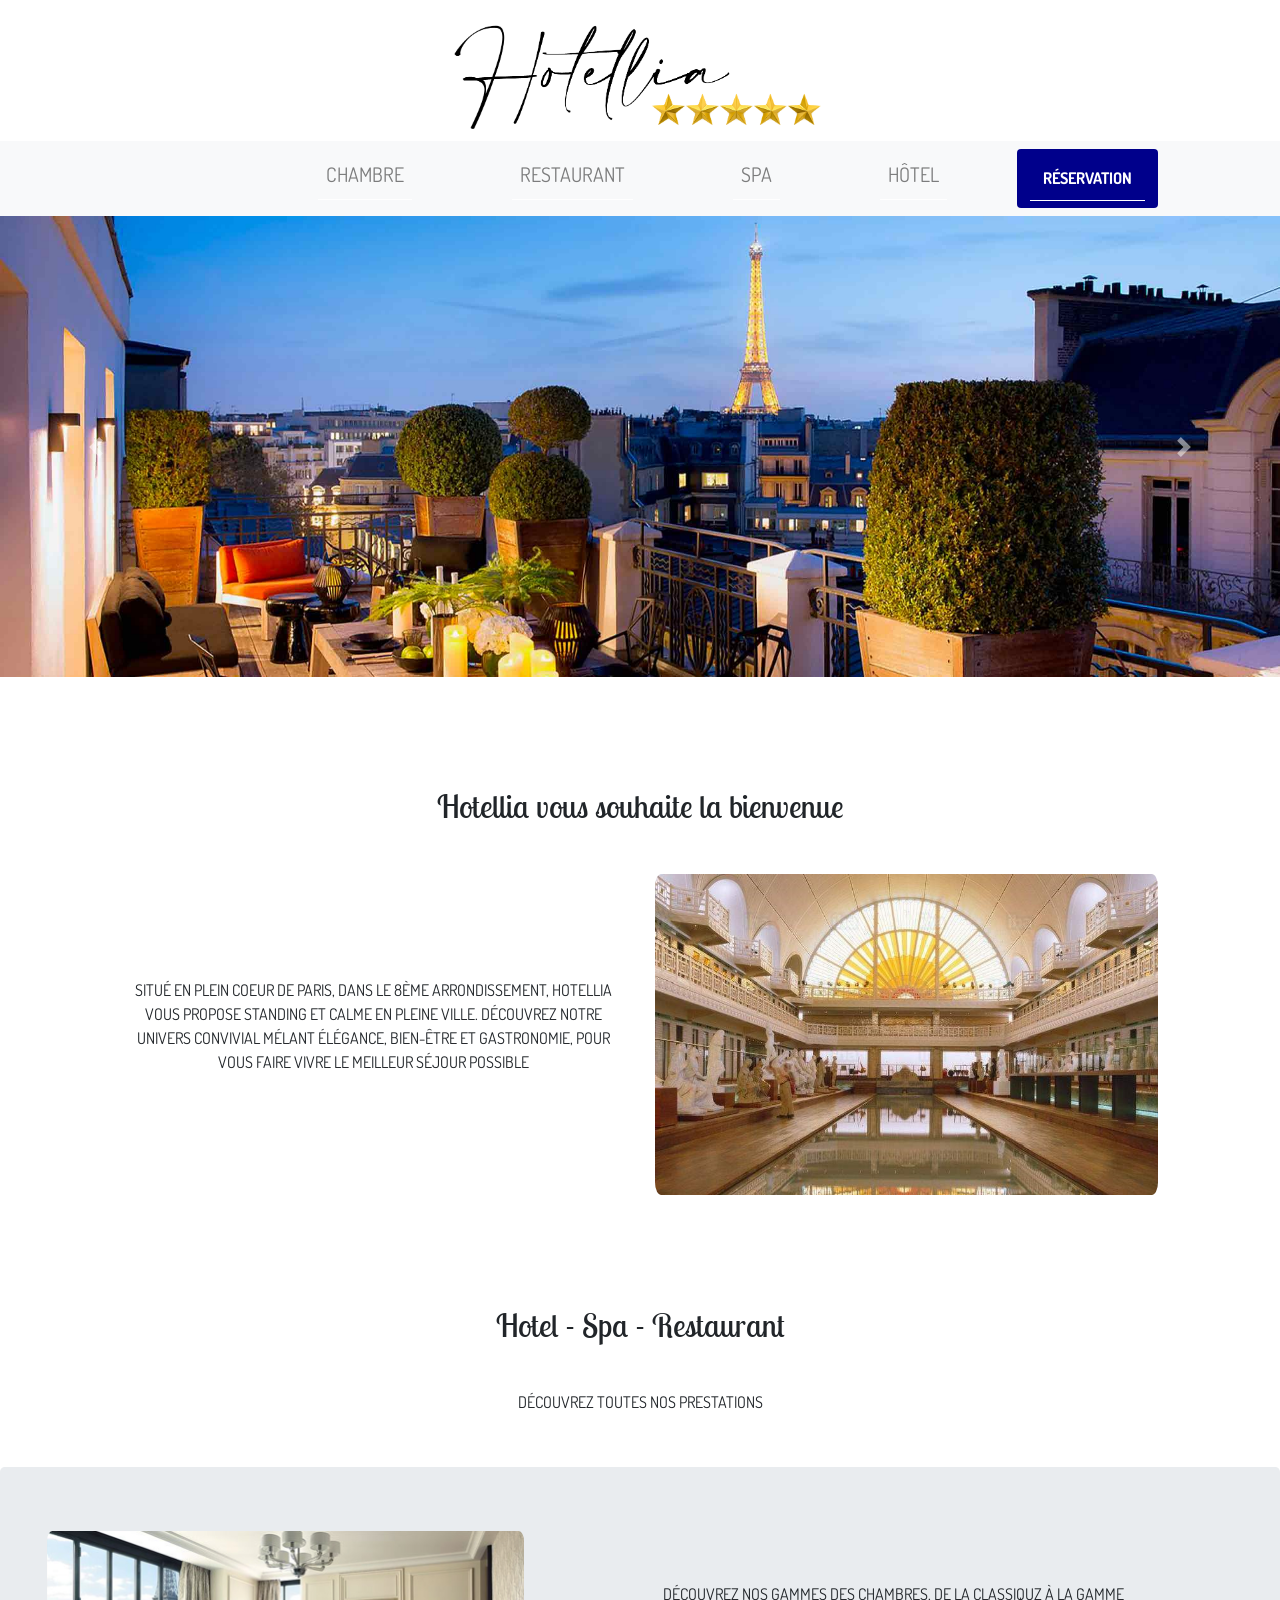
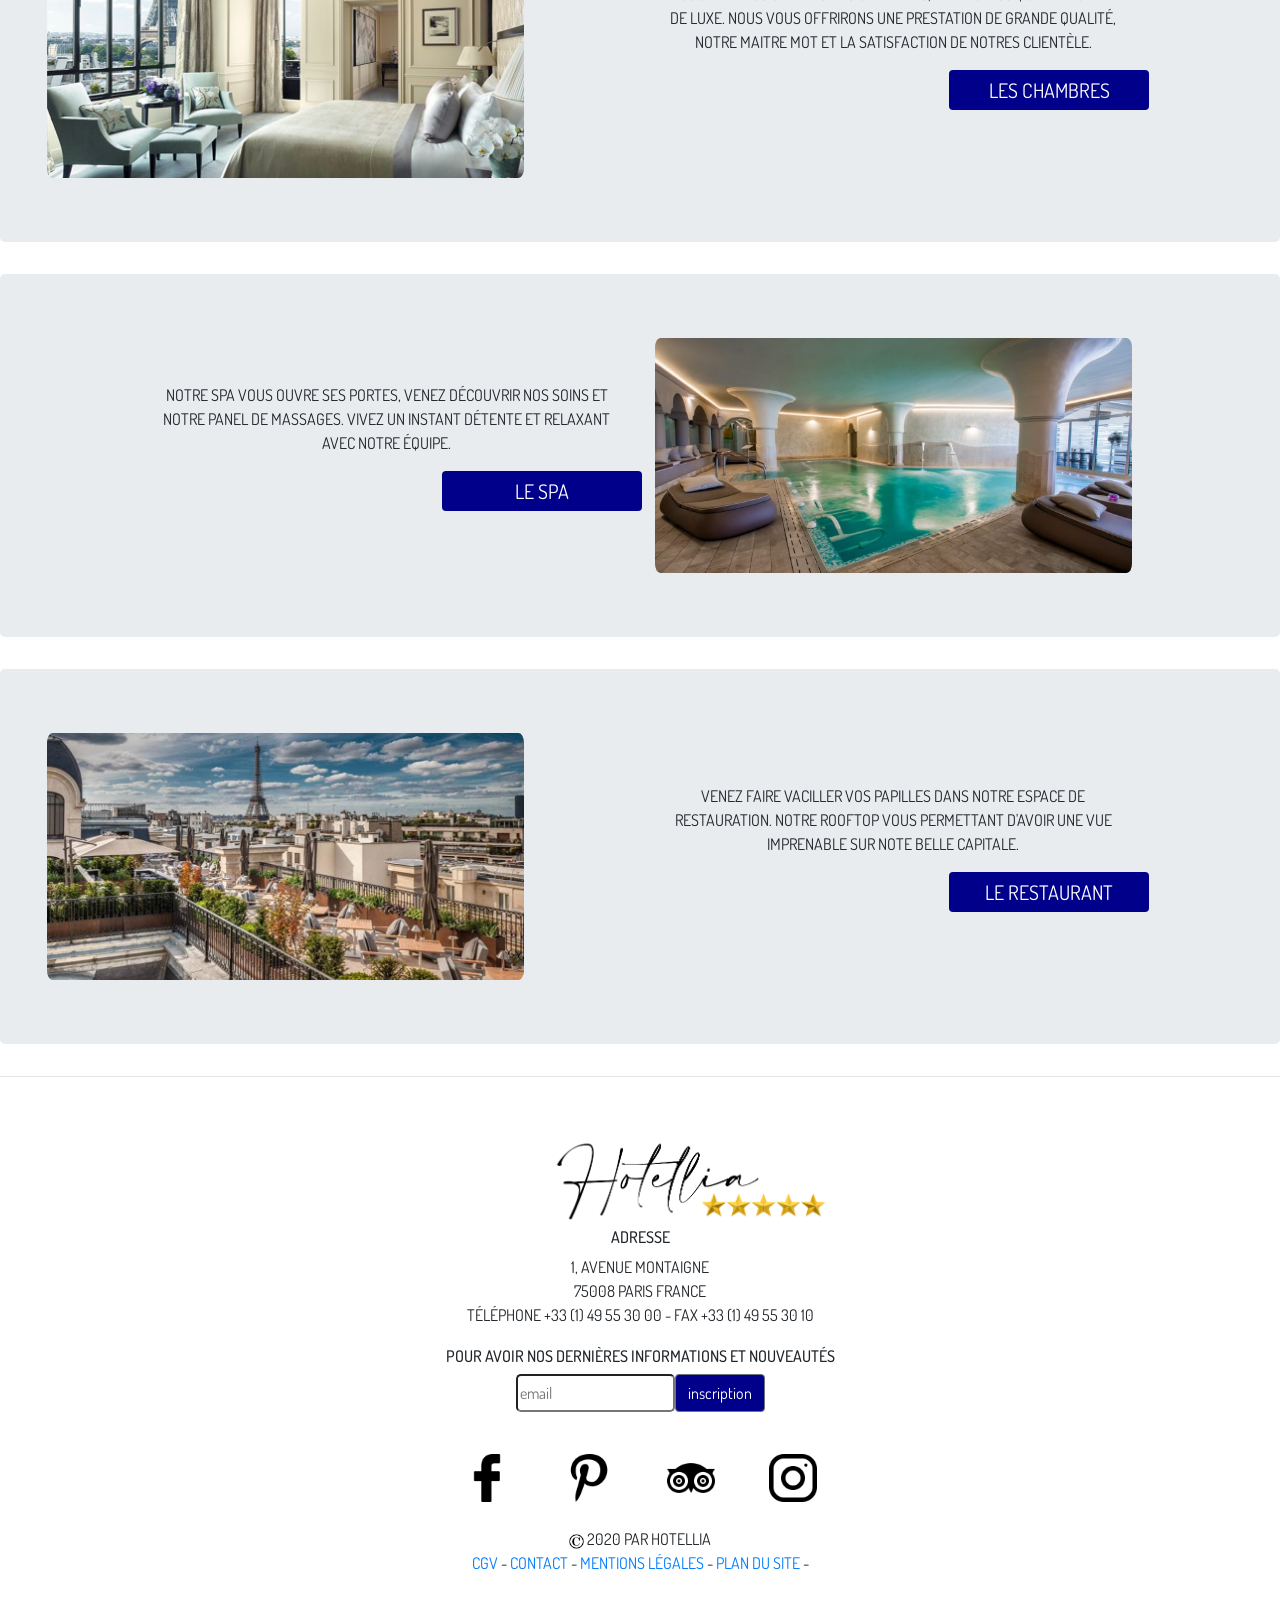
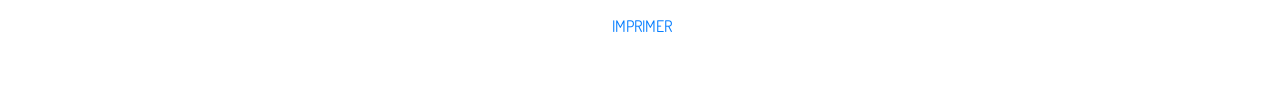
<file: index.html>
<!DOCTYPE html>
<html>
  <head>
    <meta charset="utf-8" />
    <meta http-equiv="X-UA-Compatible" content="IE=edge">
    <meta name="viewport" content="width=device-width, initial-scale=1, shrink-to-fit=no">
    <!-- meta pour référencement -->
    <meta name="description" content="L'hôtel Hotellia cinq étoiles vous propose ses chambres luxueuses, son restaurant avec chef étoilé ainsi qu'un spa pensé pour votre bien être en plein coeur de Paris.">
    <meta name="keywords" content="hotel Hotellia, hôtel, hotel avenue montaigne, 5 étoiles, paris, hôtellia, restaurant, restaurant parimis hotellia paris, chef étoilé, massage, massage paris, haute gastronomie, luxe, design, vue tour eiffel">
    <title>Accueil</title>
    <link rel="shortcut icon" type="image/png" href="images/favicon.png">
     <link href="https://fonts.googleapis.com/css?family=Amaranth|Courgette|Dosis|Lobster+Two|Montserrat&display=swap" rel="stylesheet">
    <link rel="stylesheet" type="text/css" href="css/style.css">
    <link rel="stylesheet" href="https://stackpath.bootstrapcdn.com/bootstrap/4.4.1/css/bootstrap.min.css" integrity="sha384-Vkoo8x4CGsO3+Hhxv8T/Q5PaXtkKtu6ug5TOeNV6gBiFeWPGFN9MuhOf23Q9Ifjh" crossorigin="anonymous">  
    <script src="https://code.jquery.com/jquery-3.4.1.slim.min.js" integrity="sha384-J6qa4849blE2+poT4WnyKhv5vZF5SrPo0iEjwBvKU7imGFAV0wwj1yYfoRSJoZ+n" crossorigin="anonymous"></script>
    <script src="https://cdn.jsdelivr.net/npm/popper.js@1.16.0/dist/umd/popper.min.js" integrity="sha384-Q6E9RHvbIyZFJoft+2mJbHaEWldlvI9IOYy5n3zV9zzTtmI3UksdQRVvoxMfooAo" crossorigin="anonymous"></script>
    <script src="https://stackpath.bootstrapcdn.com/bootstrap/4.4.1/js/bootstrap.min.js" integrity="sha384-wfSDF2E50Y2D1uUdj0O3uMBJnjuUD4Ih7YwaYd1iqfktj0Uod8GCExl3Og8ifwB6" crossorigin="anonymous"></script>
 </head>
<!-- body -->
    <body>
    
<!--    haut de page-->
        <header >
        <img class="col-4 offset-4 col-sm-4 offset-sm-4  col-md-4 offset-md-4  col-lg-4 offset-lg-4" src="images/hotellia1.png">
        </header>
        
<!--        nav bar-->
    <nav class="navbar navbar-expand-lg navbar-light bg-light col-md-12 col-lg-12 sticky-top ">
  
  <button class="navbar-toggler" type="button" data-toggle="collapse" data-target="#navbarNavDropdown" aria-controls="navbarNavDropdown" aria-expanded="false" aria-label="Toggle navigation">
    <span class="navbar-toggler-icon"></span>
  </button>
  <div class=" side-menu col-lg-12 collapse navbar-collapse" id="navbarNavDropdown">

    <ul class="navbar-nav">
        
      
      <li class="nav-item">
        <a class="nav-link" href="chambre\index.html">Chambre <span class="sr-only">(current)</span></a>
        <ul>
            <li><a href="chambre\chbre\classique.html">Chambre Classique</a></li>
            <li><a href="chambre\chbre\confort.html">Chambre Confort</a></li>
            <li><a href="chambre\chbre\luxe.html">Chambre De Luxe</a></li>
            <li><a href="chambre\chbre\suite.html">Chambre Suite</a></li>        
        </ul>
      </li>
      <li class="nav-item">
        <a class="nav-link" href="restaurant\restaurant.html">Restaurant 
            <span class="sr-only">(current)</span></a>
      </li>
      <li class="nav-item">
        <a class="nav-link" href="spa\index.html">Spa<span class="sr-only">(current)</span></a>
        <ul class="sub_menu">    
            <li><a href="spa/carteSpa/carteSpa.html"> Nos Prestations</a></li>
        </ul>
      </li>
      <li class="nav-item">
        <a class="nav-link" href="hotel\index.html">Hôtel <span class="sr-only">(current)</span></a>
        <ul class=" nodisplay sub-menu">
  
            <li><a href="/hotel/quiSommesNous/index.html">Qui sommes-nous</a></li>
            <li><a href="formulaire/contact.html">Contact</a></li>
            <li><a href="formulaire/recrutement.html">Recrutement</a></li>
            <li><a href="planDuSite/plan.html">Plan Du Site</a></li>
        </ul>
      </li>
       
      <button type="button" class="btn boutonReserv text-uppercase text-break   col-md-2 offset-md-1 col-lg-2"><a href="formulaire/reservation.html" ><strong>Réservation</strong>
        </a></button>
      
      
    </ul>
  </div>
</nav>
<!-- carroussel d'images-->
<main>
	<div id="carouselExampleControls" class="carousel slide" data-ride="carousel">
  <div class="carousel-inner">
    <div class="carousel-item active">
      <img src="images/diapo/diapo1new.jpg" class="d-block w-100" alt="...">
    </div>
    <div class="carousel-item">
      <img src="images/diapo/diapo4New.jpg" class="d-block w-100" alt="...">
    </div>
    <div class="carousel-item">
      <img src="images/diapo/diapo3New.jpg" class="d-block w-100" alt="...">
    </div>
  </div>
  <a class="carousel-control-prev" href="#carouselExampleControls" role="button" data-slide="prev">
    <span class="carousel-control-prev-icon" aria-hidden="true"></span>
    <span class="sr-only"></span>
  </a>
  <a class="carousel-control-next" href="#carouselExampleControls" role="button" data-slide="next">
    <span class="carousel-control-next-icon" aria-hidden="true"></span>
    <span class="sr-only"></span>
  </a>
</div>
</main>
      
<section>
<!--    début du contenaire bootstrap    -->
  <div class="container-fluid mt-5"> 
      
  <!--    texte présentation-->  

    <h2 class="text-center mt-5">  Hotellia vous souhaite la bienvenue</h2> 
        <div class="row mt-5">
            <p class=" col-12  col-sm-12 offset-md-1 col-md-5 offset-lg-1 col-lg-5 align-self-center"> Situé en plein coeur de Paris, dans le 8ème arrondissement, Hotellia vous propose standing et calme en pleine ville.
            Découvrez notre univers convivial mélant élégance, bien-être et gastronomie, pour vous faire vivre le meilleur séjour possible
            </p>
             
             <img src="images/Gite-Wasquehal-Les-Jardins-du-Chateau-Blanc_9.jpeg" class="col-12 col-sm-12 col-md-5 col-lg-5 taille">
         </div>
       
        
<!--   présentation prestations     -->
        
        <h2 class="text-center mt-5"> Hotel - Spa - Restaurant </h2>
            <p> découvrez toutes nos prestations</p>
        
        <div class="row jumbotron">
            <img src="images/photo_parimis_chambre_lit.jpg" alt="presentation chambre" class="col-12 col-sm-12 col-md-5 col-lg-5  img-fluid taille">
            <p class=" col-12  col-sm-12 offset-md-1 col-md-5 offset-lg-1 col-lg-5 align-self-center ">Découvrez nos gammes des Chambres, de la classiquz à la gamme de luxe. Nous vous offrirons une prestation de grande qualité, notre maitre mot et la satisfaction de notres clientèle.
         <a href="chambre\index.html"  class=" col-12  col-sm-12 offset-md-1 col-md-5 offset-lg-7 col-lg-5 text-center"> 
                    <button  class="button  mt-3">
                        <span> LES CHAMBRES </span>
                    </button> 
                </a>
            </p>
        </div>
        
        <div class="row jumbotron">
            <p class=" col-12  col-sm-12 offset-md-1 col-md-5 offset-lg-1 col-lg-5 align-self-center"> Notre SPA vous ouvre ses portes, venez découvrir nos soins et notre panel de massages. Vivez un instant détente et relaxant avec notre équipe. 
                <a href="spa\index.html" alt="presentation spa" class=" col-12  col-sm-12 offset-md-1 col-md-5 offset-lg-7 col-lg-5 "> 
                    <button  class="button  mt-3">
                        <span>  LE SPA </span>
                    </button> 
                </a>
            </p>
            <img src="images/Marine-Course-2-724x357.jpg" class="col-12 col-sm-12 col-md-5 col-lg-5  taille">
        </div>
        
        <div class="row jumbotron">
             <img src="images/photo_parimis_restaurant_exterieur.jpg"  alt="présentation restaurant" class="col-12 col-sm-12 col-md-5 col-lg-5  taille">
            <p class=" col-12  col-sm-12 offset-md-1 col-md-5 offset-lg-1 col-lg-5 align-self-center"> Venez faire vaciller vos papilles dans notre espace de restauration. Notre rooftop vous permettant d'avoir une vue imprenable sur note belle capitale.
                <a href="restaurant\restaurant.html"  class=" col-12  col-sm-12 offset-md-1 col-md-5 offset-lg-7 col-lg-5 text-center">
                    <button  class="button  mt-3 ">
                        <span>  LE RESTAURANT </span>
                    </button> 
                </a>
            </p>
        </div>
    </div>
</section>
        
<!--    ajouts des alts des photos et indentation-->   
<!--
    pied de page
    
-->
<hr>
    <footer class="mt-5">
       <img src="images/hotellia1.png" class="offset-4 col-4 offset-4 offset-sm-4 col-sm-24offset-sm-4 offset-md-4  col-md-4 offset-md-4 offset-lg-5 col-lg-3 offset-lg-4">
        
        <div>
            <h6 class="text-center"> Adresse</h6>
        </div>
        <div class="text-center">
        1, avenue Montaigne
        </div>
        <div class="text-center">
        75008 Paris FRANCE
        </div>
        <div class="text-center">
        Téléphone +33 (1) 49 55 30 00 - Fax +33 (1) 49 55 30 10
        </div>

        <div>
            <h6 class="text-center space">Pour avoir nos dernières informations et nouveautés</h6>
            <div class="input-group mb-3 justify-content-center">
                <input type="email" name="emailaddress" placeholder="email" class="email">
                <input type="submit" name="inscription" value="inscription" class="btn btn-secondary">
            </div>
        </div>
        <div class="text-center">
            <a href="https://www.facebook.com/" >
                <img class="petit" src="images/facebook-logo.png">
            </a>   
            <a href="https://www.pinterest.fr/">
                <img class="petit" src="images/pinterest.png">
            </a>
            <a href="https://www.tripadvisor.fr/">
                <img class="petit" src="images/tripadvisor.png">
            </a>
            <a href="https://www.instagram.com/">
                <img class="petit" src="images/instagram.png">
            </a>
        </div>
        <div class="text-center">
        <img src="images/logo-symbole-copyright-images-photos-gratuites-1560x1560.jpg" class="copyright"> 2020 Par Hotellia 
        </div>
        
        <div class="text-center">
            
            <a href="cgv/cgv.html">CGV</a> 
            <span>-</span> 
            <a href="formulaire/contact.html">Contact</a>
            <span>-</span> 
            <a href="mentionsLegales/mLegal.html">Mentions légales</a> 
            <span>-</span> 
            <a href="#">Plan du site</a> 
            <span>-</span> 
            <a href="#" title="imprimer" onclick="window.print();">
					<i class="fas fa-print"></i>
					<p>&nbsp;Imprimer</p>
            </a>

        </div> 
              
        
    </footer>
        
    
    </body>
</html>
</file>
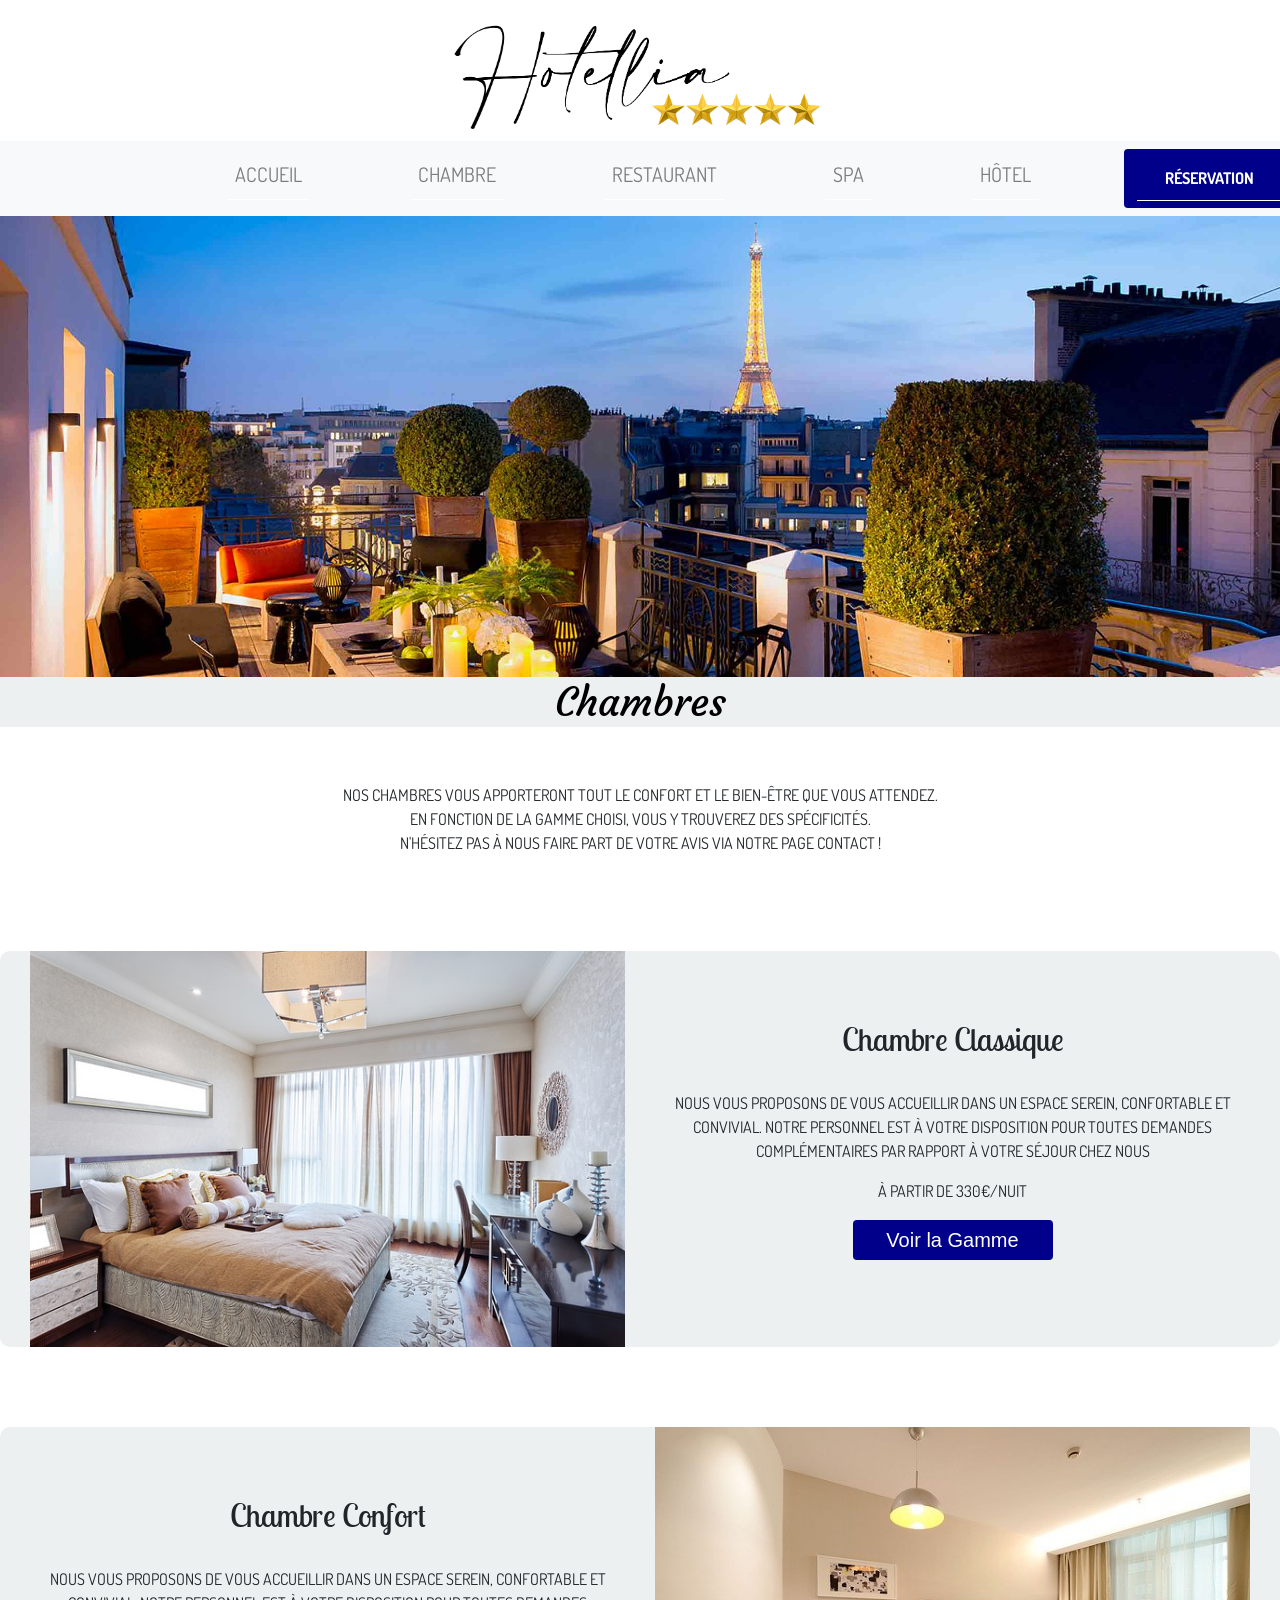
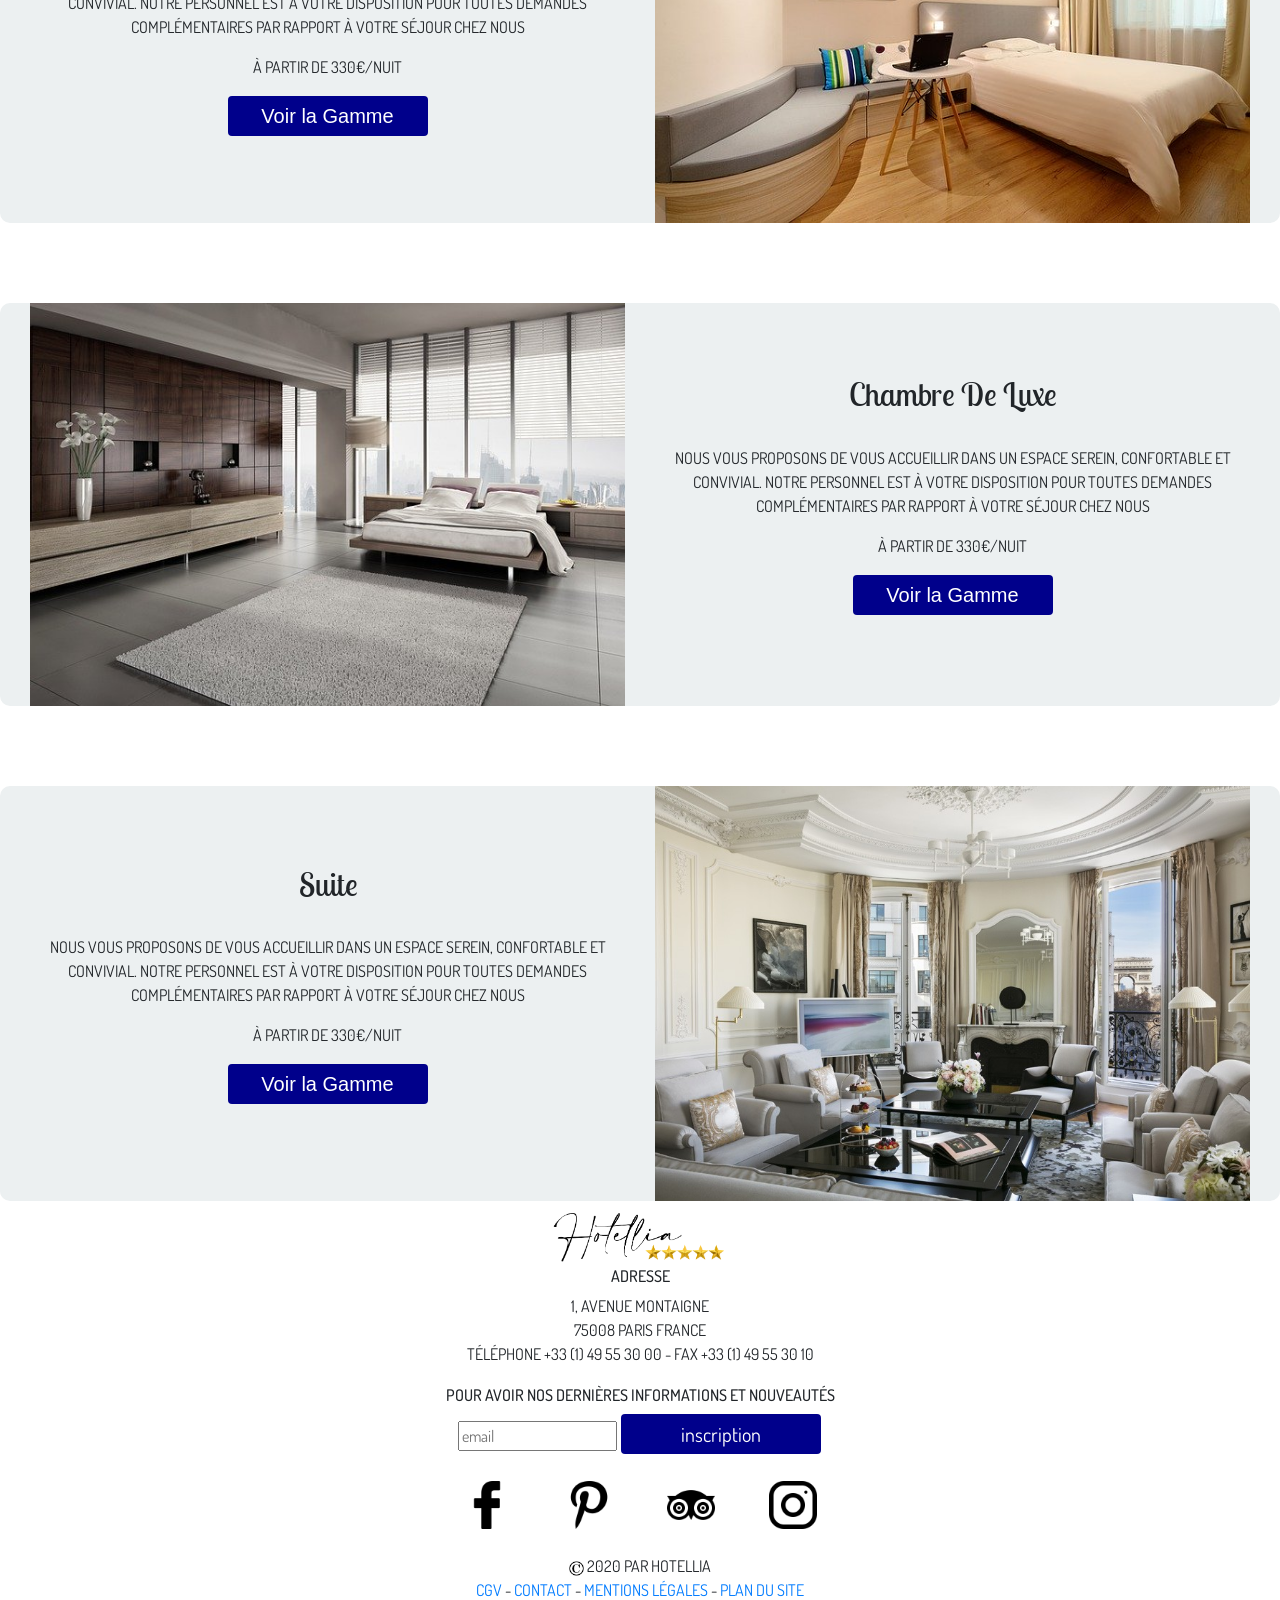
<file: chambre/index.html>
<!DOCTYPE html>
<html>
  <head>
    <meta charset="utf-8" />
    <meta http-equiv="X-UA-Compatible" content="IE=edge">
    <meta name="viewport" content="width=device-width, initial-scale=1, shrink-to-fit=no">
    <!-- meta pour référencement -->
    <meta name="description" content="L'hôtel Hotellia cinq étoiles vous propose ses chambres luxueuses, son restaurant avec chef étoilé ainsi qu'un spa pensé pour votre bien être en plein coeur de Paris.">
    <meta name="keywords" content="hotel Hotellia, hôtel, hotel avenue montaigne, 5 étoiles, paris, hôtellia, restaurant, restaurant parimis hotellia paris, chef étoilé, massage, massage paris, haute gastronomie, luxe, design, vue tour eiffel">
    <title>Chambres</title>
    <link rel="shortcut icon" type="image/png" href="images/favicon.png">
     <link href="https://fonts.googleapis.com/css?family=Amaranth|Courgette|Dosis|Lobster+Two|Montserrat&display=swap" rel="stylesheet">
    <link rel="stylesheet" type="text/css" href="css/style.css">
    <link rel="stylesheet" href="https://stackpath.bootstrapcdn.com/bootstrap/4.4.1/css/bootstrap.min.css" integrity="sha384-Vkoo8x4CGsO3+Hhxv8T/Q5PaXtkKtu6ug5TOeNV6gBiFeWPGFN9MuhOf23Q9Ifjh" crossorigin="anonymous">  
    <script src="https://code.jquery.com/jquery-3.4.1.slim.min.js" integrity="sha384-J6qa4849blE2+poT4WnyKhv5vZF5SrPo0iEjwBvKU7imGFAV0wwj1yYfoRSJoZ+n" crossorigin="anonymous"></script>
    <script src="https://cdn.jsdelivr.net/npm/popper.js@1.16.0/dist/umd/popper.min.js" integrity="sha384-Q6E9RHvbIyZFJoft+2mJbHaEWldlvI9IOYy5n3zV9zzTtmI3UksdQRVvoxMfooAo" crossorigin="anonymous"></script>
    <script src="https://stackpath.bootstrapcdn.com/bootstrap/4.4.1/js/bootstrap.min.js" integrity="sha384-wfSDF2E50Y2D1uUdj0O3uMBJnjuUD4Ih7YwaYd1iqfktj0Uod8GCExl3Og8ifwB6" crossorigin="anonymous"></script>
 </head>
    
    <body>
    
<!--    haut de page-->
    <header >
        <img class="col-4 offset-4 col-sm-4 offset-sm-4  col-md-4 offset-md-4  col-lg-4 offset-lg-4" src="images/hotellia1.png"href="\restaurant\index.html" >
     </header>
        
<!--        nav bar-->
      <nav class="navbar navbar-expand-lg navbar-light bg-light col-md-12 col-lg-12 sticky-top ">
  
  <button class="navbar-toggler" type="button" data-toggle="collapse" data-target="#navbarNavDropdown" aria-controls="navbarNavDropdown" aria-expanded="false" aria-label="Toggle navigation">
    <span class="navbar-toggler-icon"></span>
  </button>
  <div class=" side-menu col-lg-12 collapse navbar-collapse" id="navbarNavDropdown">

    <ul class="navbar-nav">


          <li class="nav-item">
        <a class="nav-link" href="..\index.html"> Accueil <span class="sr-only">(current)</span></a>
        </li>
      
        
      <li class="nav-item">
        <a class="nav-link" href="..\chambre\index.html">Chambre <span class="sr-only">(current)</span></a>
        <ul>
            <li><a href="chbre\classique.html">Chambre Classique</a></li>
    <li><a href="chbre\confort.html">Chambre Confort</a></li>
    <li><a href="chbre\luxe.html">Chambre De luxe</a></li>
    <li><a href="chbre\suite.html">Suite</a></li>         
        </ul>
      </li>
      <li class="nav-item">
        <a class="nav-link" href="..\restaurant\restaurant.html">Restaurant 
            <span class="sr-only">(current)</span></a>
        
      </li>
      <li class="nav-item">
        <a class="nav-link" href="..\spa\index.html">Spa<span class="sr-only">(current)</span></a>
        <ul class="sub_menu">
            
                
            <li><a href="../spa/carteSpa/carteSpa.html">Nos prestations</a></li>
          
        </ul>
      </li>
      <li class="nav-item">
        <a class="nav-link" href="..\hotel\index.html">Hôtel <span class="sr-only">(current)</span></a>
        <ul class=" nodisplay sub-menu">
  
                <li><a href="..\hotel\index.html">Qui sommes-nous</a></li>
                <li><a href="../formulaire/contact.html">Contact</a></li>
                <li><a href="../formulaire/recrutement.html">Recrutement</a></li>
               
        </ul>
      </li>
      <button type="button" class="btn boutonReserv text-uppercase text-break   col-md-2 offset-md-1 col-lg-2"><a href="../formulaire/reservation.html" ><strong>Réservation</strong>
        </a></button>
      
    </ul>
  </div>
</nav>
<!-- page chambre-->

    <!-- page chambres-->

    <main>
        <img src="images\diapo\diapo1new.jpg" class="ajuster w-100" >
        <h1 class="text col-lg-12">Chambres</h1>
    </main>
        
 <section>
<div class="container-fluid"> 
    <div class="row">
            <article class=" col-12  col-sm-12 col-md-12 col-lg-12 text-center align-self-center mt-5"> 
               <p>Nos chambres vous apporteront tout le confort et le bien-être que vous attendez.<br>
                En fonction de la gamme choisi, vous y trouverez des spécificités.<br>
                N'hésitez pas à nous faire part de votre avis via notre page contact !
                </p> 
                
            </article>
    </div>
    <div class="row">
    <div  class="col-12 col-sm-12 col-md-12 col-lg-12 myDiv0">
        <img src="chambre\chb1.jpg" alt="chambre" class="col-5 col-sm-5 col-md-6 col-lg-6 img-fluid">
        <article class="col-6 col-sm-6 col-md-6 col-lg-6  align-self-center">
             <h2>Chambre Classique</h2>
             <br>
             <p>Nous vous proposons de vous accueillir dans un espace serein, confortable et convivial. Notre personnel est à votre disposition pour toutes demandes complémentaires par rapport à votre séjour chez nous
             </p>
             <p> À partir de 330€/nuit
             </p>
             <a href="chbre\classique.html">
                <button class="button mb-5">
                    <span>Voir la Gamme </span>
                 </button>
            </a>  
        </article>
    </div>
    </div>
        
    <div class="row">
    <div  class="col-12 col-sm-12 col-md-12 col-lg-12 myDiv0 ">
         <article class="col-6 col-sm-6 col-md-6 col-lg-6 align-self-center">
         <h2>Chambre Confort</h2>
            <br>
            <p>Nous vous proposons de vous accueillir dans un espace serein, confortable et convivial. Notre personnel est à votre disposition pour toutes demandes complémentaires par rapport à votre séjour chez nous
            </p>
            <p>À partir de 330€/nuit
            </p>
            <a href="chbre\confort.html">
                <button class="button mb-5">   
                    <span>Voir la Gamme </span>
                </button>
            </a>
        </article>
        <img src="chambre\chb2.jpg" alt="chambre" class="col-6 col-sm-6 col-md-6 col-lg-6">
    </div>
    </div>
        
    <div class="row">
    <div  class="col-12 col-sm-12 col-md-12 col-lg-12  myDiv0">
        <img src="chambre\chb4.jpg" alt="chambre" class="col-6 col-sm-6 col-md-6 col-lg-6">
        <article class="col-6 col-sm-6 col-md-6 col-lg-6 align-self-center">
             <h2>Chambre De Luxe</h2>
             <br>
             <p>Nous vous proposons de vous accueillir dans un espace serein, confortable et convivial. Notre personnel est à votre disposition pour toutes demandes complémentaires par rapport à votre séjour chez nous
            </p>
            <p> À partir de 330€/nuit</p>
            <a href="chbre\luxe.html">
                <button class="button mb-5">
                    <span>Voir la Gamme </span>
                </button>
            </a>
        </article>
    </div>
    </div>
    
    <div class="row">
    <div  class="col-12 col-sm-12 col-md-12 col-lg-12  myDiv0">
        <article class="col-6 col-sm-6 col-md-6 col-lg-6">
         <h2>Suite</h2>
            <br>
            <p>Nous vous proposons de vous accueillir dans un espace serein, confortable et convivial. Notre personnel est à votre disposition pour toutes demandes complémentaires par rapport à votre séjour chez nous
            </p>
            <p> À partir de 330€/nuit
            </p>
            <a href="chbre\suite.html">
                <button class="button mb-5">
                    <span>Voir la Gamme </span>
                </button>
            </a>
        </article>
        <img src="chambre/chb.jpeg"alt="chambre" class="col-6 col-sm-6 col-md-6 col-lg-6">
    </div>
    </div>
</div>    
</section> 


    
<!--
    pied de page
    
-->
    <footer>
       <img src="images/hotellia1.png" class="offset-4 col-5 offset-sm-5 col-sm-2 offset-sm-5 offset-md-5  col-md-2 offset-md-5 offset-lg-5 col-lg-2 offset-lg-5">
        
        <div>
            <h6 class="text-center"> Adresse</h6>
        </div>
        <div class="text-center">
        1, avenue Montaigne
        </div>
        <div class="text-center">
        75008 Paris FRANCE
        </div>
        <div class="text-center">
        Téléphone +33 (1) 49 55 30 00 - Fax +33 (1) 49 55 30 10
        </div>

        <div>
        <h6 class="text-center space">Pour avoir nos dernières informations et nouveautés</h6>
<form action="" class="text-center">
  <input type="email" name="emailaddress" placeholder="email">
  <input type="submit" name="inscription" value="inscription" class="button">
</form>
        </div>
        <div class="text-center">
            <a href="https://www.facebook.com/" >
                <img class="petit" src="images/facebook-logo.png">
            </a>   
            <a href="https://www.pinterest.fr/">
                <img class="petit" src="images/pinterest.png">
            </a>
            <a href="https://www.tripadvisor.fr/">
                <img class="petit" src="images/tripadvisor.png">
            </a>
            <a href="https://www.instagram.com/">
                <img class="petit" src="images/instagram.png">
            </a>
        </div>
        <div class="text-center">
        <img src="images/logo-symbole-copyright-images-photos-gratuites-1560x1560.jpg" class="copyright"> 2020 Par Hotellia 
        </div>
        
        <div class="text-center">
            
            <a href="../cgv/cgv.html">CGV</a> 
            <span>-</span> 
            <a href="../formulaire/contact.html">Contact</a>
            <span>-</span> 
            <a href="../mentionsLegales/mLegal.html">Mentions légales</a> 
            <span>-</span> 
            <a href="#">Plan du site</a> 
        
        </div> 
         
    </footer>
    
      

    
    </body>
</html>
</file>
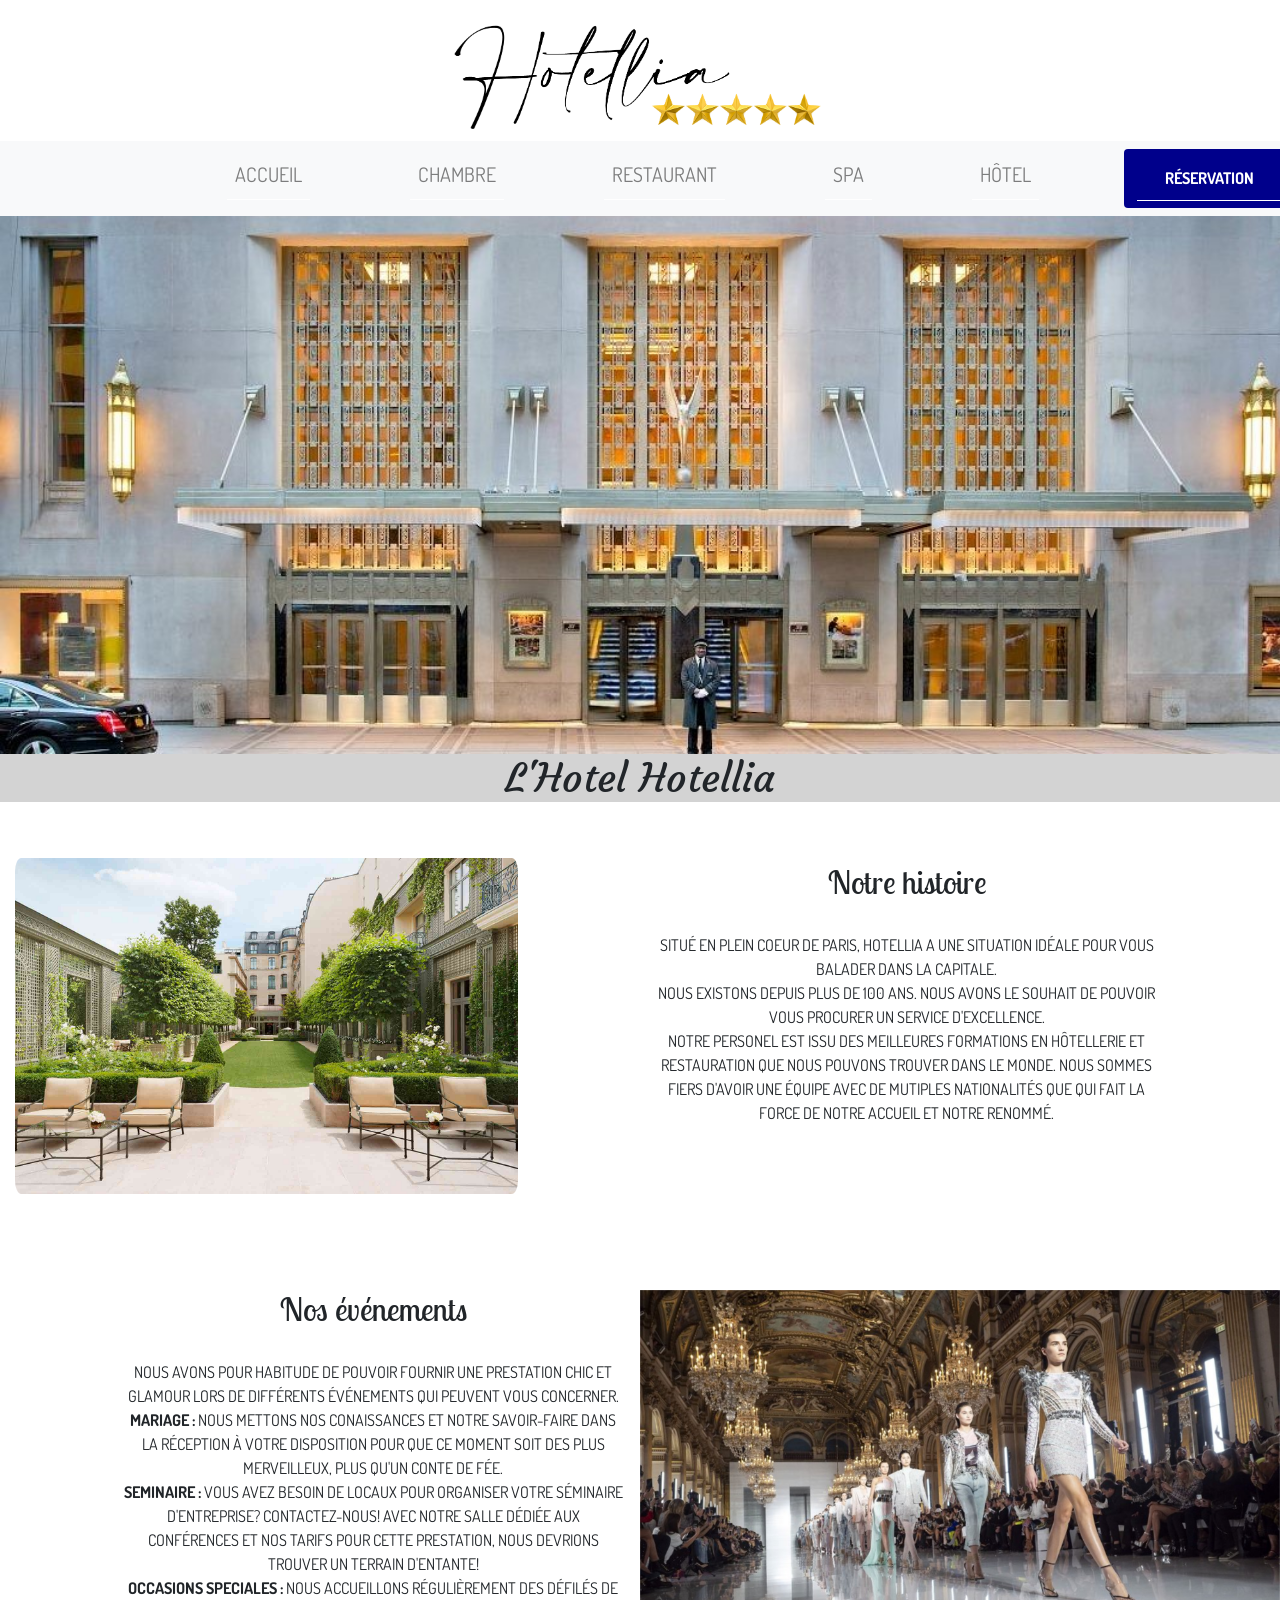
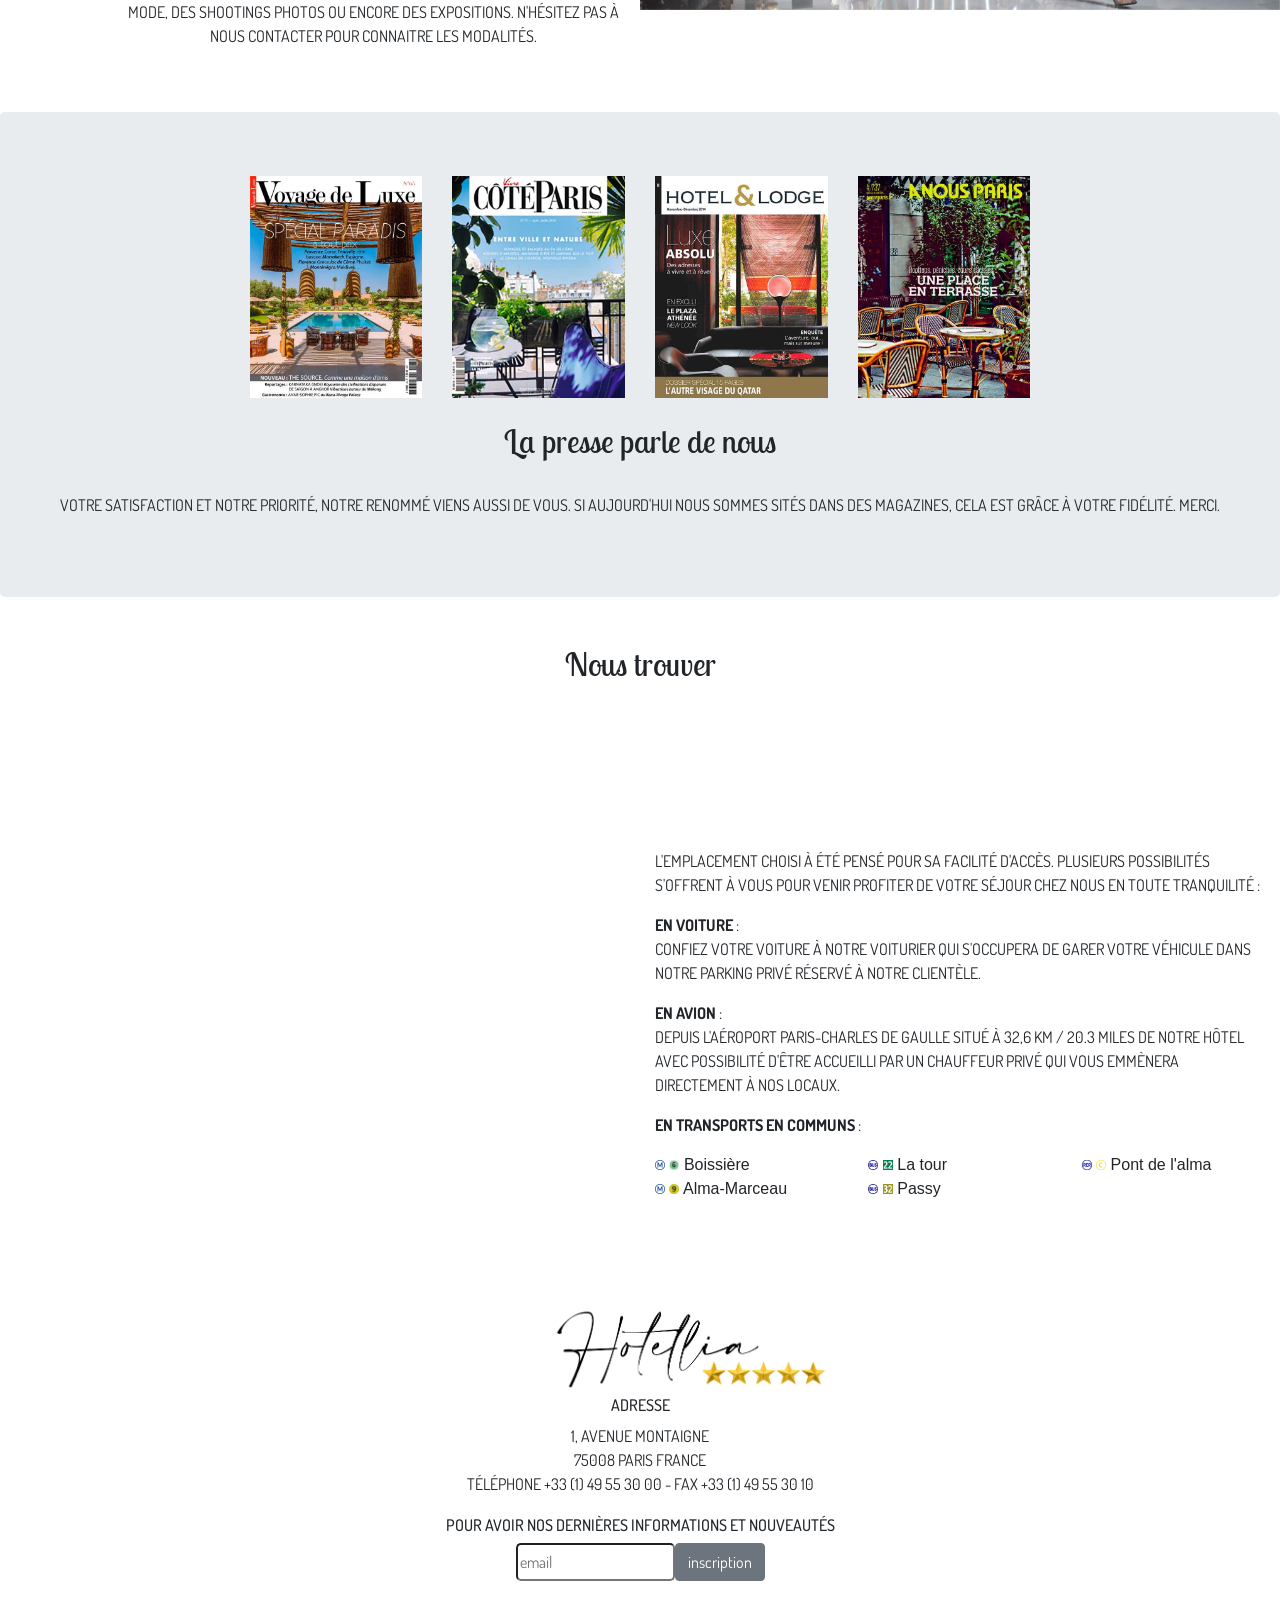
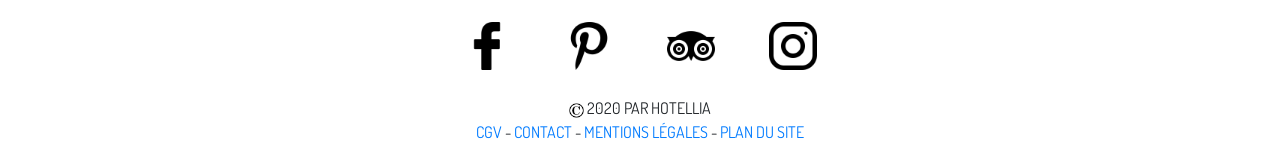
<file: hotel/index.html>
<!DOCTYPE html>
<html>
  <head>
    <meta charset="utf-8" />
    <meta http-equiv="X-UA-Compatible" content="IE=edge">
    <meta name="viewport" content="width=device-width, initial-scale=1, shrink-to-fit=no">
    <!-- meta pour référencement -->
    <meta name="description" content="L'hôtel Hotellia cinq étoiles vous propose ses chambres luxueuses, son restaurant avec chef étoilé ainsi qu'un spa pensé pour votre bien être en plein coeur de Paris.">
    <meta name="keywords" content="hotel Hotellia, hôtel, hotel avenue montaigne, 5 étoiles, paris, hôtellia, restaurant, restaurant parimis hotellia paris, chef étoilé, massage, massage paris, haute gastronomie, luxe, design, vue tour eiffel">
    <title>Conditions générales des ventes</title>
    <link rel="shortcut icon" type="image/png" href="images/favicon.png">
     <link href="https://fonts.googleapis.com/css?family=Amaranth|Courgette|Dosis|Lobster+Two|Montserrat&display=swap" rel="stylesheet">
    <link rel="stylesheet" type="text/css" href="css/style.css">
    <link rel="stylesheet" href="https://stackpath.bootstrapcdn.com/bootstrap/4.4.1/css/bootstrap.min.css" integrity="sha384-Vkoo8x4CGsO3+Hhxv8T/Q5PaXtkKtu6ug5TOeNV6gBiFeWPGFN9MuhOf23Q9Ifjh" crossorigin="anonymous">  
    <script src="https://code.jquery.com/jquery-3.4.1.slim.min.js" integrity="sha384-J6qa4849blE2+poT4WnyKhv5vZF5SrPo0iEjwBvKU7imGFAV0wwj1yYfoRSJoZ+n" crossorigin="anonymous"></script>
    <script src="https://cdn.jsdelivr.net/npm/popper.js@1.16.0/dist/umd/popper.min.js" integrity="sha384-Q6E9RHvbIyZFJoft+2mJbHaEWldlvI9IOYy5n3zV9zzTtmI3UksdQRVvoxMfooAo" crossorigin="anonymous"></script>
    <script src="https://stackpath.bootstrapcdn.com/bootstrap/4.4.1/js/bootstrap.min.js" integrity="sha384-wfSDF2E50Y2D1uUdj0O3uMBJnjuUD4Ih7YwaYd1iqfktj0Uod8GCExl3Og8ifwB6" crossorigin="anonymous"></script>
 </head>
    
    <body>
    
<!--    haut de page-->
    <header >
        <img class="col-4 offset-4 col-sm-4 offset-sm-4  col-md-4 offset-md-4  col-lg-4 offset-lg-4" src="images/hotellia1.png" alt="logo hotellia">
     </header>
        
<!--        nav bar-->
 <nav class="navbar navbar-expand-lg navbar-light bg-light col-md-12 col-lg-12 sticky-top">
    <button class="navbar-toggler" type="button" data-toggle="collapse" data-target="#navbarNavDropdown" aria-controls="navbarNavDropdown" aria-expanded="false" aria-label="Toggle navigation">
     <span class="navbar-toggler-icon"></span>
   </button>
    <div class=" side-menu col-lg-12 collapse navbar-collapse" id="navbarNavDropdown">
        <ul class="navbar-nav">
            <li class="nav-item">
              <a class="nav-link" href="..\index.html"> Accueil <span class="sr-only">(current)</span></a>
            </li>     
            <li class="nav-item">
                <a class="nav-link" href="..\chambre\index.html">Chambre <span class="sr-only">(current)</span></a>
       <ul>
            <li><a href="..\chambre\chbre\classique.html"> Chambre Classique</a></li>
            <li><a href="..\chambre\chbre\confort.html">Chambre Confort</a></li>
            <li><a href="..\chambre\chbre\luxe.html">Chambre De luxe</a></li>
            <li><a href="..\chambre\chbre\suite.html">Suite</a></li>        
        </ul>
        </li>
      <li class="nav-item">
        <a class="nav-link" href="..\restaurant\restaurant.html">Restaurant 
            <span class="sr-only">(current)</span></a>
      </li>
            <li class="nav-item">
        <a class="nav-link" href="..\spa\index.html">Spa<span class="sr-only">(current)</span></a>
        <ul class="sub_menu">     
            <li><a href="../spa/carteSpa/carteSpa.html">Nos prestations</a></li>
        </ul>
      </li>
      <li class="nav-item">
         <a class="nav-link" href="#">Hôtel <span class="sr-only">(current)</span></a>
        <ul class=" sub-menu">
                <li><a href="quiSommesNous/index.html">Qui sommes-nous</a></li>
                <li><a href="../formulaire/contact.html">Contact</a></li>
                <li><a href="../formulaire/recrutement.html">Recrutement</a></li>
                <li><a href="../planDuSite/plan.html">Plan Du Site</a></li>
        </ul>  
      </li>
       <button type="button" class="btn boutonReserv text-uppercase text-break   col-md-2 offset-md-1 col-lg-2"><a href="../formulaire/reservation.html" ><strong>Réservation</strong>
        </a></button>
     </ul>
  </div>
</nav>
     
     
<!--        début feuille pres hôtel-->
 <main>
    <img src="images/hotel.%20devant.jpg" class="hotel" >
    <h1 class="col-lg-12 text-center">L'Hotel Hotellia</h1>
</main>
        
<section>
    <div class="container-fluid">     
        <div class="row">
            <img src="images/hotel.jpg" alt="hotel" class="col-12 col-sm-12 col-md-5 col-lg-5  taille mt-5">
                   <article class=" col-12  col-sm-12 offset-md-1 col-md-5 offset-lg-1 col-lg-5 text-center align-self-center mt-5 mb-5"> 
                    <h2> Notre histoire</h2> 
                    <br>
                       <p>
                    Situé en plein coeur de Paris, Hotellia a une situation idéale pour vous balader dans la capitale. 
                    <br>
                    Nous existons depuis plus de 100 ans. Nous avons le souhait de pouvoir vous procurer un service d'excellence.
                    <br>
                    Notre personel est issu des meilleures formations en hôtellerie et restauration que nous pouvons trouver dans le monde. Nous sommes fiers                       d'avoir une équipe avec de mutiples nationalités que qui fait la force de notre accueil et notre renommé.
                    </p>
                     
             </article>
        </div>
 <div class="row mt-5 ">
       <article class=" col-12  col-sm-12 offset-md-1 col-md-5 offset-lg-1 col-lg-5 text-center mt-5 align-self-center"> 
       
                    <h2> Nos événements</h2> 
                    <br>
                   <p>
                   Nous avons pour habitude de pouvoir fournir une prestation chic et glamour lors de différents événements qui peuvent vous concerner.
                    <br>
                    <strong>MARIAGE : </strong>Nous mettons nos conaissances et notre savoir-faire dans la réception à votre disposition pour que ce moment soit                    des plus merveilleux, plus qu'un conte de fée.
                    <br>
                     <strong>SEMINAIRE : </strong> Vous avez besoin de locaux pour organiser votre séminaire d'entreprise? contactez-nous! Avec notre salle                         dédiée aux conférences et nos tarifs pour cette prestation, nous devrions trouver un terrain d'entante!
                    <br>
                     <strong>OCCASIONS SPECIALES : </strong>
                    Nous accueillons régulièrement des défilés de mode, des shootings photos ou encore des expositions. N'hésitez pas à nous contacter pour                         connaitre les modalités.  
           </p>
                </article>
  <div id="carousel" class="carousel slide mt-5" data-ride="carousel">
  <div class="carousel-inner">
    <div class="carousel-item active">
      <img class="d-block w-100" src="images/cover-defile.jpg" alt="First slide">
    </div>
    <div class="carousel-item">
      <img class="d-block w-100" src="images/photo_parimis_event_salle_mariage.jpg" alt="Second slide">
    </div>
    <div class="carousel-item">
      <img class="d-block w-100" src="images/seminaire.jpg" alt="Third slide">
    </div>
  </div>
</div>
      
        </div>
        
     <div class="row mt-5 jumbotron">
    
         <img src="images/couverture1.jpg" alt="presse" class="offset-md-2 col-md-2">
          
         <img src="images/couverture10.jpg" alt="presse" class="col-md-2">
            
         <img src="images/couverture2.jpg" alt="presse" class="col-md-2">
                 
         <img src="images/couverture5.jpg" alt="presse" class="col-md-2">
          <article class="col-md-12 text-center">
              
           <h2 class="mt-4"> La presse parle de nous</h2> 
                    <br>
            <p>
                   Votre satisfaction et notre priorité, notre renommé viens aussi de vous. Si aujourd'hui nous sommes sités dans des magazines, cela est grâce à votre fidélité. Merci.
            </p>
                </article>
       
        </div>
      
        
       
               <div class="row mt-5">
        
                    <h2 class="col-12 text-center mb-5"> Nous trouver</h2> 
                   
                   </div>
                      
             <div class="row align-items-center" style="margin-top: 25px;">
            <div class="col-12 col-sm-4 col-md-4 col-lg-6">
                <iframe src="https://www.google.com/maps/embed?pb=!1m18!1m12!1m3!1d2624.6401922469686!2d2.2998897156746234!3d48.865071179288186!2m3!1f0!2f0!3f0!3m2!1i1024!2i768!4f13.1!3m3!1m2!1s0x47e66fdd0dd39a4d%3A0x508194b82b12f012!2s1+Avenue+Montaigne%2C+75008+Paris!5e0!3m2!1sfr!2sfr!4v1549443727627" width="100%" height="530" frameborder="0" allowfullscreen></iframe>
            </div>
            <div class="col-12 col-sm-4 col-md-4 col-lg-6 align-self-center">
                
                <p>L'emplacement choisi à été pensé pour sa facilité d'accès. Plusieurs possibilités s'offrent à vous pour venir profiter de votre séjour chez nous en toute tranquilité : </p>
                
                <p class="locomotion"><strong> En voiture </strong>:<br>
                confiez votre voiture à notre voiturier qui s'occupera de garer votre véhicule dans notre parking privé réservé à notre clientèle.</p>
                
                <p class="locomotion"><strong> En avion </strong>:<br>
                Depuis l'aéroport Paris-Charles De Gaulle situé à 32,6 km / 20.3 miles de notre hôtel avec possibilité d'être accueilli par un chauffeur privé qui vous emmènera directement à nos locaux.</p>
                
                <p class="locomotion"><strong> En transports en communs </strong>:<br></p>
                
                <div class="row" >
                    <div class="col-12 col-sm-4 col-md-4 col-lg-4">
                        <img src="images/metro.png" class="mini" alt="logo metro">
                        <img src="images/metro6.png" class="mini"  alt="logo metro ligne 6 "> Boissière<br>
                        <img src="images/metro.png" class="mini"  alt="logo metro">
                        <img src="images/metro9.png" class="mini"   alt="logo metro ligne 9 "> Alma-Marceau
                    </div>
                    <div class="col-12 col-sm-4 col-md-4 col-lg-4">
                        <img src="images/bus.png" class="mini"  alt="logo bus">
                        <img src="images/bus22.png" class="mini" alt="logo bus ligne 22 "> La tour<br>
                        <img src="images/bus.png" class="mini" alt="logo bus">
                        <img src="images/bus32.png" class="mini" alt="logo bus ligne 32 "> Passy
                    </div>
                    <div class="col-12 col-sm-4 col-md-4 col-lg-4">
                        <img src="images/rer.png" class="mini" alt="logo rer">
                        <img src="images/rer-c.png" class="mini" alt="logo rer C "> Pont de l'alma
                    </div>
                </div>
            </div>
        </div>
             
    </div>
        </section>             
                 
             
        
<!--
    pied de page
    
-->
    <footer mt-5>
       <img src="images/hotellia1.png" class="offset-4 col-4 offset-4 offset-sm-4 col-sm-24offset-sm-4 offset-md-4  col-md-4 offset-md-4 offset-lg-5 col-lg-3 offset-lg-4">
        
        <div>
            <h6 class="text-center"> Adresse</h6>
        </div>
        <div class="text-center">
        1, avenue Montaigne
        </div>
        <div class="text-center">
        75008 Paris FRANCE
        </div>
        <div class="text-center">
        Téléphone +33 (1) 49 55 30 00 - Fax +33 (1) 49 55 30 10
        </div>

        <div>
            <h6 class="text-center space">Pour avoir nos dernières informations et nouveautés</h6>
            <div class="input-group mb-3 justify-content-center">
                <input type="email" name="emailaddress" placeholder="email" class="email">
                <input type="submit" name="inscription" value="inscription" class="btn btn-secondary">
            </div>
        </div>
        <div class="text-center">
            <a href="https://www.facebook.com/" >
                <img class="petit" src="images/facebook-logo.png">
            </a>   
            <a href="https://www.pinterest.fr/">
                <img class="petit" src="images/pinterest.png">
            </a>
            <a href="https://www.tripadvisor.fr/">
                <img class="petit" src="images/tripadvisor.png">
            </a>
            <a href="https://www.instagram.com/">
                <img class="petit" src="images/instagram.png">
            </a>
        </div>
        <div class="text-center">
        <img src="images/logo-symbole-copyright-images-photos-gratuites-1560x1560.jpg" class="copyright"> 2020 Par Hotellia 
        </div>
        
        <div class="text-center">
            
           <a href="../cgv/cgv.html">CGV</a> 
            <span>-</span> 
            <a href="../formulaire/contact.html">Contact</a>
            <span>-</span> 
            <a href="../mentionsLegales/mLegal.html">Mentions légales</a> 
            <span>-</span> 
            <a href="#">Plan du site</a> 
        </div> 
              
        
    </footer>

     
    
    </body>
</html>
</file>
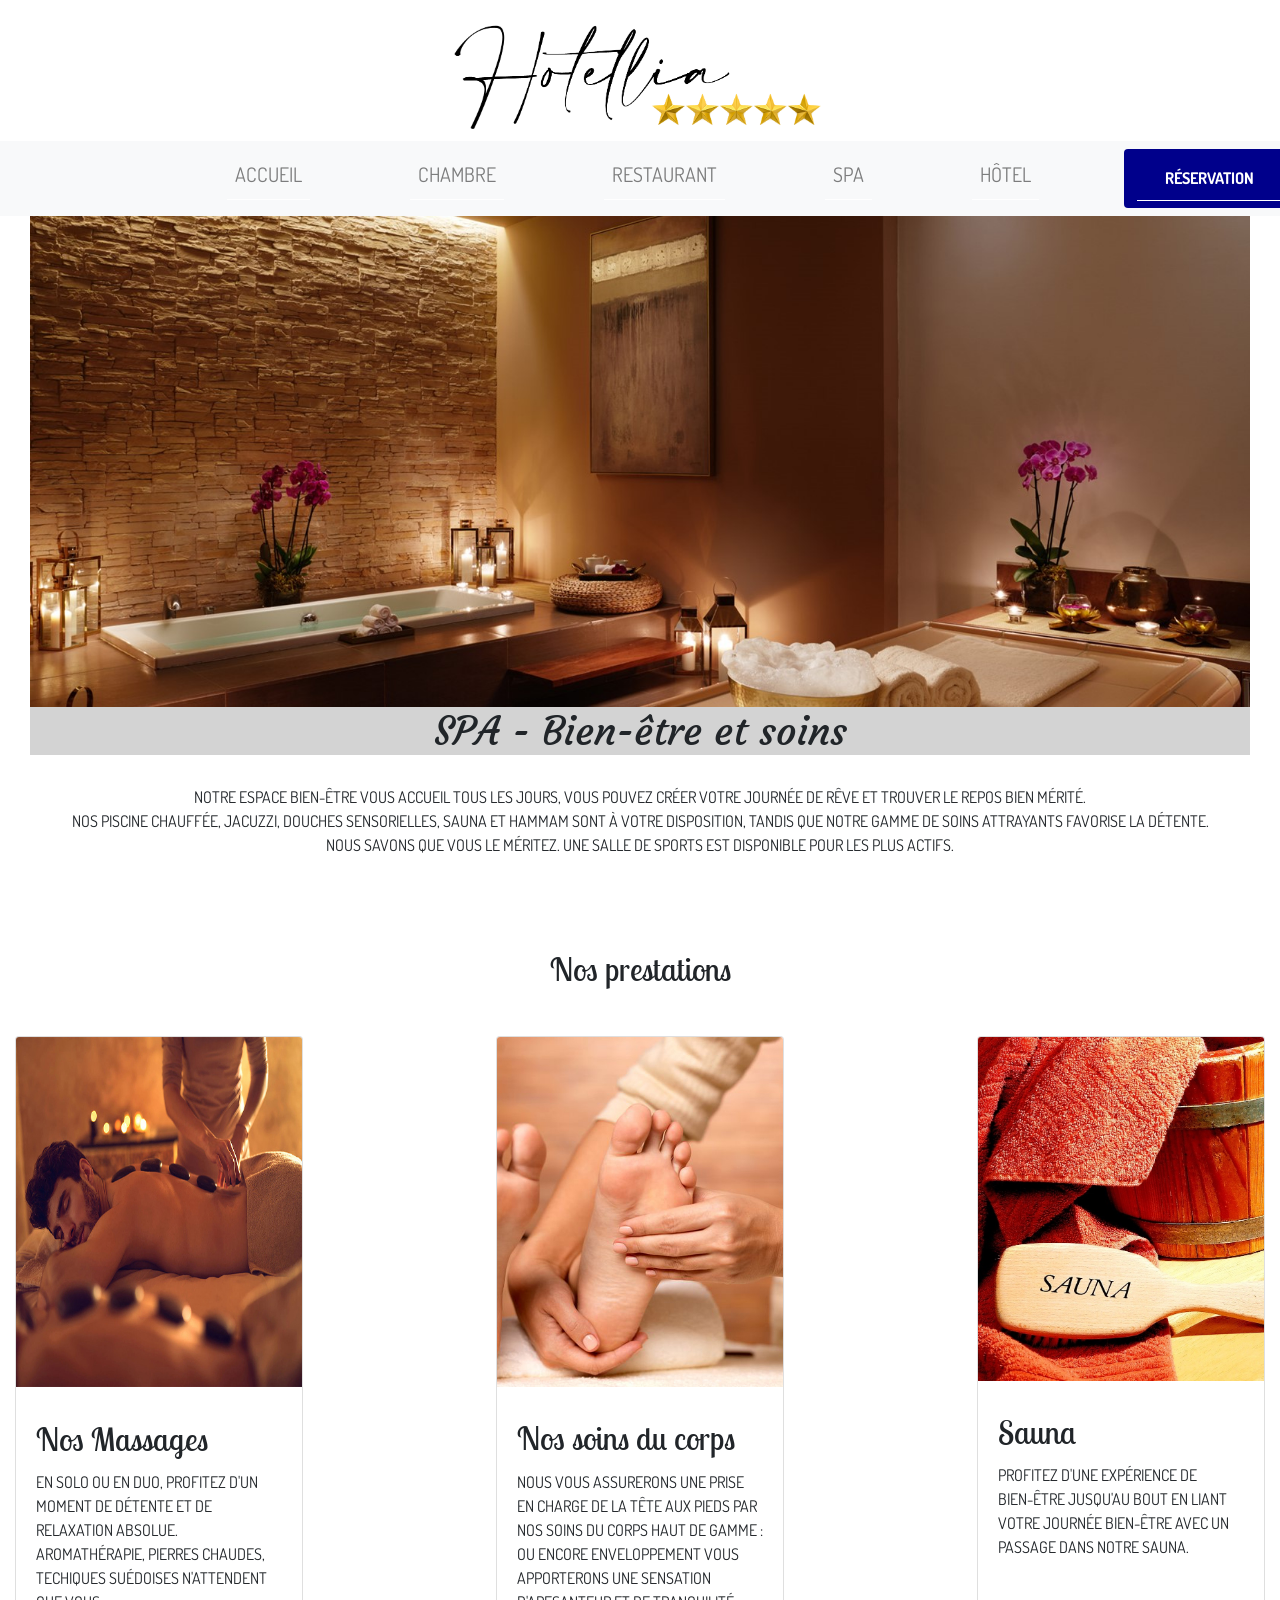
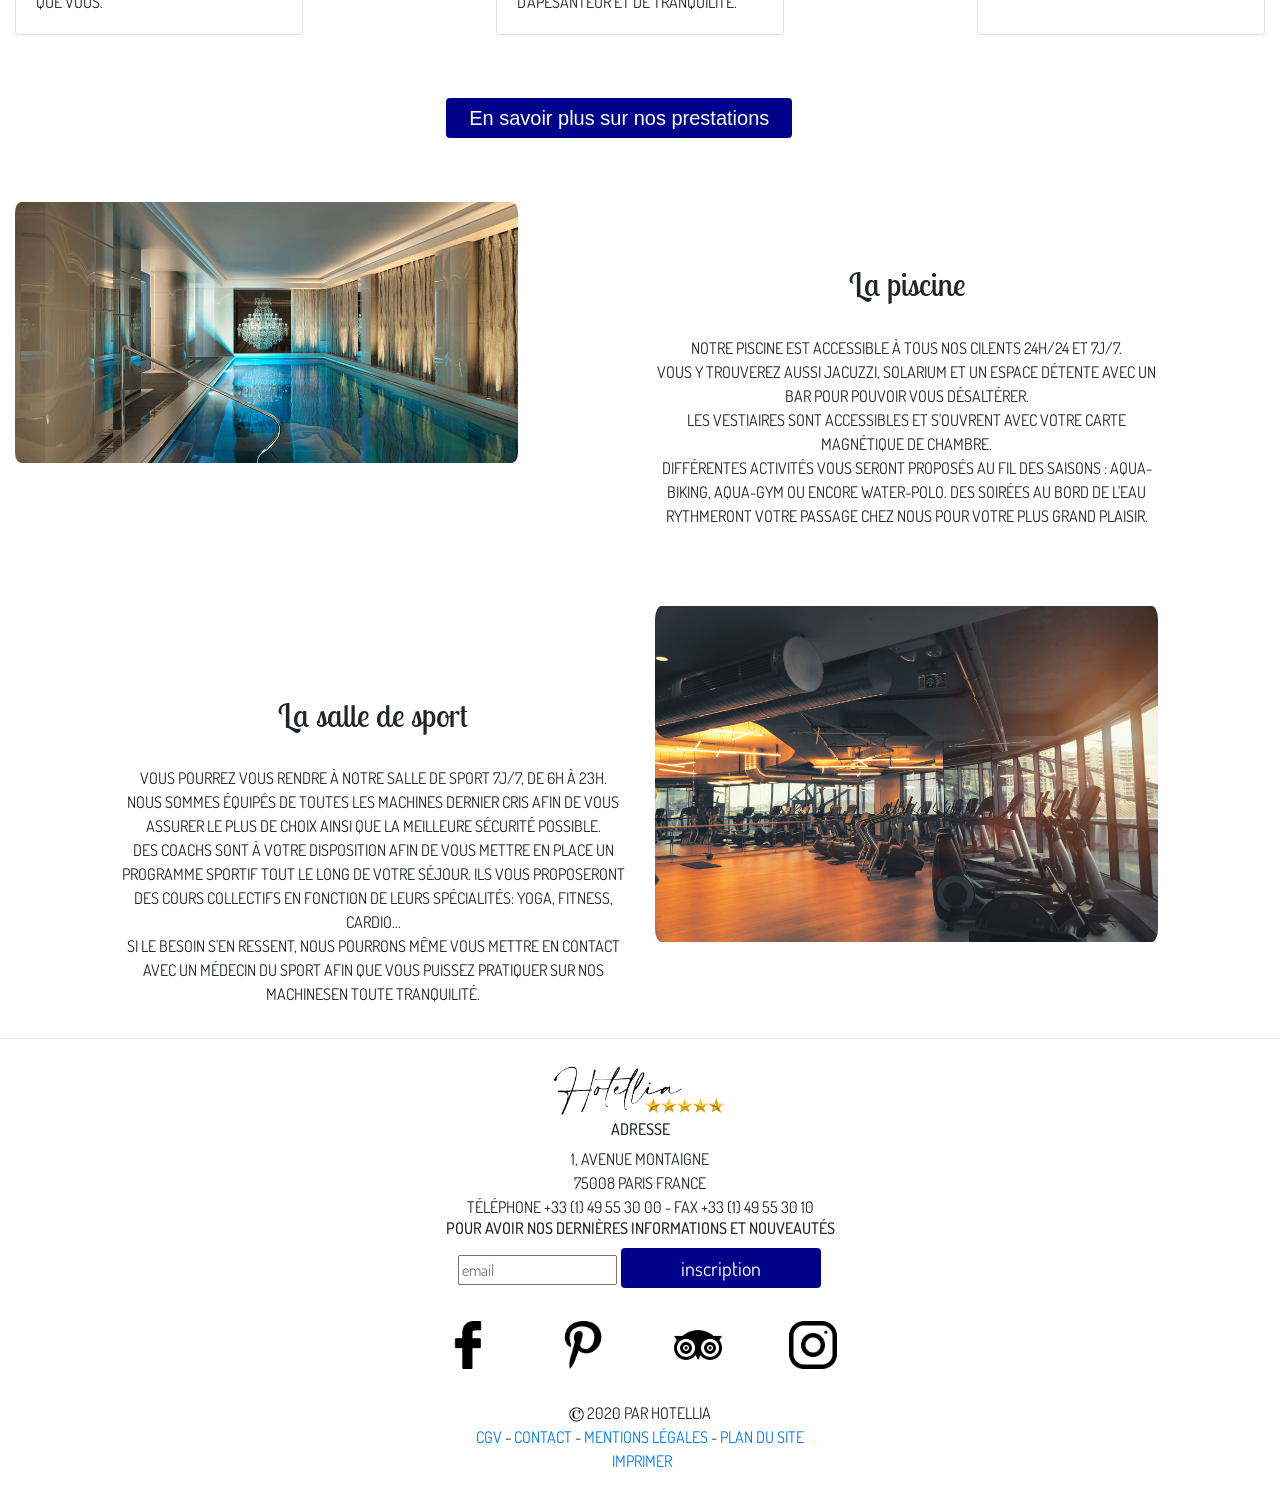
<file: spa/index.html>
<!DOCTYPE html>
<html>
  <head>
    <meta charset="utf-8" />
    <meta http-equiv="X-UA-Compatible" content="IE=edge">
    <meta name="viewport" content="width=device-width, initial-scale=1, shrink-to-fit=no">
    <!-- meta pour référencement -->
    <meta name="description" content="L'hôtel Hotellia cinq étoiles vous propose ses chambres luxueuses, son restaurant avec chef étoilé ainsi qu'un spa pensé pour votre bien être en plein coeur de Paris.">
     <meta name="keywords" content="hotel Hotellia, hôtel, hotel avenue montaigne, 5 étoiles, paris, hôtellia, restaurant, restaurant parimis hotellia paris, chef étoilé, massage, massage paris, haute gastronomie, luxe, design, vue tour eiffel">
    <title>SPA</title>
    <link rel="shortcut icon" type="image/png" href="images/favicon.png">
     <link href="https://fonts.googleapis.com/css?family=Amaranth|Courgette|Dosis|Lobster+Two|Montserrat&display=swap" rel="stylesheet">
    <link rel="stylesheet" type="text/css" href="css/style.css">
    <link rel="stylesheet" href="https://stackpath.bootstrapcdn.com/bootstrap/4.4.1/css/bootstrap.min.css" integrity="sha384-Vkoo8x4CGsO3+Hhxv8T/Q5PaXtkKtu6ug5TOeNV6gBiFeWPGFN9MuhOf23Q9Ifjh" crossorigin="anonymous">  
    <script src="https://code.jquery.com/jquery-3.4.1.slim.min.js" integrity="sha384-J6qa4849blE2+poT4WnyKhv5vZF5SrPo0iEjwBvKU7imGFAV0wwj1yYfoRSJoZ+n" crossorigin="anonymous"></script>
    <script src="https://cdn.jsdelivr.net/npm/popper.js@1.16.0/dist/umd/popper.min.js" integrity="sha384-Q6E9RHvbIyZFJoft+2mJbHaEWldlvI9IOYy5n3zV9zzTtmI3UksdQRVvoxMfooAo" crossorigin="anonymous"></script>
    <script src="https://stackpath.bootstrapcdn.com/bootstrap/4.4.1/js/bootstrap.min.js" integrity="sha384-wfSDF2E50Y2D1uUdj0O3uMBJnjuUD4Ih7YwaYd1iqfktj0Uod8GCExl3Og8ifwB6" crossorigin="anonymous"></script>
 </head>
    <body>
    
<!--    haut de page-->
        <header >
        <img class="col-4 offset-4 col-sm-4 offset-sm-4  col-md-4 offset-md-4  col-lg-4 offset-lg-4" src="images/hotellia1.png">
        </header>
        
<!--        nav bar-->
   <nav class="navbar navbar-expand-lg navbar-light bg-light col-md-12 col-lg-12 sticky-top ">
  
  <button class="navbar-toggler" type="button" data-toggle="collapse" data-target="#navbarNavDropdown" aria-controls="navbarNavDropdown" aria-expanded="false" aria-label="Toggle navigation">
    <span class="navbar-toggler-icon"></span>
  </button>
  <div class=" side-menu col-lg-12 collapse navbar-collapse" id="navbarNavDropdown">

    <ul class="navbar-nav">


          <li class="nav-item">
        <a class="nav-link" href="..\index.html"> Accueil <span class="sr-only">(current)</span></a>
        </li>
      
        
      
      <li class="nav-item">
        <a class="nav-link" href="..\chambre\index.html">Chambre <span class="sr-only">(current)</span></a>
        <ul>
            <li><a href="..\chambre\chbre\classique.html"> Chambre Classique</a></li>
            <li><a href="..\chambre\chbre\confort.html">Chambre Confort</a></li>
            <li><a href="..\chambre\chbre\luxe.html">Chambre De luxe</a></li>
            <li><a href="..\chambre\chbre\suite.html">Suite</a></li>        
        </ul>
      </li>
      <li class="nav-item">
        <a class="nav-link" href="..\restaurant\restaurant.html">Restaurant 
            <span class="sr-only">(current)</span></a>
      </li>
      <li class="nav-item">
        <a class="nav-link" href="#">Spa<span class="sr-only">(current)</span></a>
        <ul class="sub_menu">
            <li><a href="carteSpa/carteSpa.html">Nos prestations</a></li>
        </ul>
      </li>
      <li class="nav-item">
        <a class="nav-link" href="..\hotel\index.html">Hôtel <span class="sr-only">(current)</span></a>
        <ul class=" nodisplay sub-menu">
  
               <li><a href="../hotel/quiSommesNous/index.html">Qui sommes-nous</a></li>
                <li><a href="../formulaire\contact.html">Contact</a></li>
                <li><a href="..\formulaire\recrutement.html">Recrutement</a></li>
                <li><a href="../planDuSite/plan.html">Plan Du Site</a></li>
        </ul>
      </li>
      <button type="button" class="btn boutonReserv text-uppercase text-break   col-md-2 offset-md-1 col-lg-2"><a href="../formulaire/reservation.html" ><strong>Réservation</strong>
        </a></button>
      
    </ul>
  </div>
</nav>
     
<!--        début feuille spa-->
    <div class="container-fluid">
         <div class="col-12 col-sm-12 col-md-12 col-lg-12">
            <img src="images/spa.jpg" class="spa" >
            <h1 class="col-lg-12 text-center">SPA - Bien-être et soins </h1>
         </div>
        
        <div class="text-center top"> 
           <p> Notre espace bien-être vous accueil tous les jours, vous pouvez créer votre journée de rêve et trouver le repos bien mérité. 
            <br>
            Nos piscine chauffée, jacuzzi, douches sensorielles, sauna et hammam sont à votre disposition, tandis que notre gamme de soins attrayants favorise la détente.      
            <br>
            Nous savons que vous le méritez. Une salle de sports est disponible pour les plus actifs.
         </p>
        </div>
        
        <h2 class="text-center mb-5"> Nos prestations</h2>
     <div class="d-flex justify-content-around">
          <div class="card mr-auto hvr-float-shadow">
                  <img src="images/massage_homme.jpg" class="card-img-top" alt="...">
                <div class="card-body">
                    <h2 class="card-title">Nos Massages</h2>
                    <p class="card-text">En solo ou en duo, profitez d'un moment de  détente et de relaxation absolue.
                         Aromathérapie, pierres chaudes, techiques  suédoises n'attendent que vous.</p>
                  
                 </div>
            </div>
            
     
            <div class="card hvr-float-shadow ">
                  <img src="images/photo_parimis_spa_plaisir.jpg" class="card-img-top" alt="...">
                <div class="card-body">
                    <h2 class="card-title">Nos soins du corps</h2>
                    <p class="card-text">Nous vous assurerons une prise en charge de la tête aux pieds par nos soins du corps haut de gamme :  ou encore enveloppement vous apporterons une sensation d'apesanteur et de tranquilité.</p>
                
                 </div>
            </div>
             <div class="card ml-auto hvr-float-shadow">
                  <img src="images/sauna-1500883_1280.jpg" class="card-img-top" alt="...">
                <div class="card-body">
                    <h2 class="card-title">Sauna</h2>
                    <p class="card-text">Profitez d'une expérience de bien-être jusqu'au bout en liant votre journée bien-être avec un passage dans notre sauna.
                    <br>
                    <br>
                    <br>
                  
                    
                 </div>
            </div>
           
           
    </div>
<!--        presat-->
             <div class="row">
           
             <a href="carteSpa/carteSpa.html"  class=" col-12  col-sm-12 col-lg-10 text-center"> 
                    <button class="button offset-md-2 col-md-4">
                        <span> En savoir plus sur nos prestations  </span>
                    </button> 
            </a>
        </div>
     
         <div class="row">
            <img src="images/piscine.jpg" alt="piscine" class="col-12 col-sm-12 col-md-5 col-lg-5  taille">
                <article class=" col-12  col-sm-12 offset-md-1 col-md-5 offset-lg-1 col-lg-5 text-center place"> 
                    <h2> La piscine</h2> 
                    
                    <br>
                    <p>
                    Notre piscine est accessible à tous nos cilents  24h/24 et 7J/7. 
                    <br>
                    Vous y trouverez aussi jacuzzi, solarium et un espace détente avec un bar pour pouvoir vous désaltérer.
                    <br>
                    Les vestiaires sont accessibles et s'ouvrent avec votre carte magnétique de chambre. 
                    <br>
                    Différentes activités vous seront proposés au fil des saisons : aqua-biking, aqua-gym ou encore water-polo. 
                    Des soirées au bord de l'eau  rythmeront votre passage chez nous pour votre plus grand plaisir.  
                    </p>
             </article>
        </div>
        
         <div class="row space">
            <article class=" col-12  col-sm-12 offset-md-1 col-md-5 offset-lg-1 col-lg-5 text-center marge"> 
                <h2> La salle de sport</h2> 
                <br>
                <p>
                Vous pourrez vous rendre à notre salle de sport 7J/7, de 6h à 23h. 
                <br>
                Nous sommes équipés de toutes les machines dernier cris afin de vous assurer le plus de choix ainsi que la meilleure sécurité possible. 
                <br>
                Des coachs sont à votre disposition afin de vous mettre en place un programme sportif tout le long de votre séjour. Ils vous proposeront des cours collectifs en fonction de leurs spécialités: yoga, fitness, cardio... 
                <br>
                Si le besoin s'en ressent, nous pourrons même vous mettre en contact avec un médecin du sport afin que vous puissez pratiquer sur nos machinesen toute tranquilité.
                </p>
            </article>
            <img src="images/sport.jpg" alt="piscine" class="col-12 col-sm-12 col-md-5 col-lg-5  taille">
        </div>
     </div>   
<!--
    pied de page
    
-->
        <hr>
    <footer>
       <img src="images/hotellia1.png" class="offset-5 col-2 offset-5 offset-sm-5 col-sm-2 offset-sm-5 offset-md-5  col-md-2 offset-md-5 offset-lg-5 col-lg-2 offset-lg-5">
        
        <div>
            <h6 class="text-center"> Adresse</h6>
        </div>
        <div class="text-center">
        1, avenue Montaigne
        </div>
        <div class="text-center">
        75008 Paris FRANCE
        </div>
        <div class="text-center">
        Téléphone +33 (1) 49 55 30 00 - Fax +33 (1) 49 55 30 10
        </div>

        <div>
        <h6 class="text-center space">Pour avoir nos dernières informations et nouveautés</h6>
<form action="" class="text-center">
  <input type="email" name="emailaddress" placeholder="email">
  <input type="submit" name="inscription" value="inscription" class="button">
</form>
        </div>
        <div class="text-center">
            <a href="https://www.facebook.com/">
                <img class="petit" style="width:3em;margin:2em;" src="images/facebook-logo.png">
            </a>   
            <a href="https://www.pinterest.fr/">
                <img class="petit" style="width:3em;margin:2em;" src="images/pinterest.png">
            </a>
            <a href="https://www.tripadvisor.fr/">
                <img class="petit" style="width:3em;margin:2em;" src="images/tripadvisor.png">
            </a>
            <a href="https://www.instagram.com/">
                <img class="petit" style="width:3em;margin:2em;" src="images/instagram.png">
            </a>
        </div>
        <div class="text-center">
        <img src="images/logo-symbole-copyright-images-photos-gratuites-1560x1560.jpg" class="copyright" style="width:15px;"> 2020 Par Hotellia 
        </div>
        
        <div class="text-center">
            
            <a href="../cgv/cgv.html">CGV</a> 
            <span>-</span> 
            <a href="../formulaire/contact.html">Contact</a>
            <span>-</span> 
            <a href="../mentionsLegales/mLegal.html">Mentions légales</a> 
            <span>-</span> 
            <a href="#">Plan du site</a> 
            <a href="#" title="imprimer" onclick="window.print();">
					<i class="fas fa-print"></i>
					<br>
					<p>&nbsp;Imprimer</p>
				</a>

        
        </div> 
         
    </footer>
    
    </body>
</html>
</file>
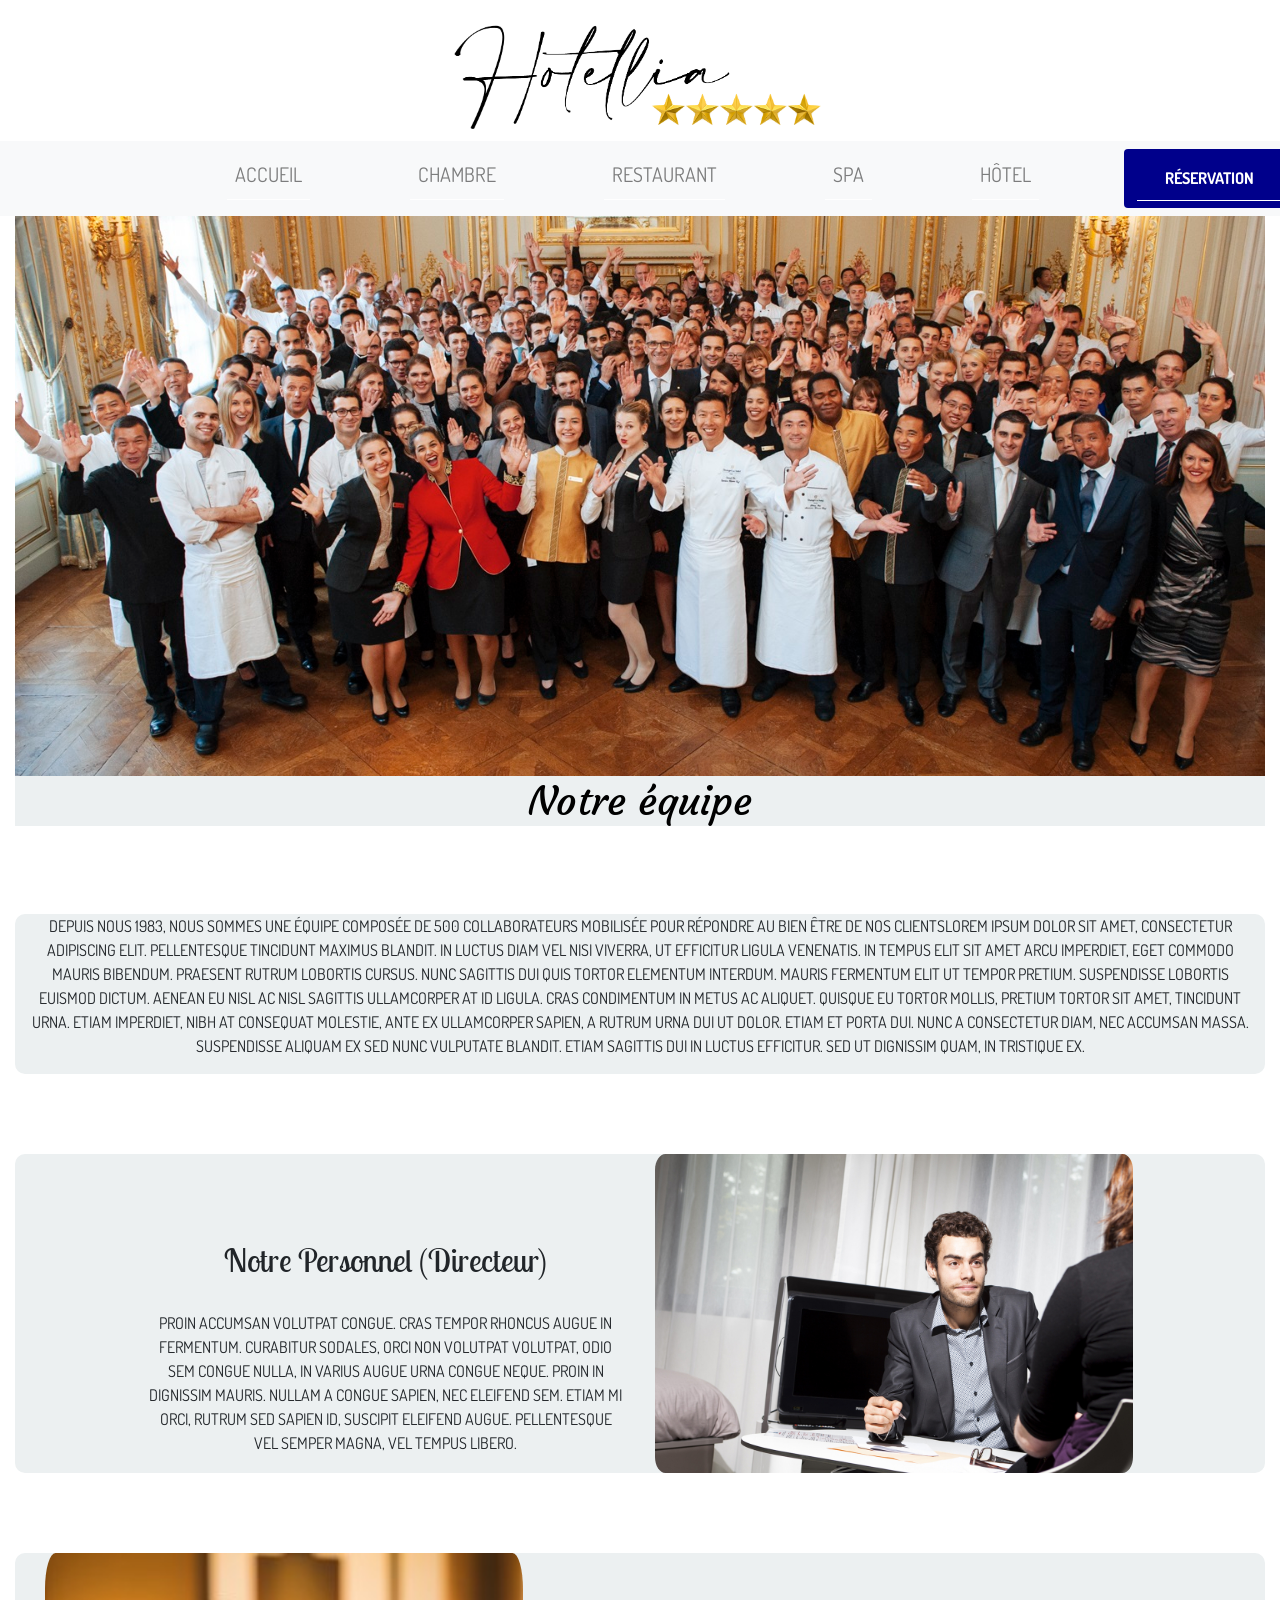
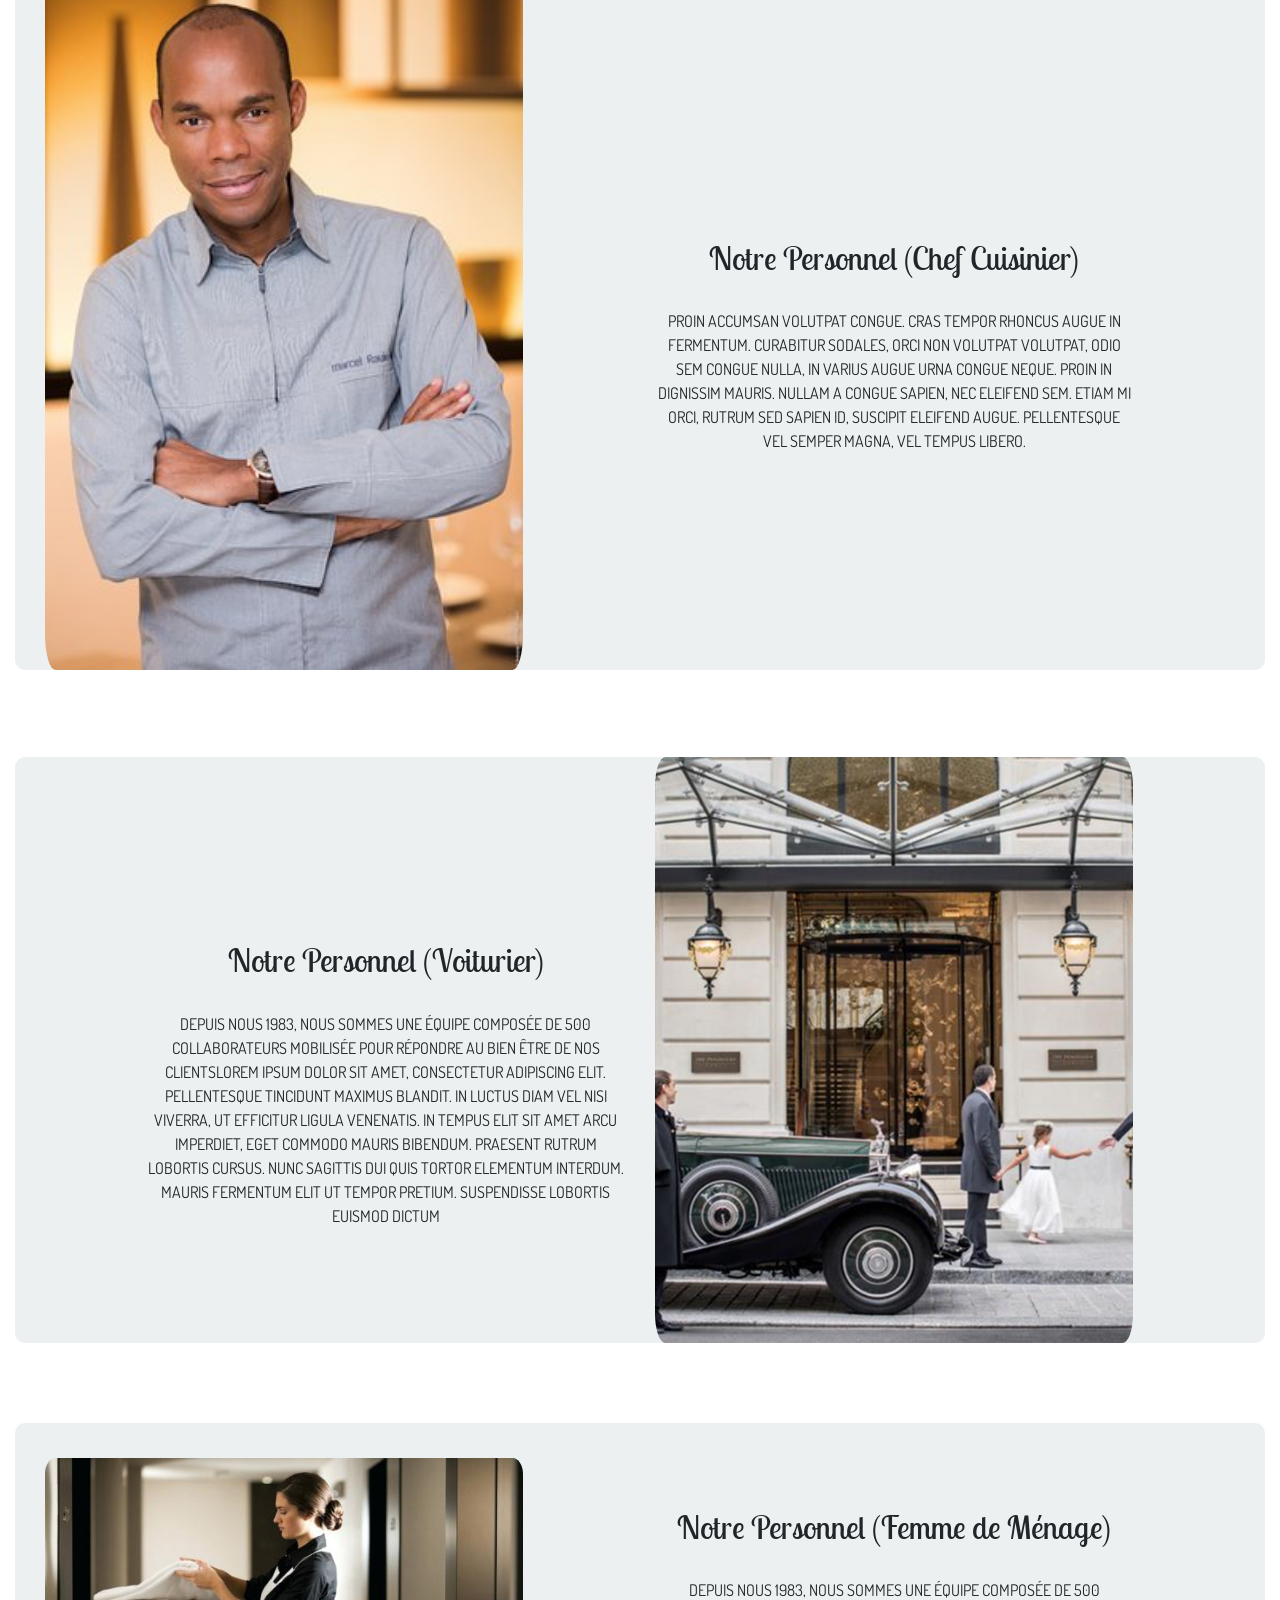
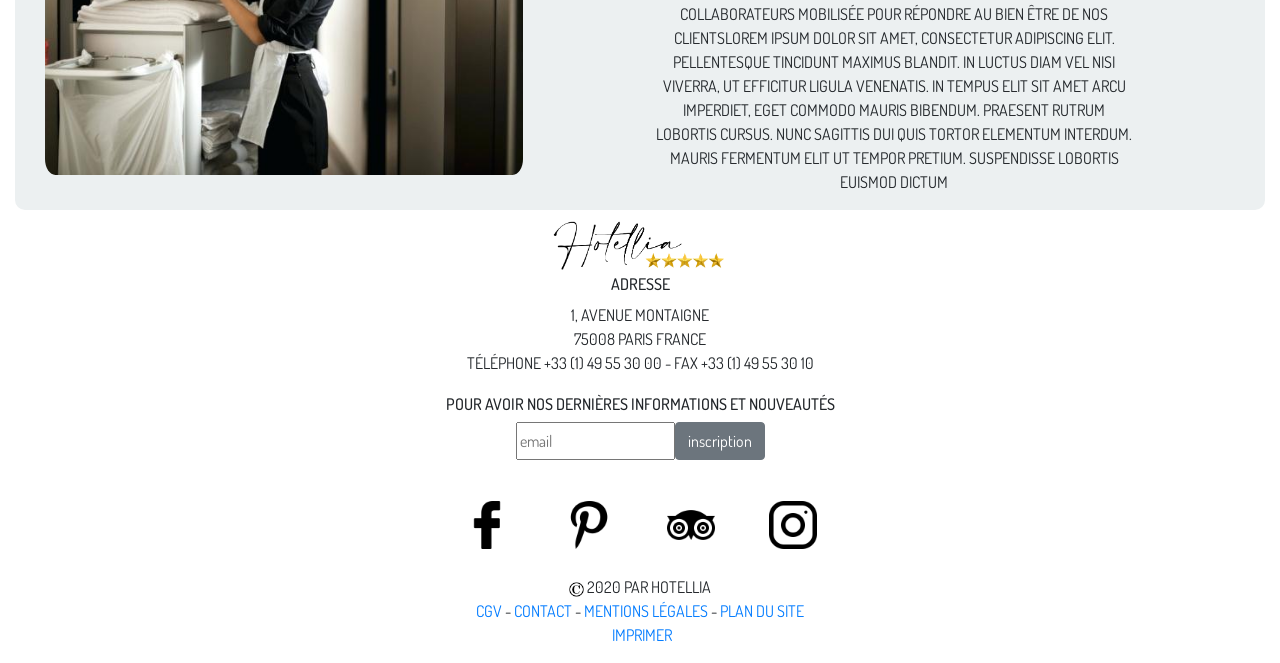
<file: hotel/quiSommesNous/index.html>
<!DOCTYPE html>
<html>
    <head>
    <meta charset="utf-8" />
    <meta http-equiv="X-UA-Compatible" content="IE=edge">
    <meta name="viewport" content="width=device-width, initial-scale=1, shrink-to-fit=no">
    <!-- meta pour référencement -->
    <meta name="description" content="L'hôtel Hotellia cinq étoiles vous propose ses chambres luxueuses, son restaurant avec chef étoilé ainsi qu'un spa pensé pour votre bien être en plein coeur de Paris.">
    <meta name="keywords" content="hotel Hotellia, hôtel, hotel avenue montaigne, 5 étoiles, paris, hôtellia, restaurant, restaurant parimis hotellia paris, chef étoilé, massage, massage paris, haute gastronomie, luxe, design, vue tour eiffel">
    <title>Qui Sommes Nous</title>
    <link rel="shortcut icon" type="image/png" href="..\images/favicon.png">
     <link href="https://fonts.googleapis.com/css?family=Amaranth|Courgette|Dosis|Lobster+Two|Montserrat&display=swap" rel="stylesheet">
    <link rel="stylesheet" type="text/css" href="style.css">
    <link rel="stylesheet" href="https://stackpath.bootstrapcdn.com/bootstrap/4.4.1/css/bootstrap.min.css" integrity="sha384-Vkoo8x4CGsO3+Hhxv8T/Q5PaXtkKtu6ug5TOeNV6gBiFeWPGFN9MuhOf23Q9Ifjh" crossorigin="anonymous">  
    <script src="https://code.jquery.com/jquery-3.4.1.slim.min.js" integrity="sha384-J6qa4849blE2+poT4WnyKhv5vZF5SrPo0iEjwBvKU7imGFAV0wwj1yYfoRSJoZ+n" crossorigin="anonymous"></script>
    <script src="https://cdn.jsdelivr.net/npm/popper.js@1.16.0/dist/umd/popper.min.js" integrity="sha384-Q6E9RHvbIyZFJoft+2mJbHaEWldlvI9IOYy5n3zV9zzTtmI3UksdQRVvoxMfooAo" crossorigin="anonymous"></script>
    <script src="https://stackpath.bootstrapcdn.com/bootstrap/4.4.1/js/bootstrap.min.js" integrity="sha384-wfSDF2E50Y2D1uUdj0O3uMBJnjuUD4Ih7YwaYd1iqfktj0Uod8GCExl3Og8ifwB6" crossorigin="anonymous"></script>
 </head>
    
    <body>
    
<!--    haut de page-->
        <header >
        <img class="col-4 offset-4 col-sm-4 offset-sm-4  col-md-4 offset-md-4  col-lg-4 offset-lg-4" src="..\images\hotellia1.png" alt="logo hotellia" href="\restaurant\index.html" >
        </header>
        
<!--        nav bar-->
<nav class="navbar navbar-expand-lg navbar-light bg-light   col-md-12 col-lg-12 sticky-top ">
  
  <button class="navbar-toggler" type="button" data-toggle="collapse" data-target="#navbarNavDropdown" aria-controls="navbarNavDropdown" aria-expanded="false" aria-label="Toggle navigation">
    <span class="navbar-toggler-icon"></span>
  </button>
  <div class=" side-menu col-lg-12 collapse navbar-collapse" id="navbarNavDropdown">

    <ul class="navbar-nav">


          <li class="nav-item">
        <a class="nav-link" href="..\..\index.html"> Accueil <span class="sr-only">(current)</span></a>
        </li>
      
        
      
      <li class="nav-item">
        <a class="nav-link" href="..\..\chambre\index.html">Chambre <span class="sr-only">(current)</span></a>
        <ul>
            <li><a href="..\..\chambre\chbre\classique.html"> Chambre Classique</a></li>
            <li><a href="..\..\chambre\chbre\confort.html">Chambre Confort</a></li>
            <li><a href="..\..\chambre\chbre\luxe.html">Chambre De luxe</a></li>
            <li><a href="..\..\chambre\chbre\suit.html">Suite</a></li>        
        </ul>
      </li>
      <li class="nav-item">
        <a class="nav-link" href="..\..\restaurant\restaurant.html">Restaurant 
            <span class="sr-only">(current)</span></a>
      </li>
      <li class="nav-item">
        <a class="nav-link" href="../../spa/index.html#">Spa<span class="sr-only">(current)</span></a>
        <ul class="sub_menu">
            
            <li><a href="../../spa/carteSpa/carteSpa.html">Nos prestations</a></li>
        </ul>
      </li>
      <li class="nav-item">
        <a class="nav-link" href="../../hotel/index.html">Hôtel <span class="sr-only">(current)</span></a>
        <ul class=" nodisplay sub-menu">
  
                 <li><a href="#">Qui sommes-nous</a></li>
                <li><a href="../../formulaire/contact.html">Contact</a></li>
                <li><a href="../../formulaire/recrutement.html">Recrutement</a></li>
                <li><a href="../../planDuSite/plan.html">Plan Du Site</a></li>
        </ul>
      </li>
       <button type="button" class="btn boutonReserv text-uppercase text-break col-md-2 offset-md-1 col-lg-2"><a href="../formulaire/reservation.html" ><strong>Réservation</strong>
        </a></button>
      
      
    </ul>
  </div>
</nav>

<!-- corps -->

<div class="container-fluid">
    <main>
    <img src="../images/equipe.jpg" class="img-fluid">
        <h1 class="text col-lg-12">Notre équipe </h1>
    
    </main>

<!-- section -->


        <section >
                    <div class="col-12 col-sm-12 col-md-12 col-lg-12  myDiv0">
                        <article>
                            
                            <p>Depuis nous 1983, Nous sommes une équipe composée de 500 collaborateurs mobilisée pour répondre au bien être de nos clientsLorem ipsum dolor sit amet, consectetur adipiscing elit. Pellentesque tincidunt maximus blandit. In luctus diam vel nisi viverra, ut efficitur ligula venenatis. In tempus elit sit amet arcu imperdiet, eget commodo mauris bibendum. Praesent rutrum lobortis cursus. Nunc sagittis dui quis tortor elementum interdum. Mauris fermentum elit ut tempor pretium. Suspendisse lobortis euismod dictum.
                                Aenean eu nisl ac nisl sagittis ullamcorper at id ligula. Cras condimentum in metus ac aliquet. Quisque eu tortor mollis, pretium tortor sit amet, tincidunt urna. Etiam imperdiet, nibh at consequat molestie, ante ex ullamcorper sapien, a rutrum urna dui ut dolor. Etiam et porta dui. Nunc a consectetur diam, nec accumsan massa. Suspendisse aliquam ex sed nunc vulputate blandit. Etiam sagittis dui in luctus efficitur. Sed ut dignissim quam, in tristique ex.
                            </p>
                        </article>
                    </div>
                    <div class="col-12 col-sm-12 col-md-12 col-lg-12  myDiv0">
                        <article class=" col-12  col-sm-12 offset-md-1 col-md-5 offset-lg-1 col-lg-5 text-center marge">
                            <h2> Notre Personnel (Directeur)</h2>
                            <br/>
                            <p>Proin accumsan volutpat congue. Cras tempor rhoncus augue in fermentum. Curabitur sodales, orci non volutpat volutpat, odio sem congue nulla, in varius augue urna congue neque. Proin in dignissim mauris. Nullam a congue sapien, nec eleifend sem. Etiam mi orci, rutrum sed sapien id, suscipit eleifend augue. Pellentesque vel semper magna, vel tempus libero.</p>
                        </article>
                        <img src="../images/chef.jpg" class="col-12 col-sm-12 col-md-5 col-lg-5 img-fluid taille">
                    </div>
                    <div  class="col-12 col-sm-12 col-md-12 col-lg-12  myDiv0">

                         <img src="../images/chefcuisine.jpg" class="col-12 col-sm-12 col-md-5 col-lg-5 img-fluid taille">
                        <article  class=" col-12  col-sm-12 offset-md-1 col-md-5 offset-lg-1 col-lg-5 text-center marge">

                            <h2> Notre Personnel (Chef Cuisinier)</h2> 
                          <br> 
                            <p>Proin accumsan volutpat congue. Cras tempor rhoncus augue in fermentum. Curabitur sodales, orci non volutpat volutpat, odio sem congue nulla, in varius augue urna congue neque. Proin in dignissim mauris. Nullam a congue sapien, nec eleifend sem. Etiam mi orci, rutrum sed sapien id, suscipit eleifend augue. Pellentesque vel semper magna, vel tempus libero.</p>
                           
                        </article>
                    </div>
                    <div class="col-12 col-sm-12 col-md-12 col-lg-12  myDiv0 " >
                     
                         
                        <article  class=" col-12  col-sm-12 offset-md-1 col-md-5 offset-lg-1 col-lg-5 text-center marge"> 
                        <h2> Notre Personnel (Voiturier)</h2> 
                          <br> 
                            
                            <div><p>Depuis nous 1983, Nous sommes une équipe composée de 500 collaborateurs mobilisée pour répondre au bien être de nos clientsLorem ipsum dolor sit amet, consectetur adipiscing elit. Pellentesque tincidunt maximus blandit. In luctus diam vel nisi viverra, ut efficitur ligula venenatis. In tempus elit sit amet arcu imperdiet, eget commodo mauris bibendum. Praesent rutrum lobortis cursus. Nunc sagittis dui quis tortor elementum interdum. Mauris fermentum elit ut tempor pretium. Suspendisse lobortis euismod dictum
                            </p></div>
                        </article> 
                        <img src="../images/v1.jpg"  class="col-12 col-sm-12 col-md-5 col-lg-5  taille ">   
                    </div>
                    <div class="col-12 col-sm-12 col-md-12 col-lg-12  myDiv0">
                         <img src="../images/femmedemenage.jpg" class="col-12 col-sm-12 col-md-5 col-lg-5  taille ">


                        <article class=" col-12  col-sm-12 offset-md-1 col-md-5 offset-lg-1 col-lg-5 text-center marge">


                            <h2> Notre Personnel (Femme de Ménage)</h2> 
                          <br> 
                            <p>Depuis nous 1983, Nous sommes une équipe composée de 500 collaborateurs mobilisée pour répondre au bien être de nos clientsLorem ipsum dolor sit amet, consectetur adipiscing elit. Pellentesque tincidunt maximus blandit. In luctus diam vel nisi viverra, ut efficitur ligula venenatis. In tempus elit sit amet arcu imperdiet, eget commodo mauris bibendum. Praesent rutrum lobortis cursus. Nunc sagittis dui quis tortor elementum interdum. Mauris fermentum elit ut tempor pretium. Suspendisse lobortis euismod dictum</p>
                           
                        </article>
                    </div>
                </section> 

</div>
<!-- footer -->

   <footer>
       <img src="../images/hotellia1.png" class="offset-5 col-2 offset-5 offset-sm-5 col-sm-2 offset-sm-5 offset-md-5  col-md-2 offset-md-5 offset-lg-5 col-lg-2 offset-lg-5">
        
        <div>
            <h6 class="text-center"> Adresse</h6>
        </div>
        <div class="text-center">
        1, avenue Montaigne
        </div>
        <div class="text-center">
        75008 Paris FRANCE
        </div>
        <div class="text-center">
        Téléphone +33 (1) 49 55 30 00 - Fax +33 (1) 49 55 30 10
        </div>

        <div>
            <h6 class="text-center space">Pour avoir nos dernières informations et nouveautés</h6>
            <div class="input-group mb-3 justify-content-center">
                <input type="email" name="emailaddress" placeholder="email" class="email">
                <input type="submit" name="inscription" value="inscription" class="btn btn-secondary">
            </div>
        </div>
       
        <div class="text-center">
            <a href="https://www.facebook.com/" >
                <img class="petit" src="../images/facebook-logo.png">
            </a>   
            <a href="https://www.pinterest.fr/">
                <img class="petit" src="../images/pinterest.png">
            </a>
            <a href="https://www.tripadvisor.fr/">
                <img class="petit" src="../images/tripadvisor.png">
            </a>
            <a href="https://www.instagram.com/">
                <img class="petit" src="../images/instagram.png">
            </a>
        </div>
        <div class="text-center">
        <img src="../images/logo-symbole-copyright-images-photos-gratuites-1560x1560.jpg" class="copyright"> 2020 Par Hotellia 
        </div>
        
        <div class="text-center">
            
            <a href="../cgv/cgv.html">CGV</a> 
            <span>-</span> 
            <a href="../formulaire/contact.html">Contact</a>
            <span>-</span> 
            <a href="../mentionsLegales/mLegal.html">Mentions légales</a> 
            <span>-</span> 
            <a href="#">Plan du site</a> 
            <a href="#" title="imprimer" onclick="window.print();">
					<i class="fas fa-print"></i>
					<br>
					<p>&nbsp;Imprimer</p>
				</a>

        
        </div> 
    </footer>    
    </body>
</html>
</file>
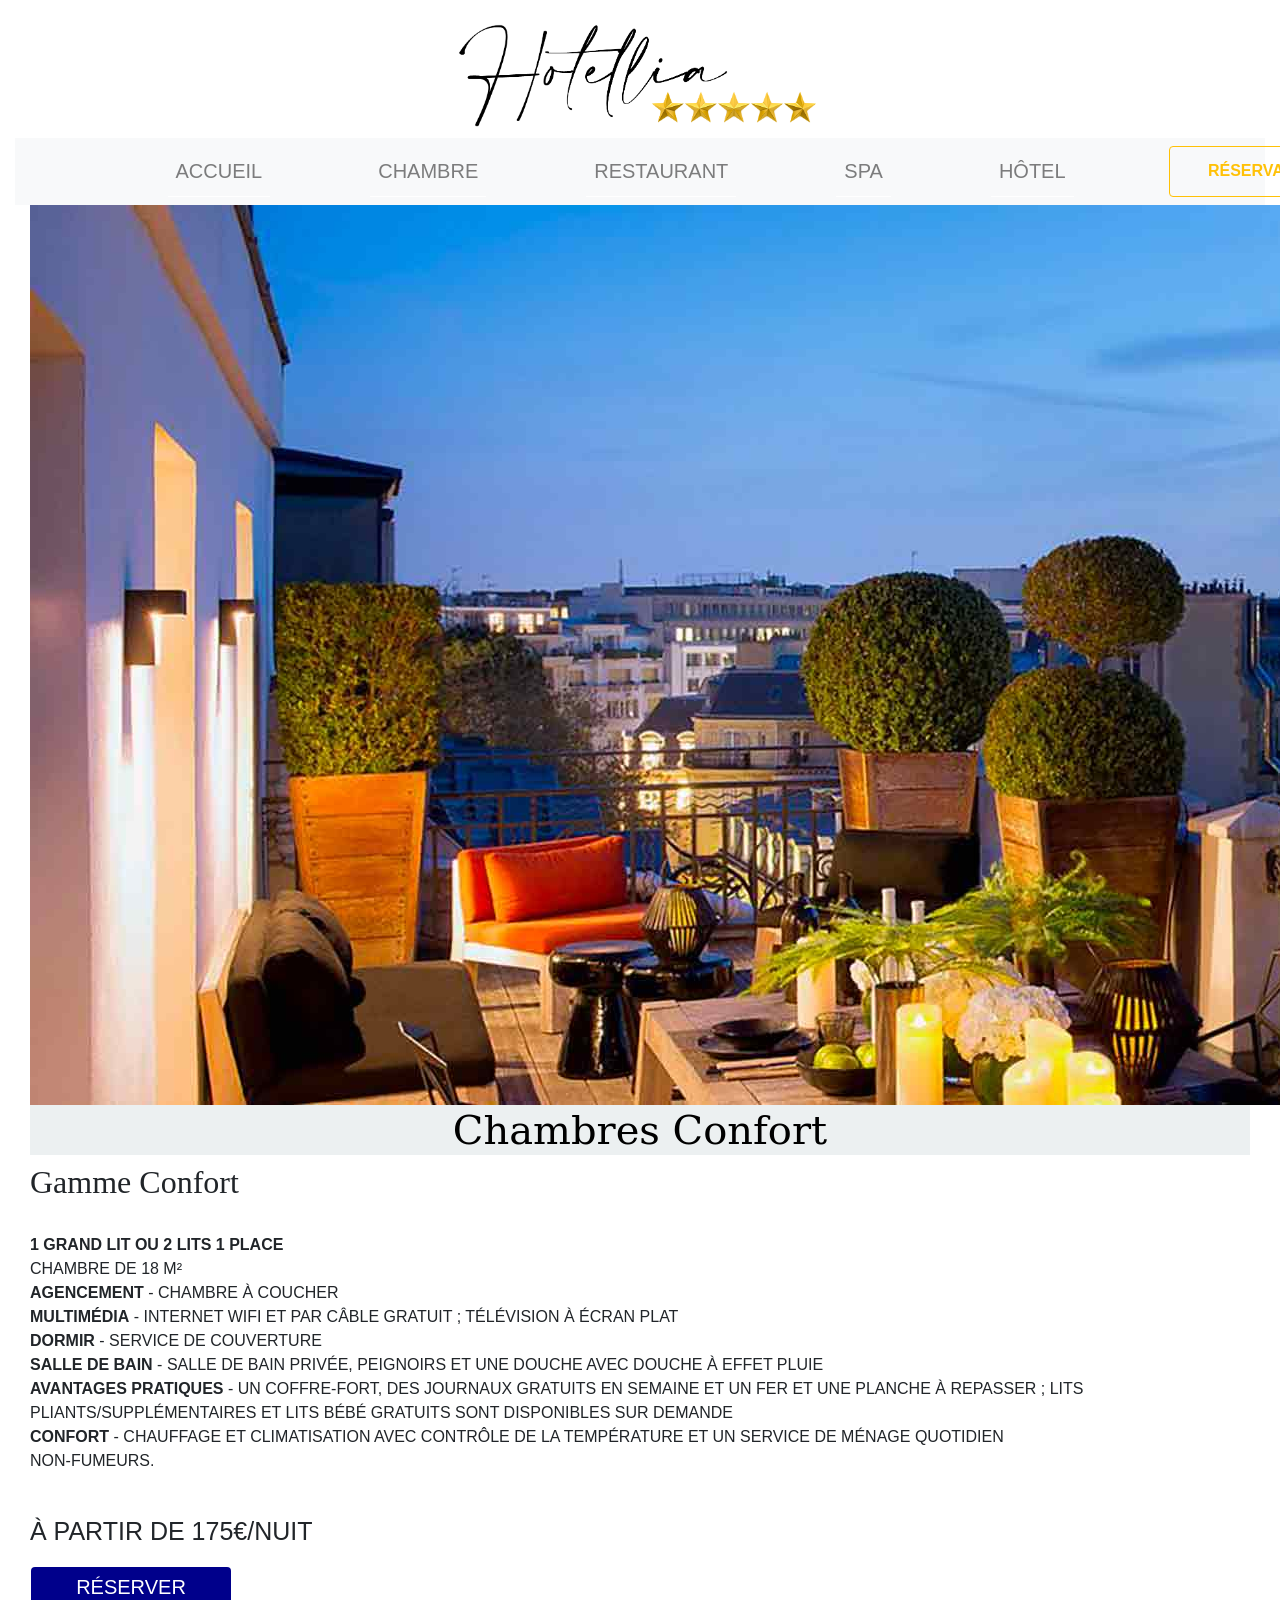
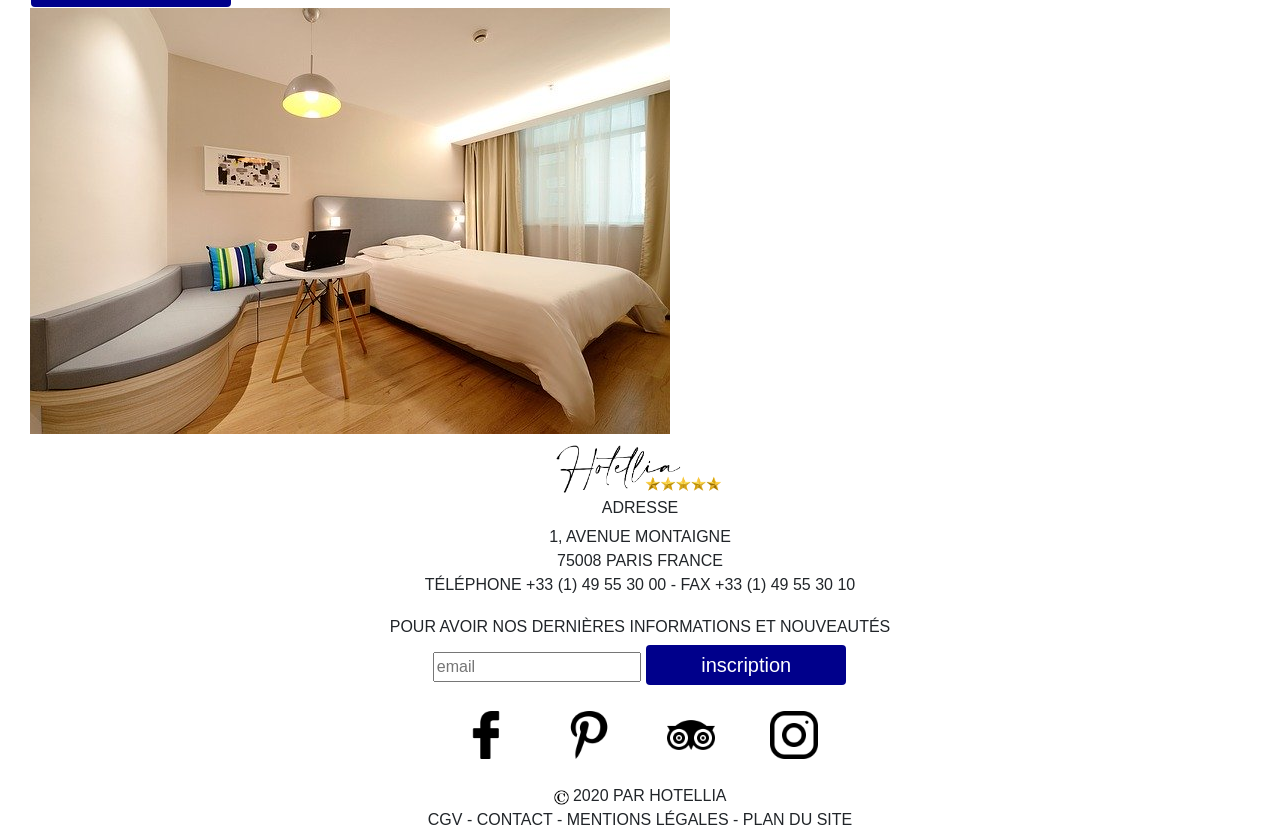
<file: chambre/chbre/confort/index.html>
<!DOCTYPE html>
<html>
  <head>
    <meta charset="utf-8" />
    <title>Chambre Confort</title>
        <link rel="stylesheet" type="text/css" href="..\style.css">
      <link rel="stylesheet" href="https://stackpath.bootstrapcdn.com/bootstrap/4.4.1/css/bootstrap.min.css" integrity="sha384-Vkoo8x4CGsO3+Hhxv8T/Q5PaXtkKtu6ug5TOeNV6gBiFeWPGFN9MuhOf23Q9Ifjh" crossorigin="anonymous">  
    </head>
    
    <body class="container-fluid">
    
<!--    haut de page-->
        <header >
        <img class="col-4 offset-4 col-sm-4 offset-sm-4  col-md-4 offset-md-4  col-lg-4 offset-lg-4" src="images/hotellia1.png"href="\restaurant\index.html" >
        </header>
        
<!--        nav bar-->
       <nav class="navbar navbar-expand-lg navbar-light bg-light col-md-12 col-lg-12 ">
  
  <button class="navbar-toggler" type="button" data-toggle="collapse" data-target="#navbarNavDropdown" aria-controls="navbarNavDropdown" aria-expanded="false" aria-label="Toggle navigation">
    <span class="navbar-toggler-icon"></span>
  </button>
  <div class=" side-menu col-lg-12 collapse navbar-collapse" id="navbarNavDropdown">

    <ul class="navbar-nav">


          <li class="nav-item">
        <a class="nav-link" href="..\index.html"> Accueil <span class="sr-only">(current)</span></a>
        </li>
      
        
      
      <li class="nav-item">
        <a class="nav-link" href="..\chambre\index.html">Chambre <span class="sr-only">(current)</span></a>
        <ul>
            <li><a href="#">Classique</a></li>
            <li><a href="#">Confort</a></li>
            <li><a href="#">Deluxe</a></li>
            <li><a href="#">Suite</a></li>        
        </ul>
      </li>
      <li class="nav-item">
        <a class="nav-link" href="restaurant\restaurant.html">Restaurant 
            <span class="sr-only">(current)</span></a>
        <ul>
            
            <li><a href="#">Carte Brasserie </a></li>
            <li><a href="#">Carte Dégustation</a></li>
            <li><a href="#">Carte Restaurant</a></li>
        </ul>
      </li>
      <li class="nav-item">
        <a class="nav-link" href="#">Spa<span class="sr-only">(current)</span></a>
        <ul class="sub_menu">
            
                
            <li><a href="#">Soin Détente</a></li>
            <li><a href="#">Soin Découverte</a></li>
            <li><a href="#">Soin Relaxant</a></li>
            <li><a href="#">Soin Plaisir</a></li>
            <li><a href="#">Soin Evasion </a></li>
        </ul>
      </li>
      <li class="nav-item">
        <a class="nav-link" href="#">Hôtel <span class="sr-only">(current)</span></a>
        <ul class=" nodisplay sub-menu">
  
                <li><a href="#">Qui sommes-nous</a></li>
                <li><a href="#">Accès</a></li>
                <li><a href="#">Contact</a></li>
                <li><a href="#">Recrutement</a></li>
                <li><a href="#">Evénement</a></li>
                <li><a href="#">Presse</a></li>
        </ul>
      </li>
      <button type="button" class="btn btn-outline-warning text-uppercase text-break   col-md-2 offset-md-1 col-lg-2" style="box-sizing: border-box;"><strong>Réservation</strong></button>
      
    </ul>
  </div>
</nav>
<!-- carroussel d'images-->

    <div class="col-12 col-sm-12 col-md-12 col-lg-12 ">
        <img src="diapo1new.jpg" class="resto" >
        <h1 class="text col-lg-12">Chambres Confort</h1>
    </div>
    <div  class="col-12 col-sm-12 col-md-12 col-lg-12 myDiv0 ">
         <article class="menuResto">
            <h2>Gamme Confort</h2>
            <br>

        <p>

        <strong> 1 grand lit ou 2 lits 1 place</strong>

                <br>   Chambre de 18 m² <br> 

        <b> Agencement</b>
        - chambre à coucher <br> 
        <b> Multimédia</b> 
        - Internet WiFi et par câble gratuit ; télévision à écran plat<br> 
        <b>Dormir</b> 
        - Service de couverture<br> 
        <b>Salle de bain</b> 
        - Salle de bain privée, peignoirs et une douche avec douche à effet pluie<br> 
        <b>Avantages pratiques</b> 
        - un coffre-fort, des journaux gratuits en semaine et un fer et une planche à repasser ; lits pliants/supplémentaires et lits bébé gratuits sont disponibles sur demande <br> 
        <b>Confort</b> - 
        Chauffage et climatisation avec contrôle de la température et un service de ménage quotidien <br> 
        Non-fumeurs.
        <br>
        <br>
        </p>

       

            <span style="font-size: 25px">

              À partir de 175€/nuit
        </span></p>
            <button class="button"><span>Réserver </span></button>

        </article>
        <img src="chb2.jpg" class="resto1">
        
       
    </div>

    













    




        

    
<!--
    pied de page
    
-->
    <footer>
       <img src="images/hotellia1.png" class="offset-5 col-2 offset-5 offset-sm-5 col-sm-2 offset-sm-5 offset-md-5  col-md-2 offset-md-5 offset-lg-5 col-lg-2 offset-lg-5">
        
        <div>
            <h6 class="text-center"> Adresse</h6>
        </div>
        <div class="text-center">
        1, avenue Montaigne
        </div>
        <div class="text-center">
        75008 Paris FRANCE
        </div>
        <div class="text-center">
        Téléphone +33 (1) 49 55 30 00 - Fax +33 (1) 49 55 30 10
        </div>

        <div>
        <h6 class="text-center space">Pour avoir nos dernières informations et nouveautés</h6>
<form action="" class="text-center">
  <input type="email" name="emailaddress" placeholder="email">
  <input type="submit" name="inscription" value="inscription" class="button">
</form>
        </div>
        <div class="text-center">
            <a href="https://www.facebook.com/" >
                <img class="petit" src="images/facebook-logo.png">
            </a>   
            <a href="https://www.pinterest.fr/">
                <img class="petit" src="images/pinterest.png">
            </a>
            <a href="https://www.tripadvisor.fr/">
                <img class="petit" src="images/tripadvisor.png">
            </a>
            <a href="https://www.instagram.com/">
                <img class="petit" src="images/instagram.png">
            </a>
        </div>
        <div class="text-center">
        <img src="images/logo-symbole-copyright-images-photos-gratuites-1560x1560.jpg" class="copyright"> 2020 Par Hotellia 
        </div>
        
        <div class="text-center">
            
            <span href="#">CGV</span> 
            <span>-</span> 
            <span href="#">Contact</span>
            <span>-</span> 
            <span href="#">Mentions légales</span> 
            <span>-</span> 
            <span href="#">Plan du site</span> 
        
        </div> 
    </footer>
        
    <script src="https://code.jquery.com/jquery-3.4.1.slim.min.js" integrity="sha384-J6qa4849blE2+poT4WnyKhv5vZF5SrPo0iEjwBvKU7imGFAV0wwj1yYfoRSJoZ+n" crossorigin="anonymous"></script>
<script src="https://cdn.jsdelivr.net/npm/popper.js@1.16.0/dist/umd/popper.min.js" integrity="sha384-Q6E9RHvbIyZFJoft+2mJbHaEWldlvI9IOYy5n3zV9zzTtmI3UksdQRVvoxMfooAo" crossorigin="anonymous"></script>
<script src="https://stackpath.bootstrapcdn.com/bootstrap/4.4.1/js/bootstrap.min.js" integrity="sha384-wfSDF2E50Y2D1uUdj0O3uMBJnjuUD4Ih7YwaYd1iqfktj0Uod8GCExl3Og8ifwB6" crossorigin="anonymous"></script>
    
    </body>
</html>
</file>
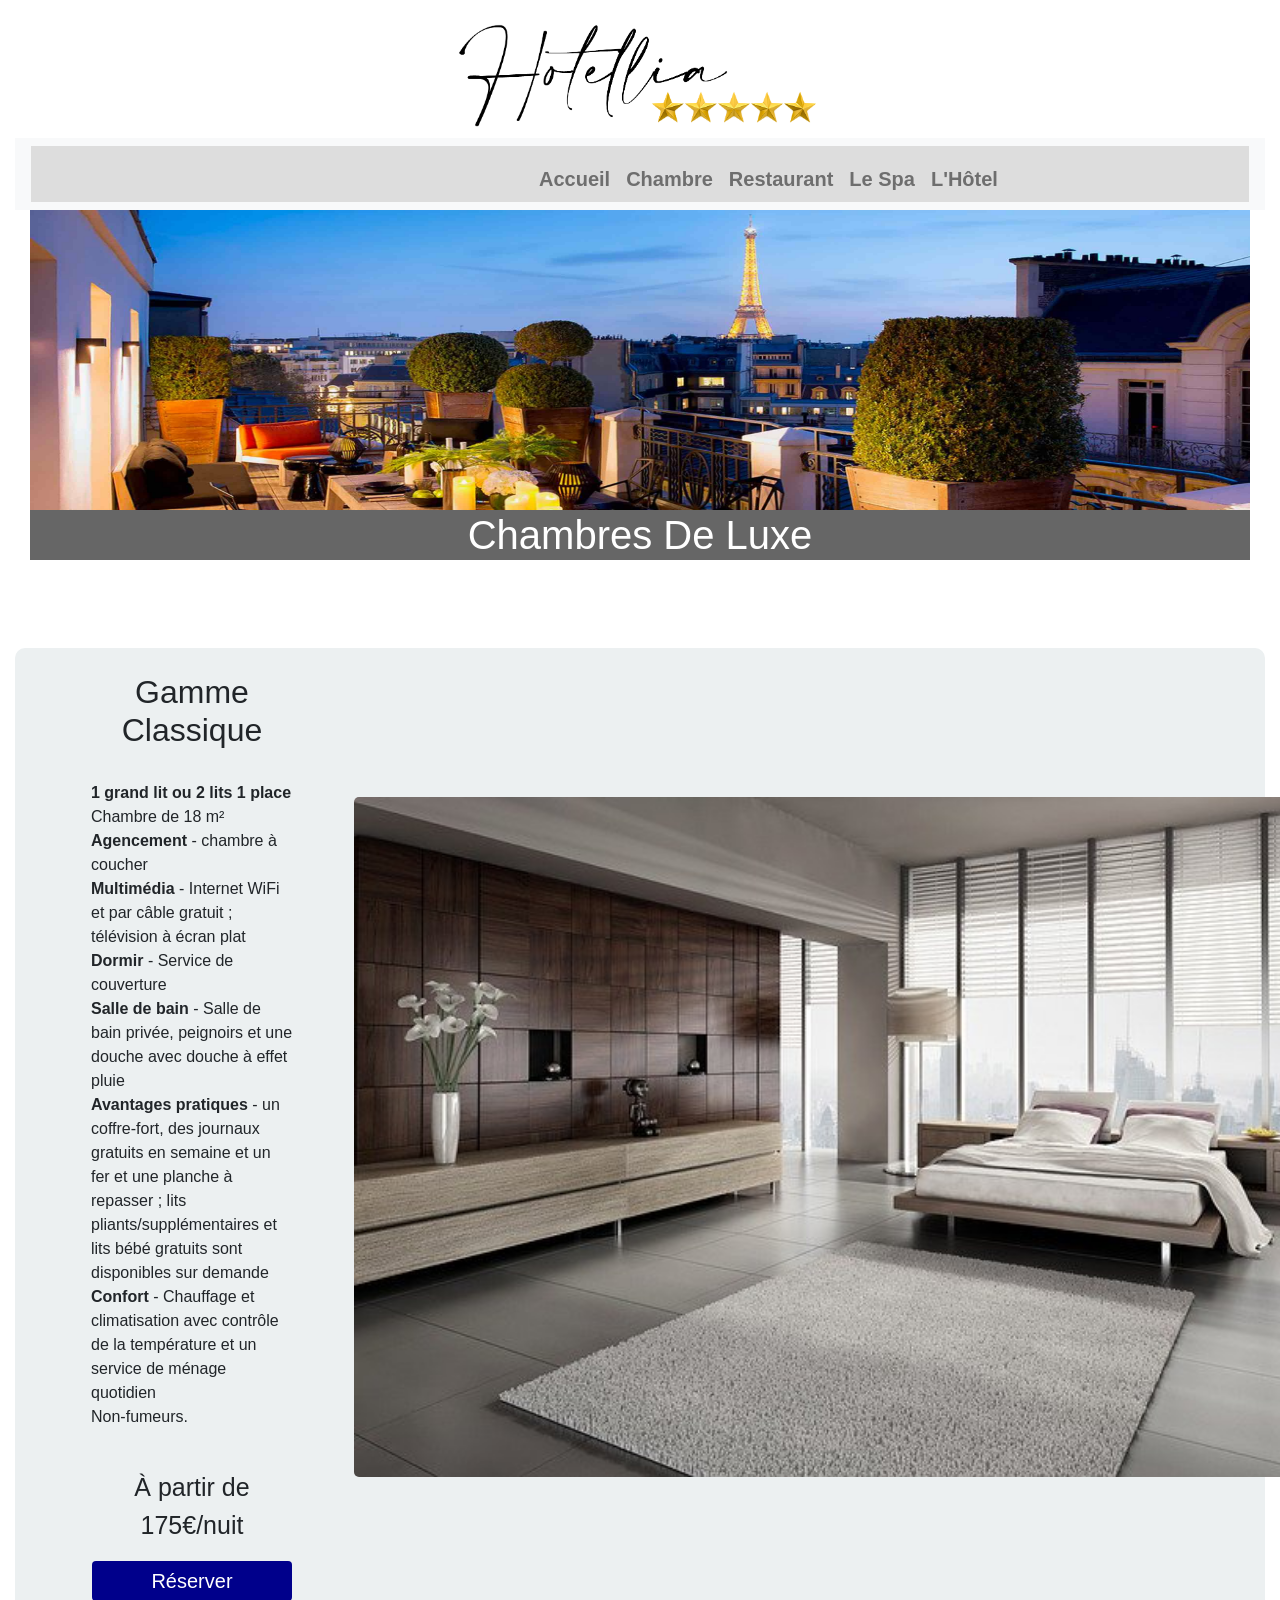
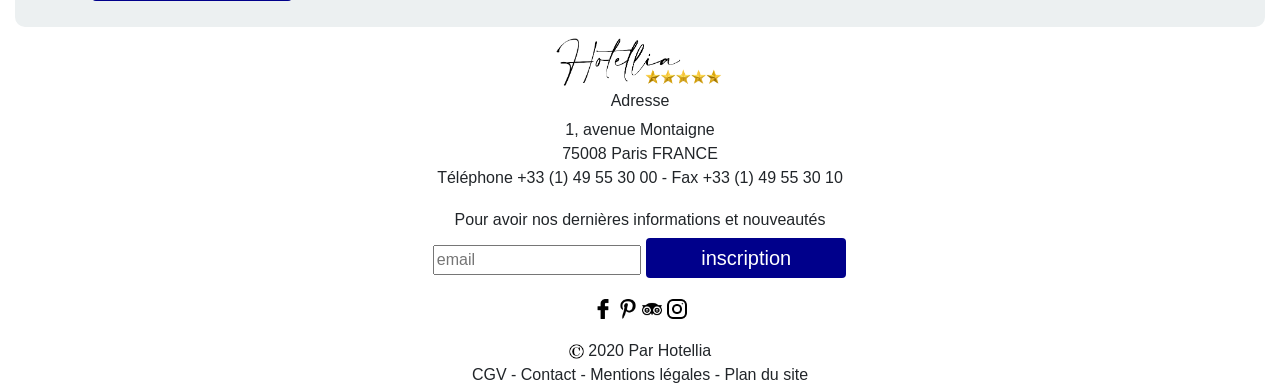
<file: chambre/chbre/luxe/index.html>
<!DOCTYPE html>
<html>
  <head>
    <meta charset="utf-8" />
    <title>Chambres De Luxe</title>
        <link rel="stylesheet" type="text/css" href="style.css">
      <link rel="stylesheet" href="https://stackpath.bootstrapcdn.com/bootstrap/4.4.1/css/bootstrap.min.css" integrity="sha384-Vkoo8x4CGsO3+Hhxv8T/Q5PaXtkKtu6ug5TOeNV6gBiFeWPGFN9MuhOf23Q9Ifjh" crossorigin="anonymous">  
    </head>
    
    <body class="container-fluid">
    
<!--    haut de page-->
        <header >
        <img class="col-4 offset-4 col-sm-4 offset-sm-4  col-md-4 offset-md-4  col-lg-4 offset-lg-4" src="images/hotellia1.png"href="\restaurant\index.html" >
        </header>
        
<!--        nav bar-->
    <nav class="navbar navbar-expand-lg navbar-light bg-light">
  
  <button class="navbar-toggler" type="button" data-toggle="collapse" data-target="#navbarNavDropdown" aria-controls="navbarNavDropdown" aria-expanded="false" aria-label="Toggle navigation">
    <span class="navbar-toggler-icon"></span>
  </button>
  <div class="side-menu" id="side-menu">
    <ul class="navbar-nav">
        <li class="nav-item">
        <a class="nav-link" href="..\index.html"> Accueil <span class="sr-only">(current)</span></a>
        </li>
      
      <li class="nav-item">
        <a class="nav-link" href="#">Chambre <span class="sr-only">(current)</span></a>
        <ul>
            <li><a href="#">Voir toutes les gammes</a></li>
            <li><a href="#">Classique</a></li>
            <li><a href="#">Confort</a></li>
            <li><a href="#">Deluxe</a></li>
            <li><a href="#">Suite</a></li>        
        </ul>
      </li>
      <li class="nav-item">
        <a class="nav-link" href="..\restaurant\restaurant.html">Restaurant 
            <span class="sr-only">(current)</span></a>
        <ul>
            <li> 
                <a href="#">Découvrez notre restaurant</a>
                </li>
            
            <li><a href="#">Carte Brasserie </a></li>
            <li><a href="#">Carte Dégustation</a></li>
            <li><a href="#">Carte Restaurant</a></li>
        </ul>
      </li>
      <li class="nav-item">
        <a class="nav-link" href="#">Le Spa<span class="sr-only">(current)</span></a>
        <ul id="sub_menu">
            <li> <a href="#">Le Spa et nos Soins</a>
                </li>
                
            <li><a href="#">Soin Détente</a></li>
            <li><a href="#">Soin Découverte</a></li>
            <li><a href="#">Soin Relaxant</a></li>
            <li><a href="#">Soin Plaisir</a></li>
            <li><a href="#">Soin Evasion </a></li>
        </ul>
      </li>
      <li class="nav-item">
        <a class="nav-link" href="#">L'Hôtel <span class="sr-only">(current)</span></a>
        <ul class="sub-menu">
  
                <li><a href="#">Qui sommes-nous</a></li>
                <li><a href="#">Accès</a></li>
                <li><a href="#">Contact</a></li>
                <li><a href="#">Recrutement</a></li>
                <li><a href="#">Evénement</a></li>
                <li><a href="#">Presse</a></li>
        </ul>
      </li>
      
    </ul>
  </div>
</nav>
<!-- carroussel d'images-->

    <div class="col-12 col-sm-12 col-md-12 col-lg-12 ">
        <img src="diapo1new.jpg" class="resto" >
        <h1 class="text col-lg-12">Chambres De Luxe</h1>
    </div>
    <div  class="col-12 col-sm-12 col-md-12 col-lg-12 myDiv0 ">
         <article class="menuResto">
            <h2>Gamme Classique</h2>
            <br>

        <p>

        <strong> 1 grand lit ou 2 lits 1 place</strong>

                <br>   Chambre de 18 m² <br> 

        <b> Agencement</b>
        - chambre à coucher <br> 
        <b> Multimédia</b> 
        - Internet WiFi et par câble gratuit ; télévision à écran plat<br> 
        <b>Dormir</b> 
        - Service de couverture<br> 
        <b>Salle de bain</b> 
        - Salle de bain privée, peignoirs et une douche avec douche à effet pluie<br> 
        <b>Avantages pratiques</b> 
        - un coffre-fort, des journaux gratuits en semaine et un fer et une planche à repasser ; lits pliants/supplémentaires et lits bébé gratuits sont disponibles sur demande <br> 
        <b>Confort</b> - 
        Chauffage et climatisation avec contrôle de la température et un service de ménage quotidien <br> 
        Non-fumeurs.
        <br>
        <br>
        </p>

       

            <span style="font-size: 25px">

              À partir de 175€/nuit
        </span></p>
            <button class="button"><span>Réserver </span></button>

        </article>
        <img src="chb4.jpg" class="resto1">
        
       
    </div>

    













    




        

    
<!--
    pied de page
    
-->
    <footer>
       <img src="images/hotellia1.png" class="offset-5 col-2 offset-5 offset-sm-5 col-sm-2 offset-sm-5 offset-md-5  col-md-2 offset-md-5 offset-lg-5 col-lg-2 offset-lg-5">
        
        <div>
            <h6 class="text-center"> Adresse</h6>
        </div>
        <div class="text-center">
        1, avenue Montaigne
        </div>
        <div class="text-center">
        75008 Paris FRANCE
        </div>
        <div class="text-center">
        Téléphone +33 (1) 49 55 30 00 - Fax +33 (1) 49 55 30 10
        </div>

        <div>
        <h6 class="text-center space">Pour avoir nos dernières informations et nouveautés</h6>
<form action="" class="text-center">
  <input type="email" name="emailaddress" placeholder="email">
  <input type="submit" name="inscription" value="inscription" class="button">
</form>
        </div>
        <div class="text-center">
            <a href="https://www.facebook.com/" >
                <img class="petit" src="images/facebook-logo.png">
            </a>   
            <a href="https://www.pinterest.fr/">
                <img class="petit" src="images/pinterest.png">
            </a>
            <a href="https://www.tripadvisor.fr/">
                <img class="petit" src="images/tripadvisor.png">
            </a>
            <a href="https://www.instagram.com/">
                <img class="petit" src="images/instagram.png">
            </a>
        </div>
        <div class="text-center">
        <img src="images/logo-symbole-copyright-images-photos-gratuites-1560x1560.jpg" class="copyright"> 2020 Par Hotellia 
        </div>
        
        <div class="text-center">
            
            <span href="#">CGV</span> 
            <span>-</span> 
            <span href="#">Contact</span>
            <span>-</span> 
            <span href="#">Mentions légales</span> 
            <span>-</span> 
            <span href="#">Plan du site</span> 
        
        </div> 
    </footer>
        
    <script src="https://code.jquery.com/jquery-3.4.1.slim.min.js" integrity="sha384-J6qa4849blE2+poT4WnyKhv5vZF5SrPo0iEjwBvKU7imGFAV0wwj1yYfoRSJoZ+n" crossorigin="anonymous"></script>
<script src="https://cdn.jsdelivr.net/npm/popper.js@1.16.0/dist/umd/popper.min.js" integrity="sha384-Q6E9RHvbIyZFJoft+2mJbHaEWldlvI9IOYy5n3zV9zzTtmI3UksdQRVvoxMfooAo" crossorigin="anonymous"></script>
<script src="https://stackpath.bootstrapcdn.com/bootstrap/4.4.1/js/bootstrap.min.js" integrity="sha384-wfSDF2E50Y2D1uUdj0O3uMBJnjuUD4Ih7YwaYd1iqfktj0Uod8GCExl3Og8ifwB6" crossorigin="anonymous"></script>
    
    </body>
</html>
</file>
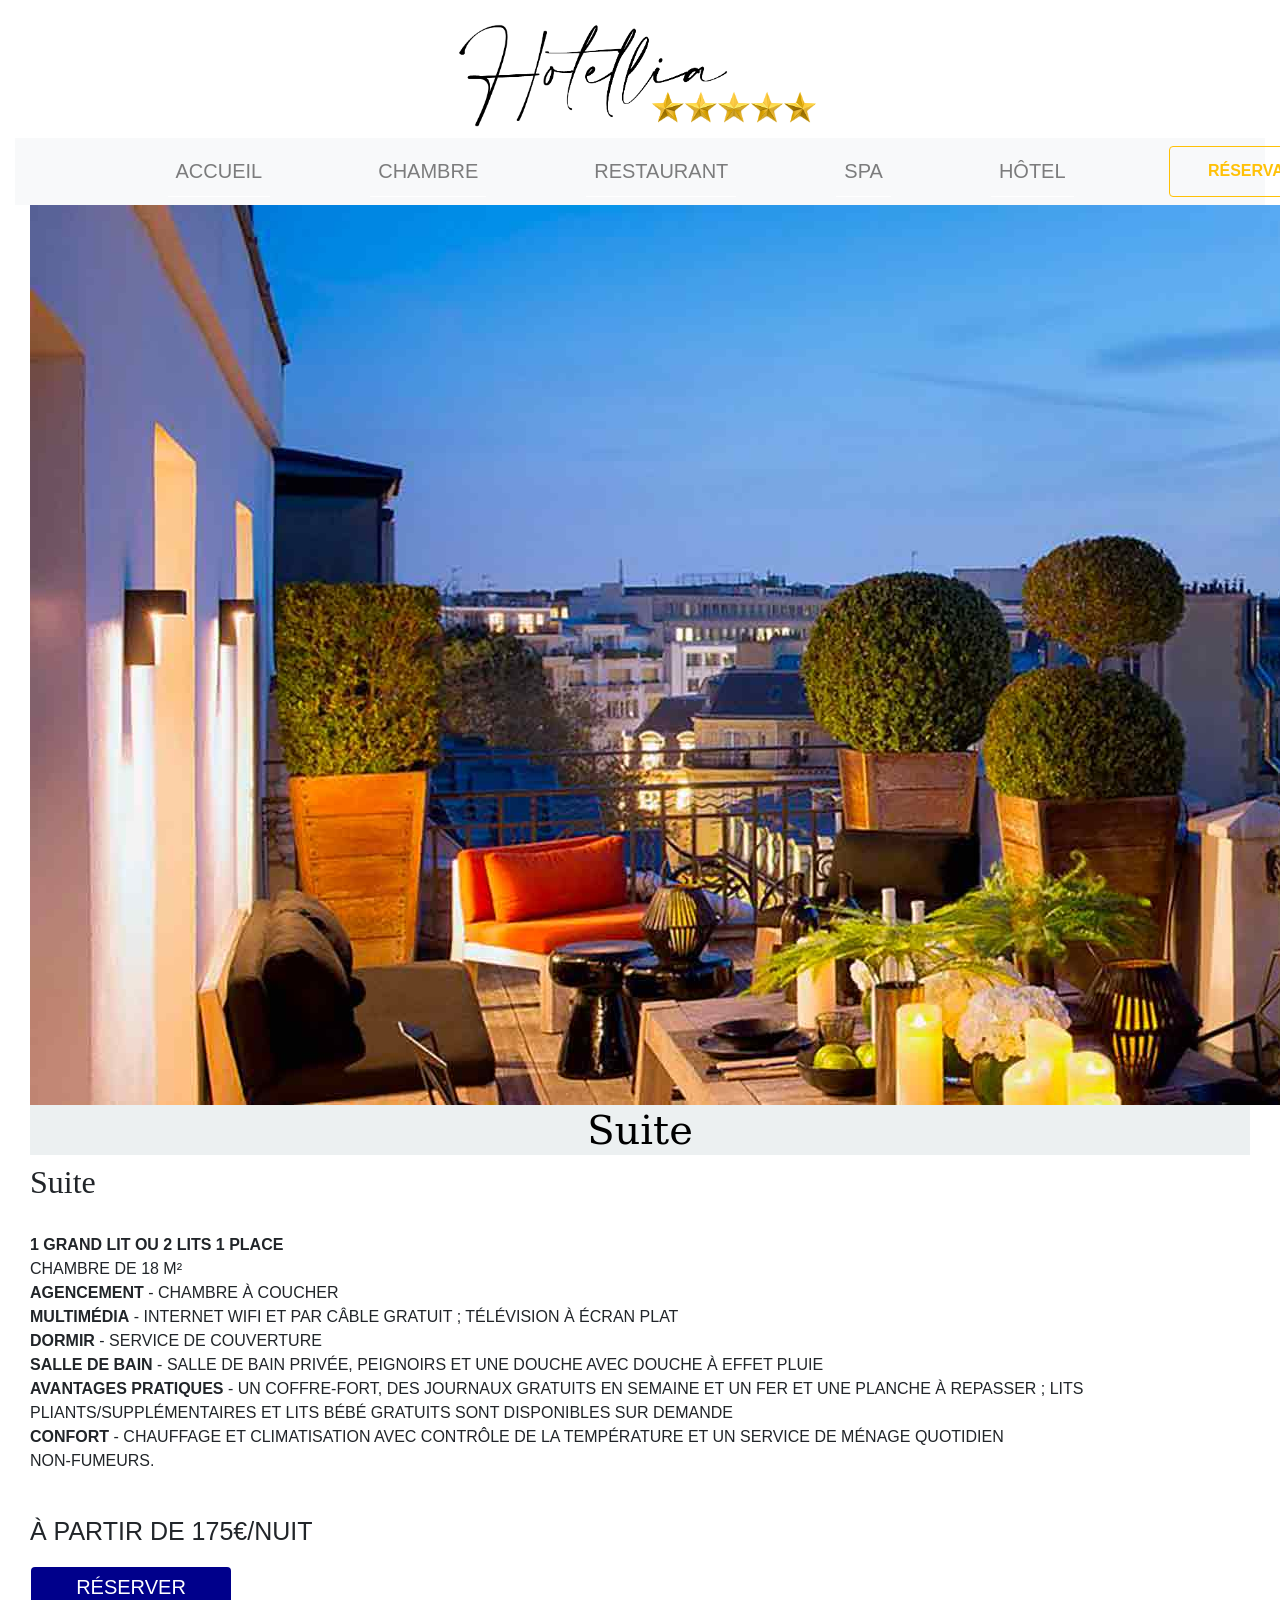
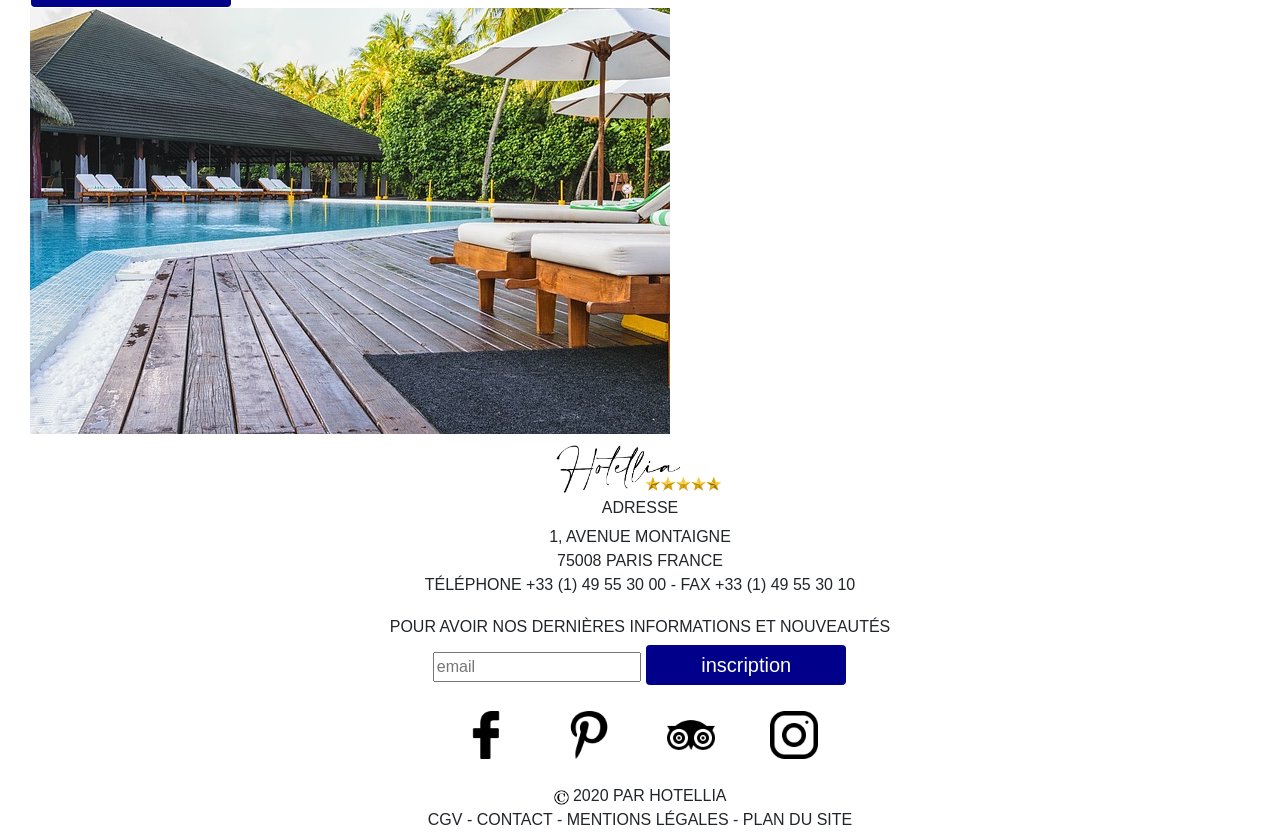
<file: chambre/chbre/suite/index.html>
<!DOCTYPE html>
<html>
  <head>
    <meta charset="utf-8" />
    <title>Suite</title>
        <link rel="stylesheet" type="text/css" href="..\style.css">
      <link rel="stylesheet" href="https://stackpath.bootstrapcdn.com/bootstrap/4.4.1/css/bootstrap.min.css" integrity="sha384-Vkoo8x4CGsO3+Hhxv8T/Q5PaXtkKtu6ug5TOeNV6gBiFeWPGFN9MuhOf23Q9Ifjh" crossorigin="anonymous">  
    </head>
    
    <body class="container-fluid">
    
<!--    haut de page-->
        <header >
        <img class="col-4 offset-4 col-sm-4 offset-sm-4  col-md-4 offset-md-4  col-lg-4 offset-lg-4" src="images/hotellia1.png"href="\restaurant\index.html" >
        </header>
        
<!--        nav bar-->
      <nav class="navbar navbar-expand-lg navbar-light bg-light col-md-12 col-lg-12 ">
  
  <button class="navbar-toggler" type="button" data-toggle="collapse" data-target="#navbarNavDropdown" aria-controls="navbarNavDropdown" aria-expanded="false" aria-label="Toggle navigation">
    <span class="navbar-toggler-icon"></span>
  </button>
  <div class=" side-menu col-lg-12 collapse navbar-collapse" id="navbarNavDropdown">

    <ul class="navbar-nav">


          <li class="nav-item">
        <a class="nav-link" href="..\index.html"> Accueil <span class="sr-only">(current)</span></a>
        </li>
      
        
      
      <li class="nav-item">
        <a class="nav-link" href="..\chambre\index.html">Chambre <span class="sr-only">(current)</span></a>
        <ul>
            <li><a href="#">Classique</a></li>
            <li><a href="#">Confort</a></li>
            <li><a href="#">Deluxe</a></li>
            <li><a href="#">Suite</a></li>        
        </ul>
      </li>
      <li class="nav-item">
        <a class="nav-link" href="restaurant\restaurant.html">Restaurant 
            <span class="sr-only">(current)</span></a>
        <ul>
            
            <li><a href="#">Carte Brasserie </a></li>
            <li><a href="#">Carte Dégustation</a></li>
            <li><a href="#">Carte Restaurant</a></li>
        </ul>
      </li>
      <li class="nav-item">
        <a class="nav-link" href="#">Spa<span class="sr-only">(current)</span></a>
        <ul class="sub_menu">
            
                
            <li><a href="#">Soin Détente</a></li>
            <li><a href="#">Soin Découverte</a></li>
            <li><a href="#">Soin Relaxant</a></li>
            <li><a href="#">Soin Plaisir</a></li>
            <li><a href="#">Soin Evasion </a></li>
        </ul>
      </li>
      <li class="nav-item">
        <a class="nav-link" href="#">Hôtel <span class="sr-only">(current)</span></a>
        <ul class=" nodisplay sub-menu">
  
                <li><a href="#">Qui sommes-nous</a></li>
                <li><a href="#">Accès</a></li>
                <li><a href="#">Contact</a></li>
                <li><a href="#">Recrutement</a></li>
                <li><a href="#">Evénement</a></li>
                <li><a href="#">Presse</a></li>
        </ul>
      </li>
      <button type="button" class="btn btn-outline-warning text-uppercase text-break   col-md-2 offset-md-1 col-lg-2" style="box-sizing: border-box;"><strong>Réservation</strong></button>
      
    </ul>
  </div>
</nav>
<!-- carroussel d'images-->

    <div class="col-12 col-sm-12 col-md-12 col-lg-12 ">
        <img src="diapo1new.jpg" class="resto" >
        <h1 class="text col-lg-12">Suite</h1>
    </div>
    <div  class="col-12 col-sm-12 col-md-12 col-lg-12 myDiv0 ">
         <article class="menuResto">
            <h2>Suite</h2>
            <br>

        <p>

        <strong> 1 grand lit ou 2 lits 1 place</strong>

                <br>
                 Chambre de 18 m²
                 <br> 

        <b> Agencement</b>
        - chambre à coucher <br> 
        <b> Multimédia</b> 
        - Internet WiFi et par câble gratuit ; télévision à écran plat<br> 
        <b>Dormir</b> 
        - Service de couverture<br> 
        <b>Salle de bain</b> 
        - Salle de bain privée, peignoirs et une douche avec douche à effet pluie<br> 
        <b>Avantages pratiques</b> 
        - un coffre-fort, des journaux gratuits en semaine et un fer et une planche à repasser ; lits pliants/supplémentaires et lits bébé gratuits sont disponibles sur demande <br> 
        <b>Confort</b> - 
        Chauffage et climatisation avec contrôle de la température et un service de ménage quotidien <br> 
        Non-fumeurs.
        <br>
        <br>
        </p>

       

            <span style="font-size: 25px">

              À partir de 175€/nuit
        </span></p>
            <button class="button"><span>Réserver </span></button>

        </article>
        <img src="suite.jpg" class="resto1">
        
       
    </div>

    













    




        

    
<!--
    pied de page
    
-->
    <footer>
       <img src="images/hotellia1.png" class="offset-5 col-2 offset-5 offset-sm-5 col-sm-2 offset-sm-5 offset-md-5  col-md-2 offset-md-5 offset-lg-5 col-lg-2 offset-lg-5">
        
        <div>
            <h6 class="text-center"> Adresse</h6>
        </div>
        <div class="text-center">
        1, avenue Montaigne
        </div>
        <div class="text-center">
        75008 Paris FRANCE
        </div>
        <div class="text-center">
        Téléphone +33 (1) 49 55 30 00 - Fax +33 (1) 49 55 30 10
        </div>

        <div>
        <h6 class="text-center space">Pour avoir nos dernières informations et nouveautés</h6>
<form action="" class="text-center">
  <input type="email" name="emailaddress" placeholder="email">
  <input type="submit" name="inscription" value="inscription" class="button">
</form>
        </div>
        <div class="text-center">
            <a href="https://www.facebook.com/" >
                <img class="petit" src="images/facebook-logo.png">
            </a>   
            <a href="https://www.pinterest.fr/">
                <img class="petit" src="images/pinterest.png">
            </a>
            <a href="https://www.tripadvisor.fr/">
                <img class="petit" src="images/tripadvisor.png">
            </a>
            <a href="https://www.instagram.com/">
                <img class="petit" src="images/instagram.png">
            </a>
        </div>
        <div class="text-center">
        <img src="images/logo-symbole-copyright-images-photos-gratuites-1560x1560.jpg" class="copyright"> 2020 Par Hotellia 
        </div>
        
        <div class="text-center">
            
            <span href="#">CGV</span> 
            <span>-</span> 
            <span href="#">Contact</span>
            <span>-</span> 
            <span href="#">Mentions légales</span> 
            <span>-</span> 
            <span href="#">Plan du site</span> 
        
        </div> 
    </footer>
        
    <script src="https://code.jquery.com/jquery-3.4.1.slim.min.js" integrity="sha384-J6qa4849blE2+poT4WnyKhv5vZF5SrPo0iEjwBvKU7imGFAV0wwj1yYfoRSJoZ+n" crossorigin="anonymous"></script>
<script src="https://cdn.jsdelivr.net/npm/popper.js@1.16.0/dist/umd/popper.min.js" integrity="sha384-Q6E9RHvbIyZFJoft+2mJbHaEWldlvI9IOYy5n3zV9zzTtmI3UksdQRVvoxMfooAo" crossorigin="anonymous"></script>
<script src="https://stackpath.bootstrapcdn.com/bootstrap/4.4.1/js/bootstrap.min.js" integrity="sha384-wfSDF2E50Y2D1uUdj0O3uMBJnjuUD4Ih7YwaYd1iqfktj0Uod8GCExl3Og8ifwB6" crossorigin="anonymous"></script>
    
    </body>
</html>
</file>
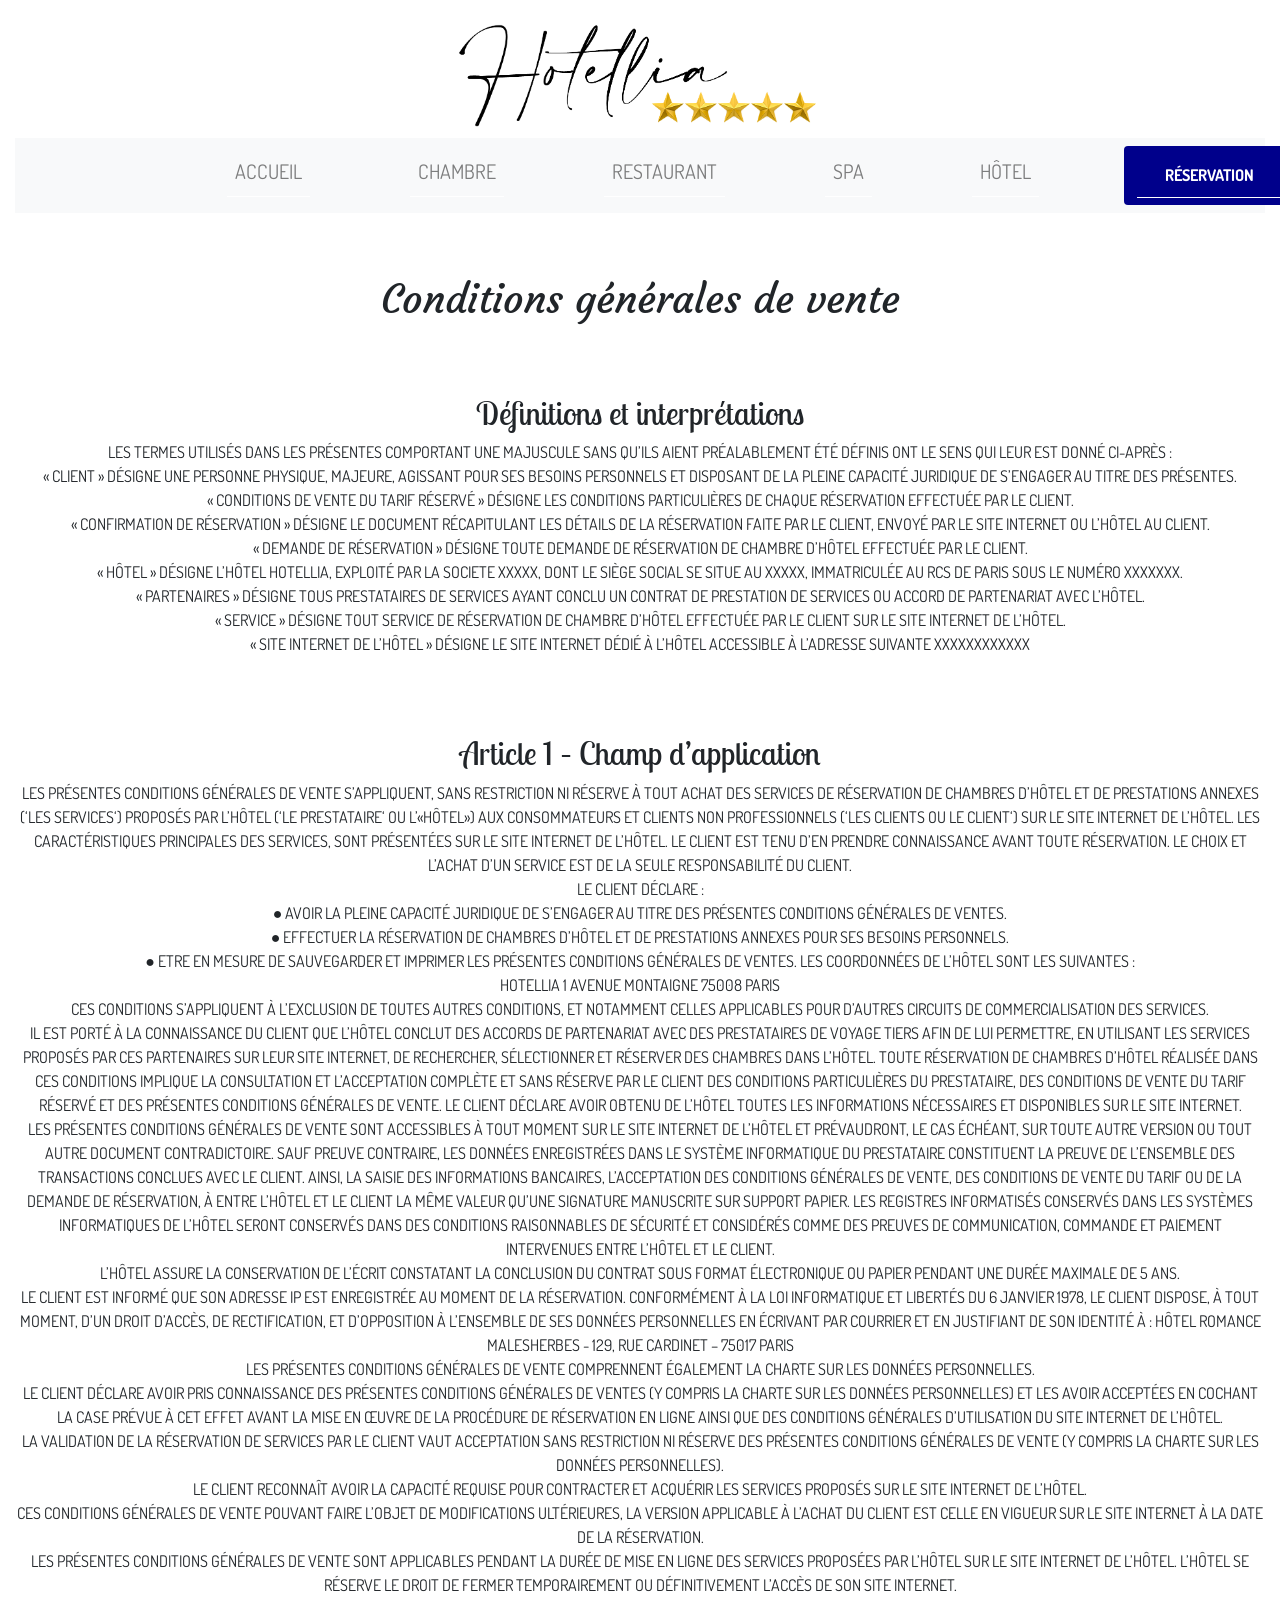
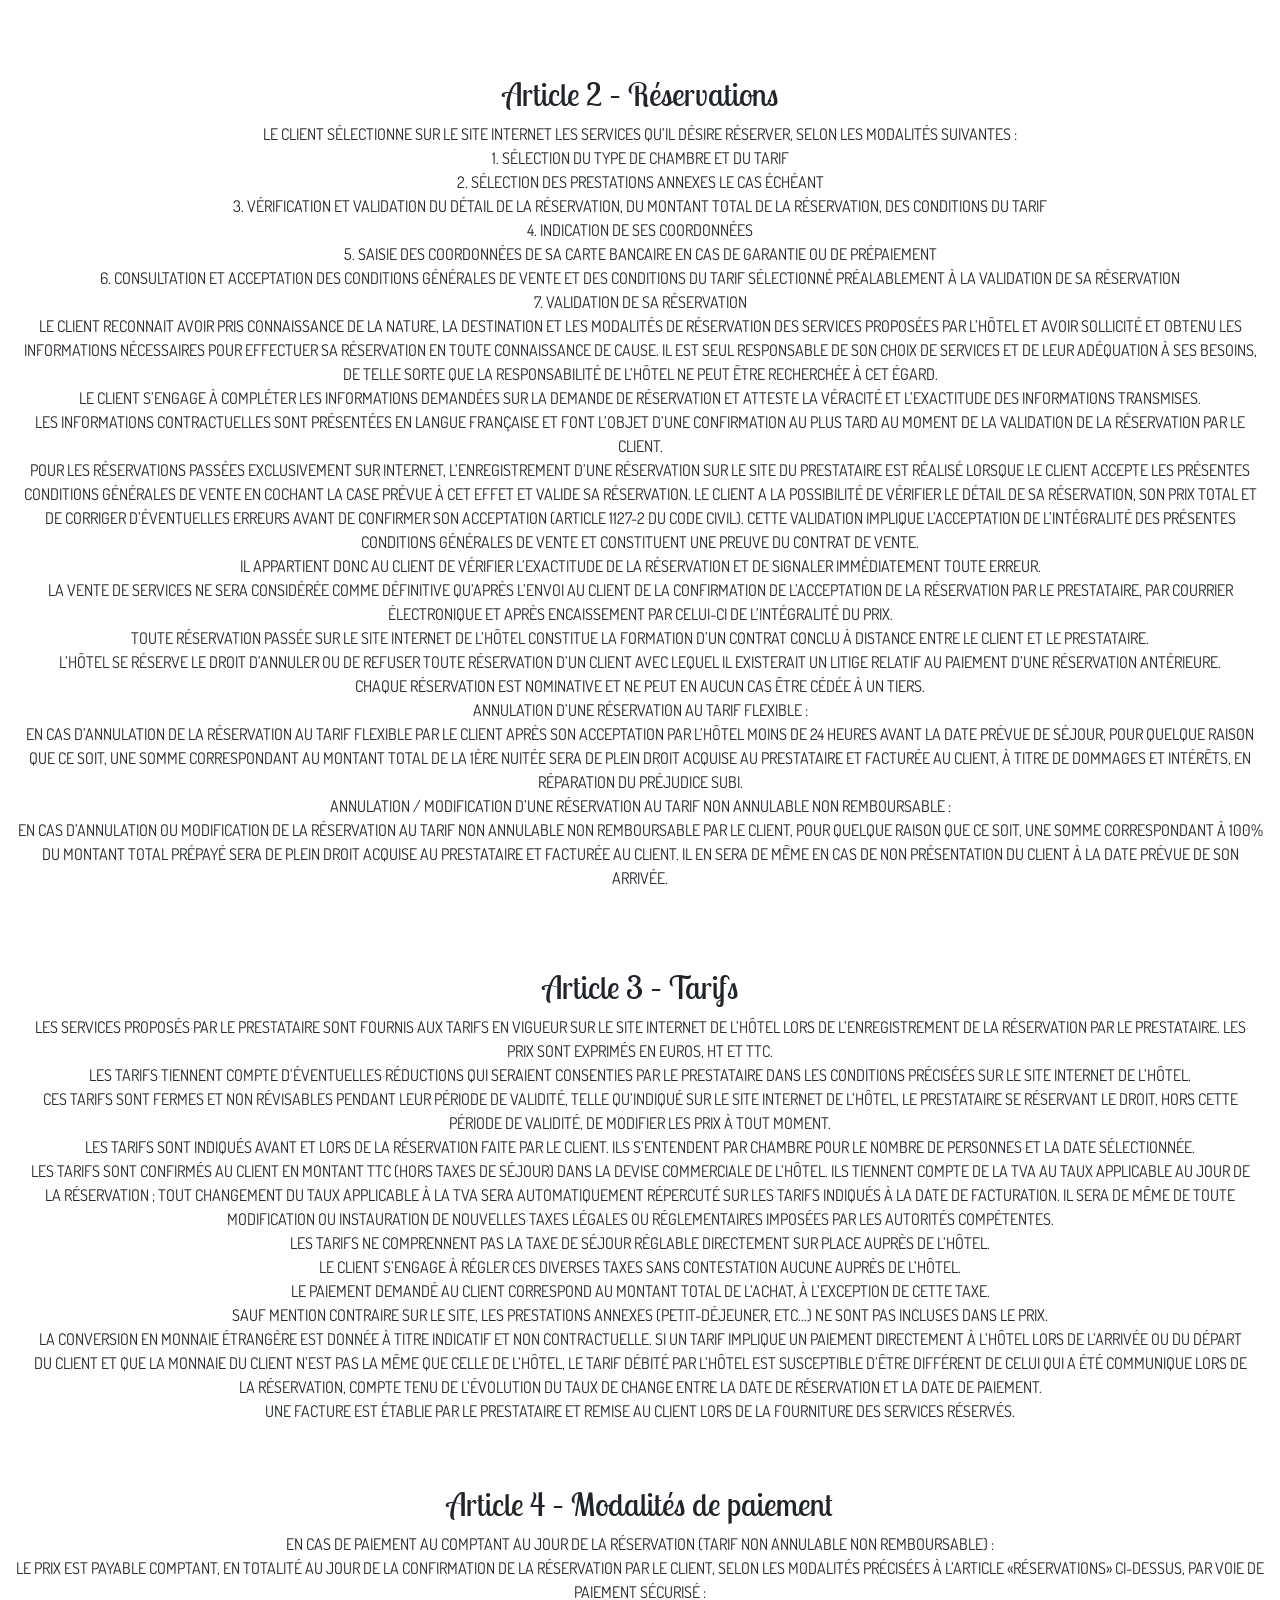
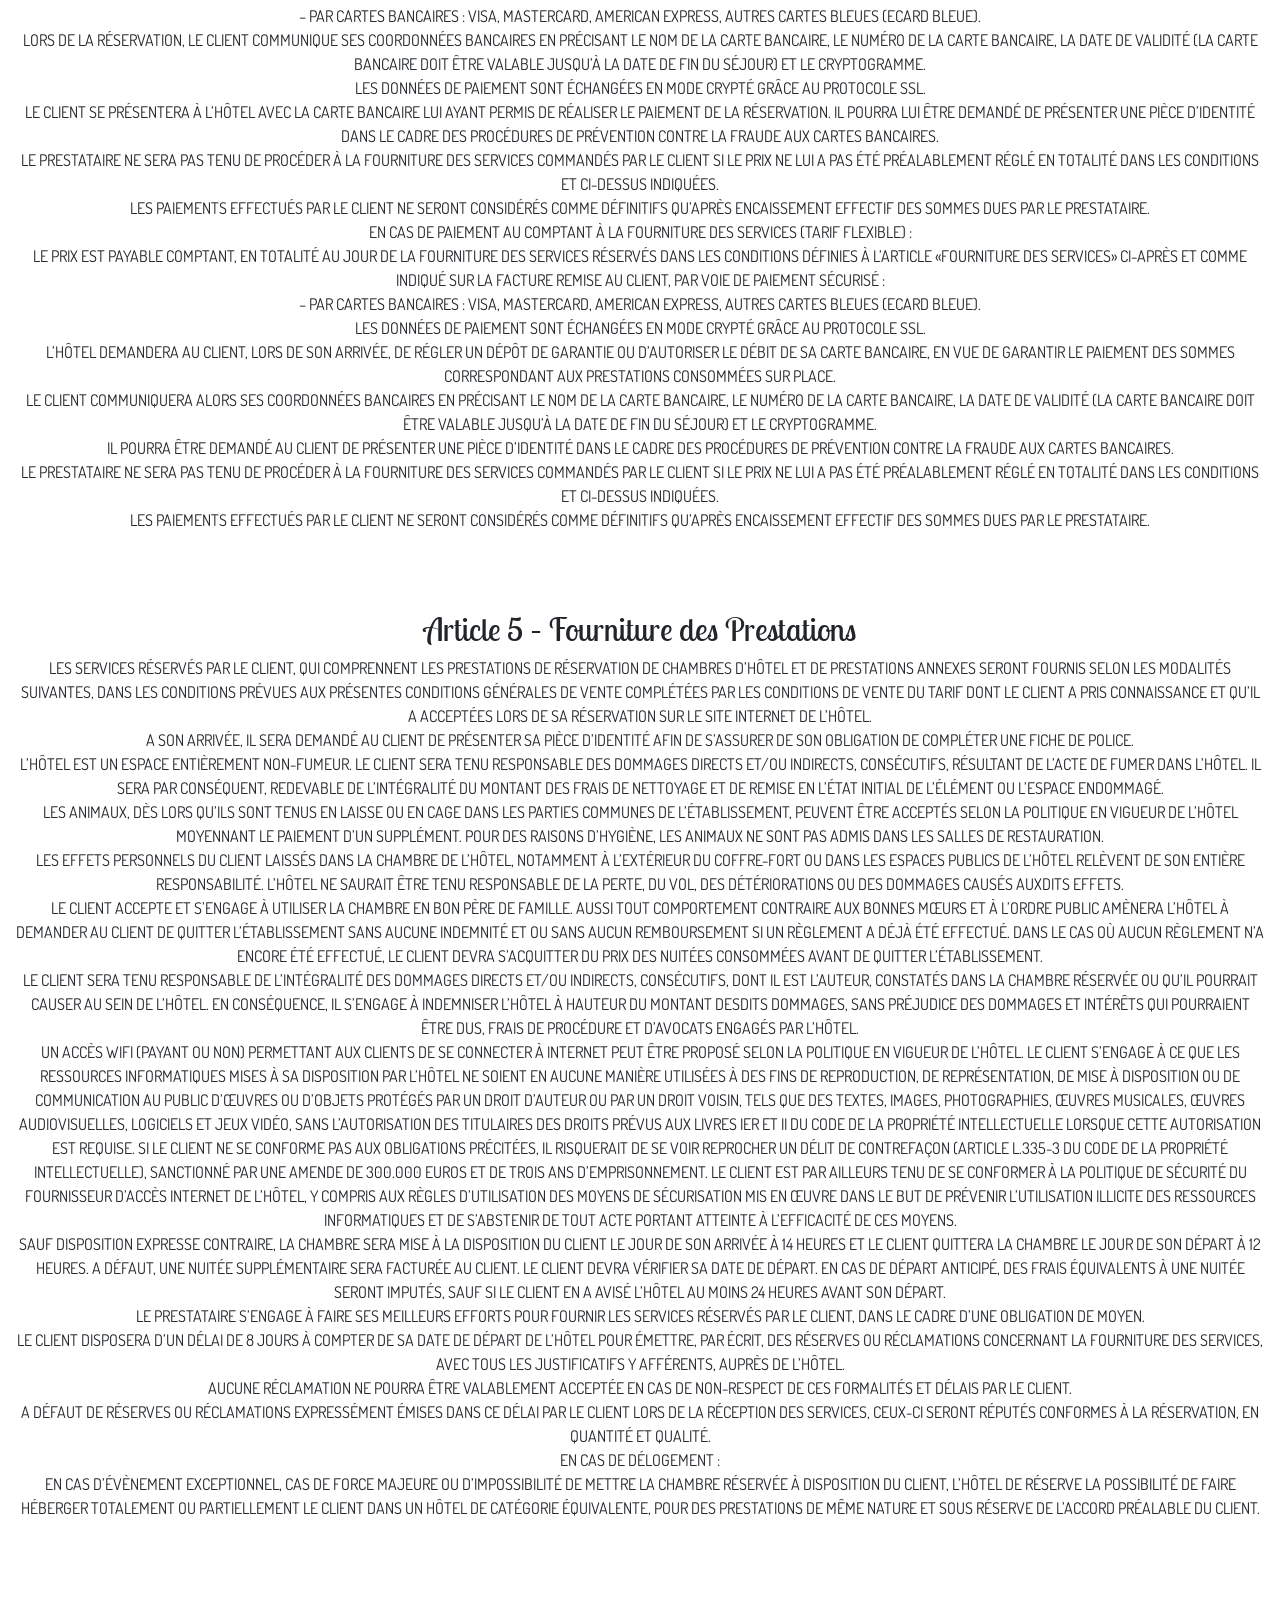
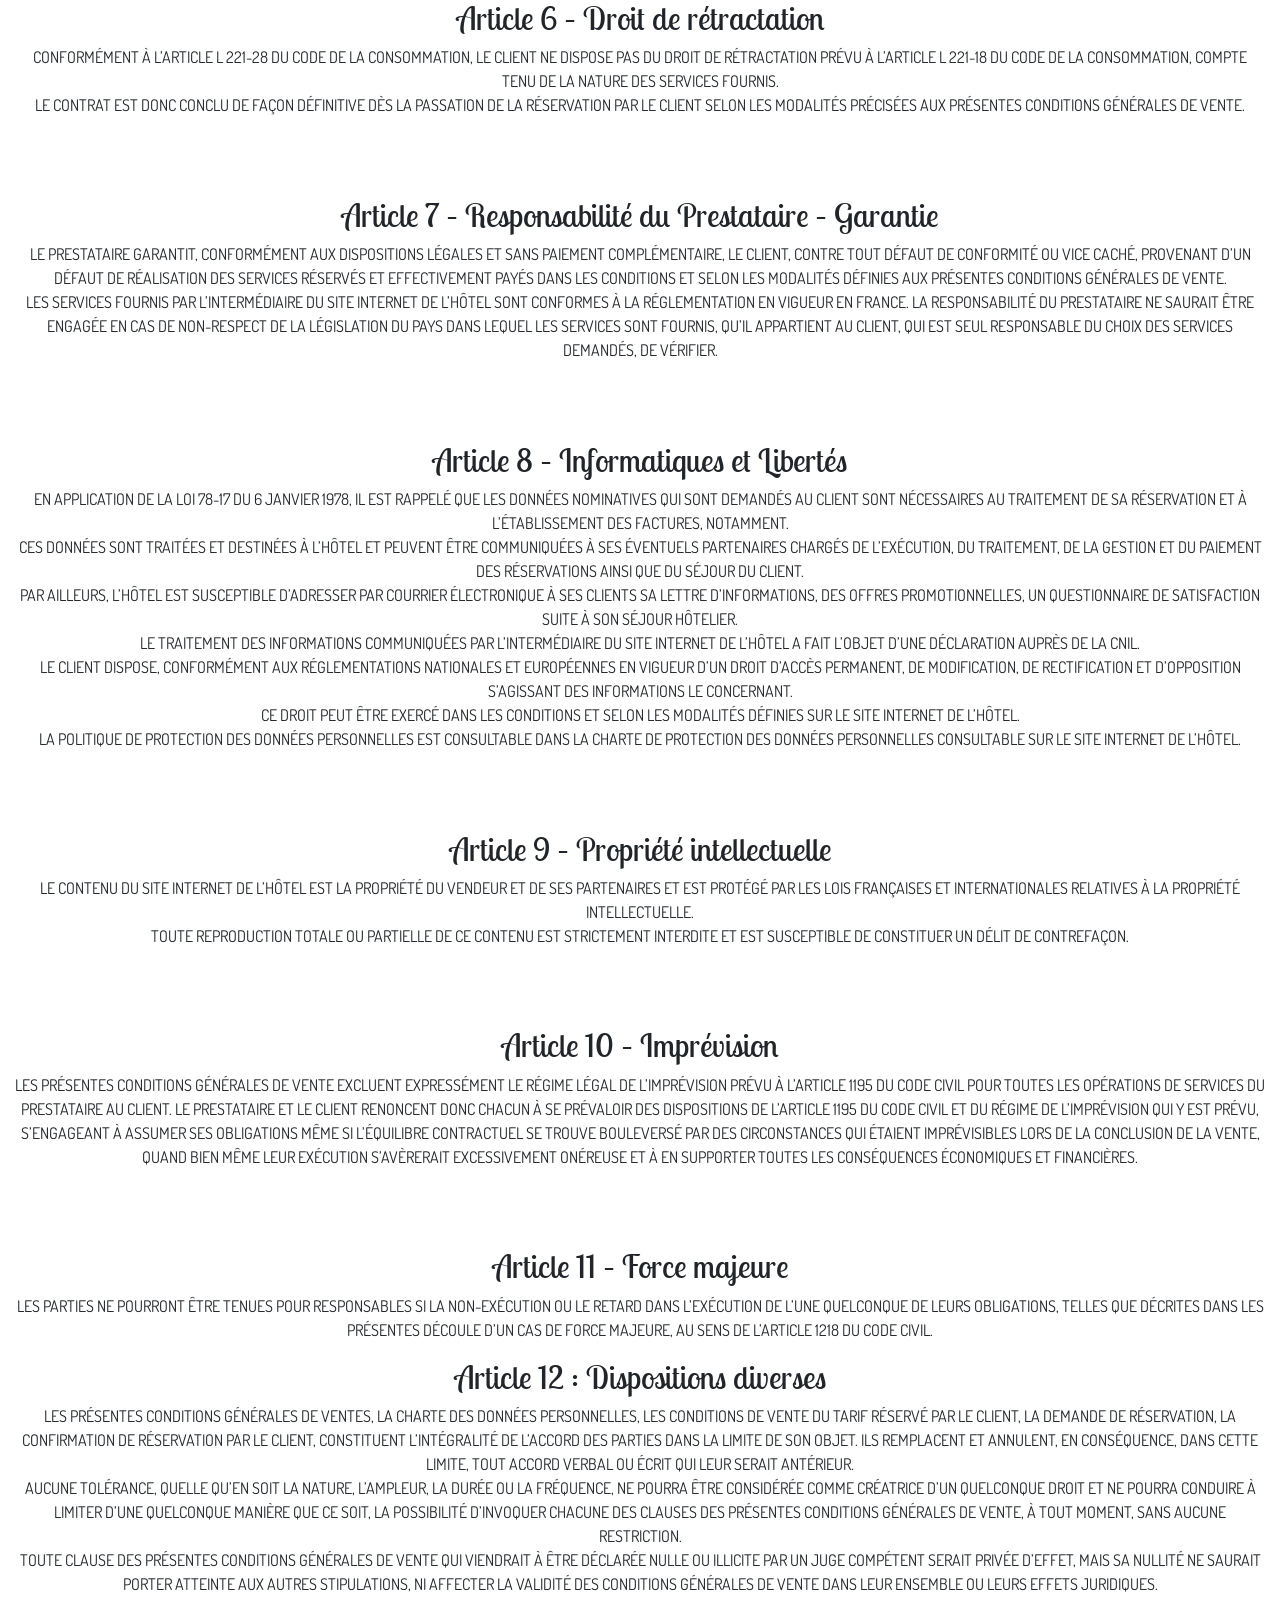
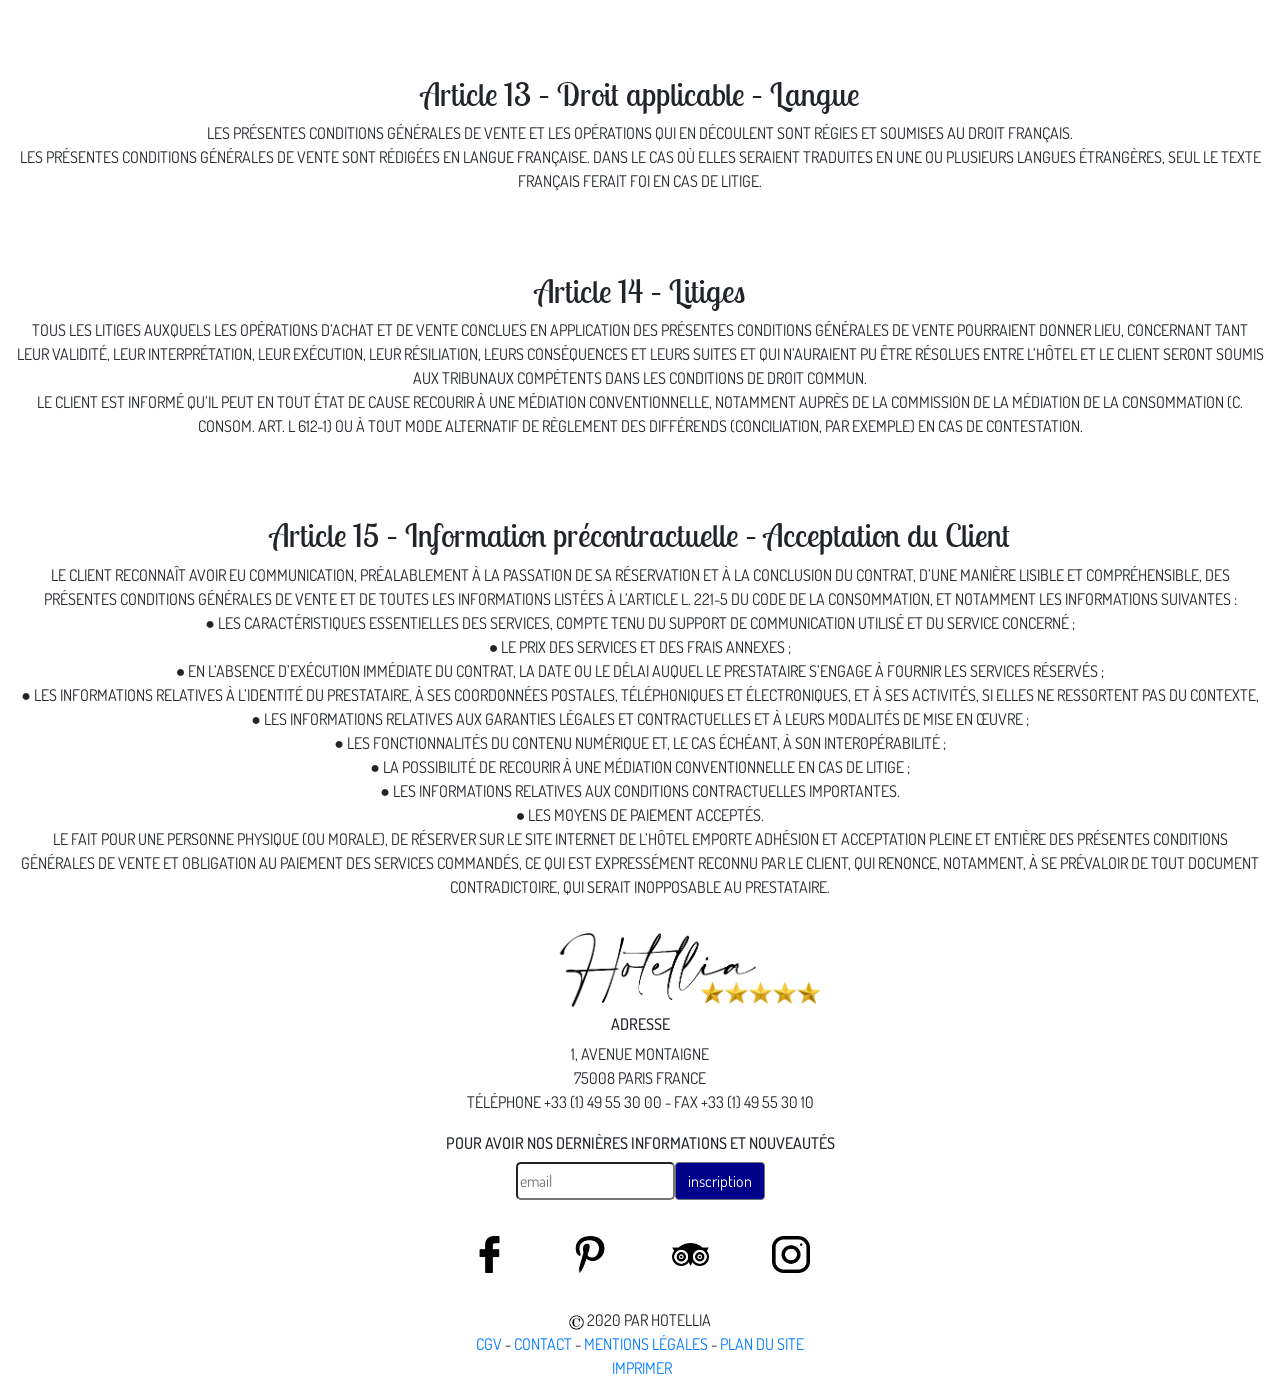
<file: cgv/cgv.html>
<!DOCTYPE html>
<html>
  <head>
    <meta charset="utf-8" />
    <meta http-equiv="X-UA-Compatible" content="IE=edge">
    <meta name="viewport" content="width=device-width, initial-scale=1, shrink-to-fit=no">
    <!-- meta pour référencement -->
    <meta name="description" content="L'hôtel Hotellia cinq étoiles vous propose ses chambres luxueuses, son restaurant avec chef étoilé ainsi qu'un spa pensé pour votre bien être en plein coeur de Paris.">
    <meta name="keywords" content="hotel Hotellia, hôtel, hotel avenue montaigne, 5 étoiles, paris, hôtellia, restaurant, restaurant parimis hotellia paris, chef étoilé, massage, massage paris, haute gastronomie, luxe, design, vue tour eiffel">
    <title>Conditions générales des ventes</title>
    <link rel="shortcut icon" type="image/png" href="images/favicon.png">
     <link href="https://fonts.googleapis.com/css?family=Amaranth|Courgette|Dosis|Lobster+Two|Montserrat&display=swap" rel="stylesheet">
    <link rel="stylesheet" type="text/css" href="css/style.css">
    <link rel="stylesheet" href="https://stackpath.bootstrapcdn.com/bootstrap/4.4.1/css/bootstrap.min.css" integrity="sha384-Vkoo8x4CGsO3+Hhxv8T/Q5PaXtkKtu6ug5TOeNV6gBiFeWPGFN9MuhOf23Q9Ifjh" crossorigin="anonymous">  
    <script src="https://code.jquery.com/jquery-3.4.1.slim.min.js" integrity="sha384-J6qa4849blE2+poT4WnyKhv5vZF5SrPo0iEjwBvKU7imGFAV0wwj1yYfoRSJoZ+n" crossorigin="anonymous"></script>
    <script src="https://cdn.jsdelivr.net/npm/popper.js@1.16.0/dist/umd/popper.min.js" integrity="sha384-Q6E9RHvbIyZFJoft+2mJbHaEWldlvI9IOYy5n3zV9zzTtmI3UksdQRVvoxMfooAo" crossorigin="anonymous"></script>
    <script src="https://stackpath.bootstrapcdn.com/bootstrap/4.4.1/js/bootstrap.min.js" integrity="sha384-wfSDF2E50Y2D1uUdj0O3uMBJnjuUD4Ih7YwaYd1iqfktj0Uod8GCExl3Og8ifwB6" crossorigin="anonymous"></script>
 </head>
    
    
    <body class="container-fluid">
    
<!--    haut de page-->
        <header >
        <img class="col-4 offset-4 col-sm-4 offset-sm-4  col-md-4 offset-md-4  col-lg-4 offset-lg-4" src="images/hotellia1.png">
        </header>
       
<!--        nav bar-->
   <!--        nav bar-->
       <nav class="navbar navbar-expand-lg navbar-light bg-light col-md-12 col-lg-12 sticky-top ">
  
  <button class="navbar-toggler" type="button" data-toggle="collapse" data-target="#navbarNavDropdown" aria-controls="navbarNavDropdown" aria-expanded="false" aria-label="Toggle navigation">
    <span class="navbar-toggler-icon"></span>
  </button>
  <div class=" side-menu col-lg-12 collapse navbar-collapse" id="navbarNavDropdown">

    <ul class="navbar-nav">


          <li class="nav-item">
        <a class="nav-link" href="..\index.html"> Accueil <span class="sr-only">(current)</span></a>
        </li>
      
        
      
      <li class="nav-item">
        <a class="nav-link" href="..\chambre\index.html">Chambre <span class="sr-only">(current)</span></a>
        <ul>
            <li><a href="..\chambre\chbre\classique.html"> Chambre Classique</a></li>
            <li><a href="..\chambre\chbre\confort.html">Chambre Confort</a></li>
            <li><a href="..\chambre\chbre\luxe.html">Chambre De luxe</a></li>
            <li><a href="..\chambre\chbre\suit.html">Suite</a></li>        
        </ul>
      </li>
      <li class="nav-item">
        <a class="nav-link" href="..\restaurant\restaurant.html">Restaurant 
            <span class="sr-only">(current)</span></a>
      </li>
      <li class="nav-item">
        <a class="nav-link" href="..\spa\index.html#">Spa<span class="sr-only">(current)</span></a>
        <ul class="sub_menu">
            
                
           <li><a href="..\spa\carteSpa\carteSpa.html">Nos prestations</a></li>
        </ul>
      </li>
      <li class="nav-item">
        <a class="nav-link" href="..\hotel\index.html">Hôtel <span class="sr-only">(current)</span></a>
        <ul class=" nodisplay sub-menu">
  
              <li><a href="../hotel/quiSommesNous/index.html">Qui sommes-nous</a></li>
                <li><a href="../formulaire/contact.html">Contact</a></li>
                <li><a href="../formulaire/recrutement.html">Recrutement</a></li>
               <li><a href="../planDuSite/plan.html">Plan Du Site</a></li>
        </ul>
      </li>
       <button type="button" class="btn  boutonReserv text-uppercase text-break   col-md-2 offset-md-1 col-lg-2"><a href="../formulaire/reservation.html" ><strong>Réservation</strong>
        </a></button>
      
      
    </ul>
  </div>
</nav>
     
<!--        début feuille cgv-->
        
     <div class="row"> 
         <h1 class="text-center col-12 col-sm-12 col-md-12 col-lg-12">Conditions générales de vente</h1>
    </div>
<div class="row">
<h2 class="text-center col-12 col-sm-12 col-md-12 col-lg-12">Définitions et interprétations</h2>
    <p class="text-center col-12 col-sm-12 col-md-12 col-lg-12">
Les termes utilisés dans les présentes comportant une majuscule sans qu’ils aient préalablement été définis ont le sens qui leur est donné ci-après :
<br>
« Client » désigne une personne physique, majeure, agissant pour ses besoins personnels et disposant de la pleine capacité juridique de s’engager au titre des présentes. 
<br>
« Conditions de vente du tarif réservé » désigne les conditions particulières de chaque réservation effectuée par le Client.
<br>
« Confirmation de réservation » désigne le document récapitulant les détails de la réservation faite par le Client, envoyé par le site Internet ou l’Hôtel au Client.
<br>
« Demande de réservation » désigne toute demande de réservation de chambre d’hôtel effectuée par le Client.
<br>
« Hôtel » désigne l’hôtel Hotellia, exploité par la SOCIETE XXXXX, dont le siège social se situe au XXXXX, immatriculée au RCS de Paris sous le numéro XXXXXXX.
<br>
« Partenaires » désigne tous prestataires de services ayant conclu un contrat de prestation de services ou accord de partenariat avec l’Hôtel.
<br>
« Service » désigne tout service de réservation de chambre d’hôtel effectuée par le Client sur le site Internet de l’Hôtel.
<br>
« Site Internet de l’Hôtel » désigne le site internet dédié à l’Hôtel accessible à l’adresse suivante XXXXXXXXXXXX
 </p>
</div>
 <div class="row">

<h2 class="text-center col-12 col-sm-12 col-md-12 col-lg-12">Article 1 – Champ d’application</h2>

<p class="text-center col-12 col-sm-12 col-md-12 col-lg-12">
Les présentes Conditions Générales de Vente s’appliquent, sans restriction ni réserve à tout achat des services de réservation de chambres d’hôtel et de prestations annexes (‘les Services‘) proposés par l’Hôtel (‘le Prestataire‘ ou l’«Hôtel») aux consommateurs et clients non professionnels (‘Les Clients ou le Client‘) sur le site Internet de l’Hôtel.
Les caractéristiques principales des Services, sont présentées sur le site internet de l’Hôtel.
Le Client est tenu d’en prendre connaissance avant toute réservation. Le choix et l’achat d’un Service est de la seule responsabilité du Client.
<br>
Le Client déclare : 
<br>
● Avoir la pleine capacité juridique de s’engager au titre des présentes Conditions Générales de Ventes.
<br>
● Effectuer la réservation de chambres d’hôtel et de prestations annexes pour ses besoins personnels.
<br>
● Etre en mesure de sauvegarder et imprimer les présentes Conditions Générales de ventes.
Les coordonnées de l’Hôtel sont les suivantes :
<br>
        Hotellia
        1 avenue montaigne
        75008 PARIS
 <br>       

Ces conditions s’appliquent à l’exclusion de toutes autres conditions, et notamment celles applicables pour d’autres circuits de commercialisation des Services.
<br>
Il est porté à la connaissance du Client que l’Hôtel conclut des accords de partenariat avec des prestataires de voyage tiers afin de lui permettre, en utilisant les services proposés par ces partenaires sur leur site internet, de rechercher, sélectionner et réserver des chambres dans l’Hôtel. Toute réservation de chambres d’hôtel réalisée dans ces conditions implique la consultation et l’acceptation complète et sans réserve par le Client des conditions particulières du prestataire, des conditions de vente du tarif réservé et des présentes conditions générales de vente. Le Client déclare avoir obtenu de l’Hôtel toutes les informations nécessaires et disponibles sur le site Internet.
<br>
Les présentes Conditions Générales de Vente sont accessibles à tout moment sur le site Internet de l’Hôtel et prévaudront, le cas échéant, sur toute autre version ou tout autre document contradictoire.
Sauf preuve contraire, les données enregistrées dans le système informatique du prestataire constituent la preuve de l’ensemble des transactions conclues avec le Client. Ainsi, la saisie des informations bancaires, l’acceptation des Conditions Générales de Vente, des Conditions de Vente du tarif ou de la Demande de réservation, à entre l’Hôtel et le Client la même valeur qu’une signature manuscrite sur support papier. Les Registres informatisés conservés dans les systèmes informatiques de l’Hôtel seront conservés dans des conditions raisonnables de sécurité et considérés comme des preuves de communication, commande et paiement intervenues entre l’Hôtel et le Client.
<br>
L’Hôtel assure la conservation de l’écrit constatant la conclusion du contrat sous format électronique ou papier pendant une durée maximale de 5 ans. 
<br>
Le Client est informé que son adresse IP est enregistrée au moment de la réservation.
Conformément à la loi Informatique et Libertés du 6 janvier 1978, le Client dispose, à tout moment, d’un droit d’accès, de rectification, et d’opposition à l’ensemble de ses données personnelles en écrivant par courrier et en justifiant de son identité à : Hôtel Romance Malesherbes - 129, rue Cardinet – 75017 PARIS
<br>
Les présentes Conditions Générales de Vente comprennent également la Charte sur les Données Personnelles.
<br>
Le Client déclare avoir pris connaissance des présentes Conditions Générales de Ventes (y compris la Charte sur les Données Personnelles) et les avoir acceptées en cochant la case prévue à cet effet avant la mise en œuvre de la procédure de réservation en ligne ainsi que des Conditions Générales d’Utilisation du site internet de l’Hôtel.
<br>
La validation de la réservation de Services par le Client vaut acceptation sans restriction ni réserve des présentes Conditions Générales de Vente (y compris la Charte sur les Données Personnelles).
<br>
Le Client reconnaît avoir la capacité requise pour contracter et acquérir les Services proposés sur le site internet de l’Hôtel.
<br>
Ces Conditions Générales de Vente pouvant faire l’objet de modifications ultérieures, la version applicable à l’achat du Client est celle en vigueur sur le site internet à la date de la réservation.
<br>
Les présentes Conditions Générales de Vente sont applicables pendant la durée de mise en ligne des services proposées par l’Hôtel sur le Site internet de l’Hôtel. L’Hôtel se réserve le droit de fermer temporairement ou définitivement l’accès de son Site internet.
     </p>
</div>
<div class="row">
    <h2 class="text-center col-12 col-sm-12 col-md-12 col-lg-12">Article 2 – Réservations</h2>
<p class="text-center col-12 col-sm-12 col-md-12 col-lg-12">
Le Client sélectionne sur le site Internet les services qu’il désire réserver, selon les modalités suivantes :
<br>
1. Sélection du type de chambre et du tarif
<br>
2. Sélection des prestations annexes le cas échéant
<br>
3. Vérification et validation du détail de la réservation, du montant total de la réservation, des conditions du tarif
<br>
4. Indication de ses coordonnées
<br>
5. Saisie des coordonnées de sa carte bancaire en cas de garantie ou de prépaiement
<br>
6. Consultation et acceptation des conditions générales de vente et des conditions du tarif sélectionné préalablement à la validation de sa réservation
<br>
7. Validation de sa réservation
<br>
Le Client reconnait avoir pris connaissance de la nature, la destination et les modalités de réservation des Services proposées par l’Hôtel et avoir sollicité et obtenu les informations nécessaires pour effectuer sa réservation en toute connaissance de cause. Il est seul responsable de son choix de services et de leur adéquation à ses besoins, de telle sorte que la responsabilité de l’Hôtel ne peut être recherchée à cet égard.
<br>
Le Client s’engage à compléter les informations demandées sur la demande de réservation et atteste la véracité et l’exactitude des informations transmises.
<br>
Les informations contractuelles sont présentées en langue française et font l’objet d’une confirmation au plus tard au moment de la validation de la réservation par le Client.
<br>
Pour les réservations passées exclusivement sur internet, l’enregistrement d’une réservation sur le site du Prestataire est réalisé lorsque le Client accepte les présentes Conditions Générales de Vente en cochant la case prévue à cet effet et valide sa réservation. Le Client a la possibilité de vérifier le détail de sa réservation, son prix total et de corriger d’éventuelles erreurs avant de confirmer son acceptation (article 1127-2 du Code Civil). Cette validation implique l’acceptation de l’intégralité des présentes Conditions Générales de Vente et constituent une preuve du contrat de vente.
<br>
Il appartient donc au Client de vérifier l’exactitude de la réservation et de signaler immédiatement toute erreur.
<br>
La vente de Services ne sera considérée comme définitive qu’après l’envoi au Client de la confirmation de l’acceptation de la réservation par le Prestataire, par courrier électronique et après encaissement par celui-ci de l’intégralité du prix.
<br>
Toute réservation passée sur le site internet de l’Hôtel constitue la formation d’un contrat conclu à distance entre le Client et le Prestataire.
<br>
L’Hôtel se réserve le droit d’annuler ou de refuser toute réservation d’un Client avec lequel il existerait un litige relatif au paiement d’une réservation antérieure.
<br>
Chaque réservation est nominative et ne peut en aucun cas être cédée à un tiers.
<br>
Annulation d’une réservation au tarif Flexible :
<br>
En cas d’annulation de la réservation au tarif Flexible par le Client après son acceptation par l’Hôtel moins de 24 heures avant la date prévue de séjour, pour quelque raison que ce soit, une somme correspondant au montant total de la 1ère nuitée sera de plein droit acquise au Prestataire et facturée au Client, à titre de dommages et intérêts, en réparation du préjudice subi.
<br>
Annulation / Modification d’une réservation au tarif Non Annulable Non Remboursable :
<br>
En cas d’annulation ou modification de la réservation au tarif Non annulable non remboursable par le Client, pour quelque raison que ce soit, une somme correspondant à 100% du montant total prépayé sera de plein droit acquise au Prestataire et facturée au Client. Il en sera de même en cas de non présentation du Client à la date prévue de son arrivée.
    </p>
</div>
 <div class="row"></div>

        <h2 class="text-center col-12 col-sm-12 col-md-12 col-lg-12">Article 3 – Tarifs</h2>
<p class="text-center col-12 col-sm-12 col-md-12 col-lg-12">
Les Services proposés par le Prestataire sont fournis aux tarifs en vigueur sur le site internet de l’Hôtel lors de l’enregistrement de la réservation par le Prestataire. Les prix sont exprimés en Euros, HT et TTC.
<br>
Les tarifs tiennent compte d’éventuelles réductions qui seraient consenties par le Prestataire dans les conditions précisées sur le site internet de l’Hôtel.
<br>
Ces tarifs sont fermes et non révisables pendant leur période de validité, telle qu’indiqué sur le site internet de l’Hôtel, le Prestataire se réservant le droit, hors cette période de validité, de modifier les prix à tout moment.
<br>
Les tarifs sont indiqués avant et lors de la réservation faite par le Client. Ils s’entendent par chambre pour le nombre de personnes et la date sélectionnée.
<br>
Les tarifs sont confirmés au Client en montant TTC (hors Taxes de séjour) dans la devise commerciale de l’Hôtel. Ils tiennent compte de la TVA au taux applicable au jour de la réservation ; tout changement du taux applicable à la TVA sera automatiquement répercuté sur les tarifs indiqués à la date de facturation. Il sera de même de toute modification ou instauration de nouvelles taxes légales ou réglementaires imposées par les Autorités compétentes.
<br>
Les tarifs ne comprennent pas la Taxe de séjour réglable directement sur place auprès de l’Hôtel.
<br>
Le Client s’engage à régler ces diverses taxes sans contestation aucune auprès de l’Hôtel.
<br>
Le paiement demandé au Client correspond au montant total de l’achat, à l’exception de cette Taxe.
<br>
Sauf mention contraire sur le Site, les prestations annexes (petit-déjeuner, etc…) ne sont pas incluses dans le prix.
<br>
La conversion en monnaie étrangère est donnée à titre indicatif et non contractuelle. Si un tarif implique un paiement directement à l’Hôtel lors de l’arrivée ou du départ du Client et que la monnaie du Client n’est pas la même que celle de l’Hôtel, le tarif débité par l’Hôtel est susceptible d’être différent de celui qui a été communique lors de la réservation, compte tenu de l’évolution du taux de change entre la date de réservation et la date de paiement.
<br>
Une facture est établie par le Prestataire et remise au Client lors de la fourniture des Services réservés.
        </p>
 
<div class="row">
    <h2 class="text-center col-12 col-sm-12 col-md-12 col-lg-12">Article 4 – Modalités de paiement</h2>
<p class="text-center col-12 col-sm-12 col-md-12 col-lg-12">
En cas de paiement au comptant au jour de la réservation (Tarif Non Annulable Non Remboursable) :
<br>
Le prix est payable comptant, en totalité au jour de la confirmation de la réservation par le Client, selon les modalités précisées à l’article «Réservations» ci-dessus, par voie de paiement sécurisé :
<br>
– par cartes bancaires : Visa, MasterCard, American Express, autres cartes bleues (Ecard bleue).
<br>
Lors de la réservation, le Client communique ses coordonnées bancaires en précisant le nom de la carte bancaire, le numéro de la carte bancaire, la date de validité (la carte bancaire doit être valable jusqu’à la date de fin du séjour) et le cryptogramme.
<br>
Les données de paiement sont échangées en mode crypté grâce au protocole SSL.
<br>
Le Client se présentera à l’Hôtel avec la carte bancaire lui ayant permis de réaliser le paiement de la réservation. Il pourra lui être demandé de présenter une pièce d’identité dans le cadre des procédures de prévention contre la fraude aux cartes bancaires.
<br>
Le Prestataire ne sera pas tenu de procéder à la fourniture des Services commandés par le Client si le prix ne lui a pas été préalablement réglé en totalité dans les conditions et ci-dessus indiquées.
<br>
Les paiements effectués par le Client ne seront considérés comme définitifs qu’après encaissement effectif des sommes dues par le Prestataire.
<br>
En cas de paiement au comptant à la fourniture des services (Tarif Flexible) :
<br>
Le prix est payable comptant, en totalité au jour de la fourniture des Services réservés dans les conditions définies à l’article «Fourniture des Services» ci-après et comme indiqué sur la facture remise au Client, par voie de paiement sécurisé :
<br>
– par cartes bancaires : Visa, MasterCard, American Express, autres cartes bleues (Ecard bleue).
<br>
Les données de paiement sont échangées en mode crypté grâce au protocole SSL.
<br>
L’Hôtel demandera au Client, lors de son arrivée, de régler un dépôt de garantie ou d’autoriser le débit de sa carte bancaire, en vue de garantir le paiement des sommes correspondant aux prestations consommées sur place.
<br>
Le Client communiquera alors ses coordonnées bancaires en précisant le nom de la carte bancaire, le numéro de la carte bancaire, la date de validité (la carte bancaire doit être valable jusqu’à la date de fin du séjour) et le cryptogramme.
<br>
Il pourra être demandé au Client de présenter une pièce d’identité dans le cadre des procédures de prévention contre la fraude aux cartes bancaires.
<br>
Le Prestataire ne sera pas tenu de procéder à la fourniture des Services commandés par le Client si le prix ne lui a pas été préalablement réglé en totalité dans les conditions et ci-dessus indiquées.
<br>
Les paiements effectués par le Client ne seront considérés comme définitifs qu’après encaissement effectif des sommes dues par le Prestataire.
    </p>
</div>
 <div class="row">

     <h2 class="text-center col-12 col-sm-12 col-md-12 col-lg-12">Article 5 – Fourniture des Prestations</h2>
<p class="text-center col-12 col-sm-12 col-md-12 col-lg-12">
Les Services réservés par le Client, qui comprennent les prestations de réservation de chambres d’hôtel et de prestations annexes seront fournis selon les modalités suivantes, dans les conditions prévues aux présentes Conditions Générales de Vente complétées par les Conditions de vente du Tarif dont le Client a pris connaissance et qu’il a acceptées lors de sa réservation sur le site Internet de l’Hôtel.
<br>
A son arrivée, il sera demandé au Client de présenter sa pièce d’identité afin de s’assurer de son obligation de compléter une Fiche de Police.
<br>
L’Hôtel est un espace entièrement non-fumeur. Le client sera tenu responsable des dommages directs et/ou indirects, consécutifs, résultant de l’acte de fumer dans l’Hôtel. Il sera par conséquent, redevable de l’intégralité du montant des frais de nettoyage et de remise en l’état initial de l’élément ou l’espace endommagé.
<br>
Les animaux, dès lors qu’ils sont tenus en laisse ou en cage dans les parties communes de l’établissement, peuvent être acceptés selon la politique en vigueur de l’Hôtel moyennant le paiement d’un supplément. Pour des raisons d’hygiène, les animaux ne sont pas admis dans les salles de restauration.
<br>
Les effets personnels du Client laissés dans la chambre de l’Hôtel, notamment à l’extérieur du coffre-fort ou dans les espaces publics de l’Hôtel relèvent de son entière responsabilité. L’Hôtel ne saurait être tenu responsable de la perte, du vol, des détériorations ou des dommages causés auxdits effets.
<br>
Le client accepte et s’engage à utiliser la chambre en bon père de famille. Aussi tout comportement contraire aux bonnes mœurs et à l’ordre public amènera l’Hôtel à demander au Client de quitter l’établissement sans aucune indemnité et ou sans aucun remboursement si un règlement a déjà été effectué. Dans le cas où aucun règlement n’a encore été effectué, le client devra s’acquitter du prix des nuitées consommées avant de quitter l’établissement.
<br>
Le Client sera tenu responsable de l’intégralité des dommages directs et/ou indirects, consécutifs, dont il est l’auteur, constatés dans la chambre réservée ou qu’il pourrait causer au sein de l’Hôtel. En conséquence, il s’engage à indemniser l’Hôtel à hauteur du montant desdits dommages, sans préjudice des dommages et intérêts qui pourraient être dus, frais de procédure et d’avocats engagés par l’Hôtel.
<br>
Un accès WIFI (payant ou non) permettant aux clients de se connecter à internet peut être proposé selon la Politique en vigueur de l’Hôtel. Le client s’engage à ce que les ressources informatiques mises à sa disposition par l’hôtel ne soient en aucune manière utilisées à des fins de reproduction, de représentation, de mise à disposition ou de communication au public d’œuvres ou d’objets protégés par un droit d’auteur ou par un droit voisin, tels que des textes, images, photographies, œuvres musicales, œuvres audiovisuelles, logiciels et jeux vidéo, sans l’autorisation des titulaires des droits prévus aux livres Ier et II du code de la propriété intellectuelle lorsque cette autorisation est requise. Si le client ne se conforme pas aux obligations précitées, il risquerait de se voir reprocher un délit de contrefaçon (article L.335-3 du code de la propriété intellectuelle), sanctionné par une amende de 300.000 euros et de trois ans d’emprisonnement. Le client est par ailleurs tenu de se conformer à la politique de sécurité du fournisseur d’accès internet de l’hôtel, y compris aux règles d’utilisation des moyens de sécurisation mis en œuvre dans le but de prévenir l’utilisation illicite des ressources informatiques et de s’abstenir de tout acte portant atteinte à l’efficacité de ces moyens.
<br>
Sauf disposition expresse contraire, la Chambre sera mise à la disposition du Client le jour de son arrivée à 14 heures et le Client quittera la chambre le jour de son départ à 12 heures. A défaut, une nuitée supplémentaire sera facturée au Client. Le Client devra vérifier sa date de départ. En cas de départ anticipé, des frais équivalents à une nuitée seront imputés, sauf si le Client en a avisé l’Hôtel au moins 24 heures avant son départ.
<br>
Le Prestataire s’engage à faire ses meilleurs efforts pour fournir les Services réservés par le Client, dans le cadre d’une obligation de moyen.
<br>
Le Client disposera d’un délai de 8 jours à compter de sa date de départ de l’Hôtel pour émettre, par écrit, des réserves ou réclamations concernant la fourniture des Services, avec tous les justificatifs y afférents, auprès de l’Hôtel.
<br>
Aucune réclamation ne pourra être valablement acceptée en cas de non-respect de ces formalités et délais par le Client.
<br>
A défaut de réserves ou réclamations expressément émises dans ce délai par le Client lors de la réception des Services, ceux-ci seront réputés conformes à la réservation, en quantité et qualité.
<br>
En cas de délogement :
<br>
    En cas d’évènement exceptionnel, cas de force majeure ou d’impossibilité de mettre la chambre réservée à disposition du Client, l’Hôtel de réserve la possibilité de faire héberger totalement ou partiellement le Client dans un hôtel de catégorie équivalente, pour des prestations de même nature et sous réserve de l’accord préalable du Client.
     </p>
</div>
 <div class="row">

     <h2 class="text-center col-12 col-sm-12 col-md-12 col-lg-12">Article 6 – Droit de rétractation</h2>
<p class="text-center col-12 col-sm-12 col-md-12 col-lg-12">
Conformément à l’article L 221-28 du Code de la consommation, le Client ne dispose pas du droit de rétractation prévu à l’article L 221-18 du Code de la consommation, compte tenu de la nature des services fournis.
<br>
Le contrat est donc conclu de façon définitive dès la passation de la réservation par le Client selon les modalités précisées aux présentes Conditions générales de Vente.
     </p>
</div>
 
<div class="row">
    <h2 class="text-center col-12 col-sm-12 col-md-12 col-lg-12">Article 7 – Responsabilité du Prestataire – Garantie</h2>
<p class="text-center col-12 col-sm-12 col-md-12 col-lg-12">
Le Prestataire garantit, conformément aux dispositions légales et sans paiement complémentaire, le Client, contre tout défaut de conformité ou vice caché, provenant d’un défaut de réalisation des Services réservés et effectivement payés dans les conditions et selon les modalités définies aux présentes Conditions Générales de Vente.
<br>
Les Services fournis par l’intermédiaire du site Internet de l’Hôtel sont conformes à la réglementation en vigueur en France. La responsabilité du Prestataire ne saurait être engagée en cas de non-respect de la législation du pays dans lequel les Services sont fournis, qu’il appartient au Client, qui est seul responsable du choix des Services demandés, de vérifier.
    </p>
 </div>
<div class="row">
    <h2 class="text-center col-12 col-sm-12 col-md-12 col-lg-12">Article 8 – Informatiques et Libertés</h2>
<p class="text-center col-12 col-sm-12 col-md-12 col-lg-12">
En application de la loi 78-17 du 6 janvier 1978, il est rappelé que les données nominatives qui sont demandés au Client sont nécessaires au traitement de sa réservation et à l’établissement des factures, notamment.
<br>
Ces données sont traitées et destinées à l’Hôtel et peuvent être communiquées à ses éventuels partenaires chargés de l’exécution, du traitement, de la gestion et du paiement des réservations ainsi que du séjour du Client.
<br>
Par ailleurs, l’Hôtel est susceptible d’adresser par courrier électronique à ses clients sa lettre d’informations, des offres promotionnelles, un questionnaire de satisfaction suite à son séjour hôtelier.
<br>
Le traitement des informations communiquées par l’intermédiaire du site internet de l’Hôtel a fait l’objet d’une déclaration auprès de la CNIL.
<br>
Le Client dispose, conformément aux réglementations nationales et européennes en vigueur d’un droit d’accès permanent, de modification, de rectification et d’opposition s’agissant des informations le concernant.
<br>
Ce droit peut être exercé dans les conditions et selon les modalités définies sur le site internet de l’Hôtel.
<br>
La politique de protection des données personnelles est consultable dans la Charte de Protection des données personnelles consultable sur le Site Internet de l’Hôtel.
    </p>
 </div>
 
<div class="row">
    <h2 class="text-center col-12 col-sm-12 col-md-12 col-lg-12">Article 9 – Propriété intellectuelle</h2>
<p class="text-center col-12 col-sm-12 col-md-12 col-lg-12">
Le contenu du site internet de l’Hôtel est la propriété du Vendeur et de ses partenaires et est protégé par les lois françaises et internationales relatives à la propriété intellectuelle.
<br>
Toute reproduction totale ou partielle de ce contenu est strictement interdite et est susceptible de constituer un délit de contrefaçon.
    </p>
</div>
 
<div class="row">
    <h2 class="text-center col-12 col-sm-12 col-md-12 col-lg-12">Article 10 – Imprévision</h2>
<p class="text-center col-12 col-sm-12 col-md-12 col-lg-12">
    Les présentes Conditions Générales de Vente excluent expressément le régime légal de l’imprévision prévu à l’article 1195 du Code civil pour toutes les opérations de Services du Prestataire au Client. Le Prestataire et le Client renoncent donc chacun à se prévaloir des dispositions de l’article 1195 du Code civil et du régime de l’imprévision qui y est prévu, s’engageant à assumer ses obligations même si l’équilibre contractuel se trouve bouleversé par des circonstances qui étaient imprévisibles lors de la conclusion de la vente, quand bien même leur exécution s’avèrerait excessivement onéreuse et à en supporter toutes les conséquences économiques et financières.
    </p>
</div>
 <div class="row">

     <h2 class="text-center col-12 col-sm-12 col-md-12 col-lg-12">Article 11 – Force majeure</h2>
<p class="text-center col-12 col-sm-12 col-md-12 col-lg-12">
Les Parties ne pourront être tenues pour responsables si la non-exécution ou le retard dans l’exécution de l’une quelconque de leurs obligations, telles que décrites dans les présentes découle d’un cas de force majeure, au sens de l’article 1218 du Code civil.
     </p>
 <div class="row"></div>

     <h2 class="text-center col-12 col-sm-12 col-md-12 col-lg-12">Article 12 : Dispositions diverses</h2>
<p class="text-center col-12 col-sm-12 col-md-12 col-lg-12">
Les présentes Conditions générales de ventes, la Charte des Données personnelles, les Conditions de vente du tarif réservé par le Client, la Demande de réservation, la Confirmation de réservation par le Client, constituent l’intégralité de l’accord des parties dans la limite de son objet. Ils remplacent et annulent, en conséquence, dans cette limite, tout accord verbal ou écrit qui leur serait antérieur.
<br>
Aucune tolérance, quelle qu’en soit la nature, l’ampleur, la durée ou la fréquence, ne pourra être considérée comme créatrice d’un quelconque droit et ne pourra conduire à limiter d’une quelconque manière que ce soit, la possibilité d’invoquer chacune des clauses des présentes Conditions Générales de Vente, à tout moment, sans aucune restriction.
<br>
Toute clause des présentes Conditions Générales de Vente qui viendrait à être déclarée nulle ou illicite par un juge compétent serait privée d’effet, mais sa nullité ne saurait porter atteinte aux autres stipulations, ni affecter la validité des Conditions Générales de Vente dans leur ensemble ou leurs effets juridiques.
     </p>
 </div>
<div class="row">
    <h2 class="text-center col-12 col-sm-12 col-md-12 col-lg-12">Article 13 – Droit applicable – Langue</h2>
<p class="text-center col-12 col-sm-12 col-md-12 col-lg-12">
Les présentes Conditions Générales de Vente et les opérations qui en découlent sont régies et soumises au droit français.
<br>
Les présentes Conditions Générales de Vente sont rédigées en langue française. Dans le cas où elles seraient traduites en une ou plusieurs langues étrangères, seul le texte français ferait foi en cas de litige.
    </p>
</div>
 <div class="row">

     <h2 class="text-center col-12 col-sm-12 col-md-12 col-lg-12">Article 14 – Litiges</h2>
<p class="text-center col-12 col-sm-12 col-md-12 col-lg-12">
Tous les litiges auxquels les opérations d’achat et de vente conclues en application des présentes conditions générales de vente pourraient donner lieu, concernant tant leur validité, leur interprétation, leur exécution, leur résiliation, leurs conséquences et leurs suites et qui n’auraient pu être résolues entre l’Hôtel et le Client seront soumis aux tribunaux compétents dans les conditions de droit commun.
<br>
Le Client est informé qu’il peut en tout état de cause recourir à une médiation conventionnelle, notamment auprès de la Commission de la médiation de la consommation (C. consom. art. L 612-1) ou à tout mode alternatif de règlement des différends (conciliation, par exemple) en cas de contestation.
     </p>
</div>
 <div class="row">

     <h2 class="text-center col-12 col-sm-12 col-md-12 col-lg-12">Article 15 – Information précontractuelle – Acceptation du Client</h2>
<p class="text-center col-12 col-sm-12 col-md-12 col-lg-12">
Le Client reconnaît avoir eu communication, préalablement à la passation de sa réservation et à la conclusion du contrat, d’une manière lisible et compréhensible, des présentes Conditions Générales de Vente et de toutes les informations listées à l’article L. 221-5 du Code de la consommation, et notamment les informations suivantes :
<br>
● les caractéristiques essentielles des Services, compte tenu du support de communication utilisé et du Service concerné ;
<br>
● le prix des Services et des frais annexes ;
<br>
● en l’absence d’exécution immédiate du contrat, la date ou le délai auquel le Prestataire s’engage à fournir les Services réservés ;
<br>
● les informations relatives à l’identité du Prestataire, à ses coordonnées postales, téléphoniques et électroniques, et à ses activités, si elles ne ressortent pas du contexte,
<br>
● les informations relatives aux garanties légales et contractuelles et à leurs modalités de mise en œuvre ;
<br>
● les fonctionnalités du contenu numérique et, le cas échéant, à son interopérabilité ;
<br>
● la possibilité de recourir à une médiation conventionnelle en cas de litige ;
<br>
● les informations relatives aux conditions contractuelles importantes.
<br>
● les moyens de paiement acceptés.
<br>
Le fait pour une personne physique (ou morale), de réserver sur le site Internet de l’Hôtel emporte adhésion et acceptation pleine et entière des présentes Conditions Générales de Vente et obligation au paiement des Services commandés, ce qui est expressément reconnu par le Client, qui renonce, notamment, à se prévaloir de tout document contradictoire, qui serait inopposable au Prestataire.
     </p>
 </div>    
        
<!--
    pied de page 
    pied de page 
-->
    

    <footer>
       <img src="images/hotellia1.png" class="offset-4 col-4 offset-4 offset-sm-4 col-sm-24offset-sm-4 offset-md-4  col-md-4 offset-md-4 offset-lg-5 col-lg-3 offset-lg-4">
        
        <div>
            <h6 class="text-center"> Adresse</h6>
        </div>
        <div class="text-center">
        1, avenue Montaigne
        </div>
        <div class="text-center">
        75008 Paris FRANCE
        </div>
        <div class="text-center">
        Téléphone +33 (1) 49 55 30 00 - Fax +33 (1) 49 55 30 10
        </div>

        <div>
            <h6 class="text-center space">Pour avoir nos dernières informations et nouveautés</h6>
            <div class="input-group mb-3 justify-content-center">
                <input type="email" name="emailaddress" placeholder="email" class="email">
                <input type="submit" name="inscription" value="inscription" class="btn btn-secondary">
            </div>
        </div>
        <div class="text-center">
            <a href="https://www.facebook.com/" >
                <img class="petit" src="images/facebook-logo.png">
            </a>   
            <a href="https://www.pinterest.fr/">
                <img class="petit" src="images/pinterest.png">
            </a>
            <a href="https://www.tripadvisor.fr/">
                <img class="petit" src="images/tripadvisor.png">
            </a>
            <a href="https://www.instagram.com/">
                <img class="petit" src="images/instagram.png">
            </a>
        </div>
        <div class="text-center">
        <img src="images/logo-symbole-copyright-images-photos-gratuites-1560x1560.jpg" class="copyright"> 2020 Par Hotellia 
        </div>
        
        <div class="text-center">
            
           <a href="#">CGV</a> 
            <span>-</span> 
            <a href="../formulaire/contact.html">Contact</a>
            <span>-</span> 
            <a href="../mentionsLegales/mLegal.html">Mentions légales</a> 
            <span>-</span> 
            <a href="#">Plan du site</a> 
            <a href="#" title="imprimer" onclick="window.print();">
					<i class="fas fa-print"></i>
					<br>
					<p>&nbsp;Imprimer</p>
				</a>

        </div> 
              
        
    </footer>
    
    </body>
</html>
</file>
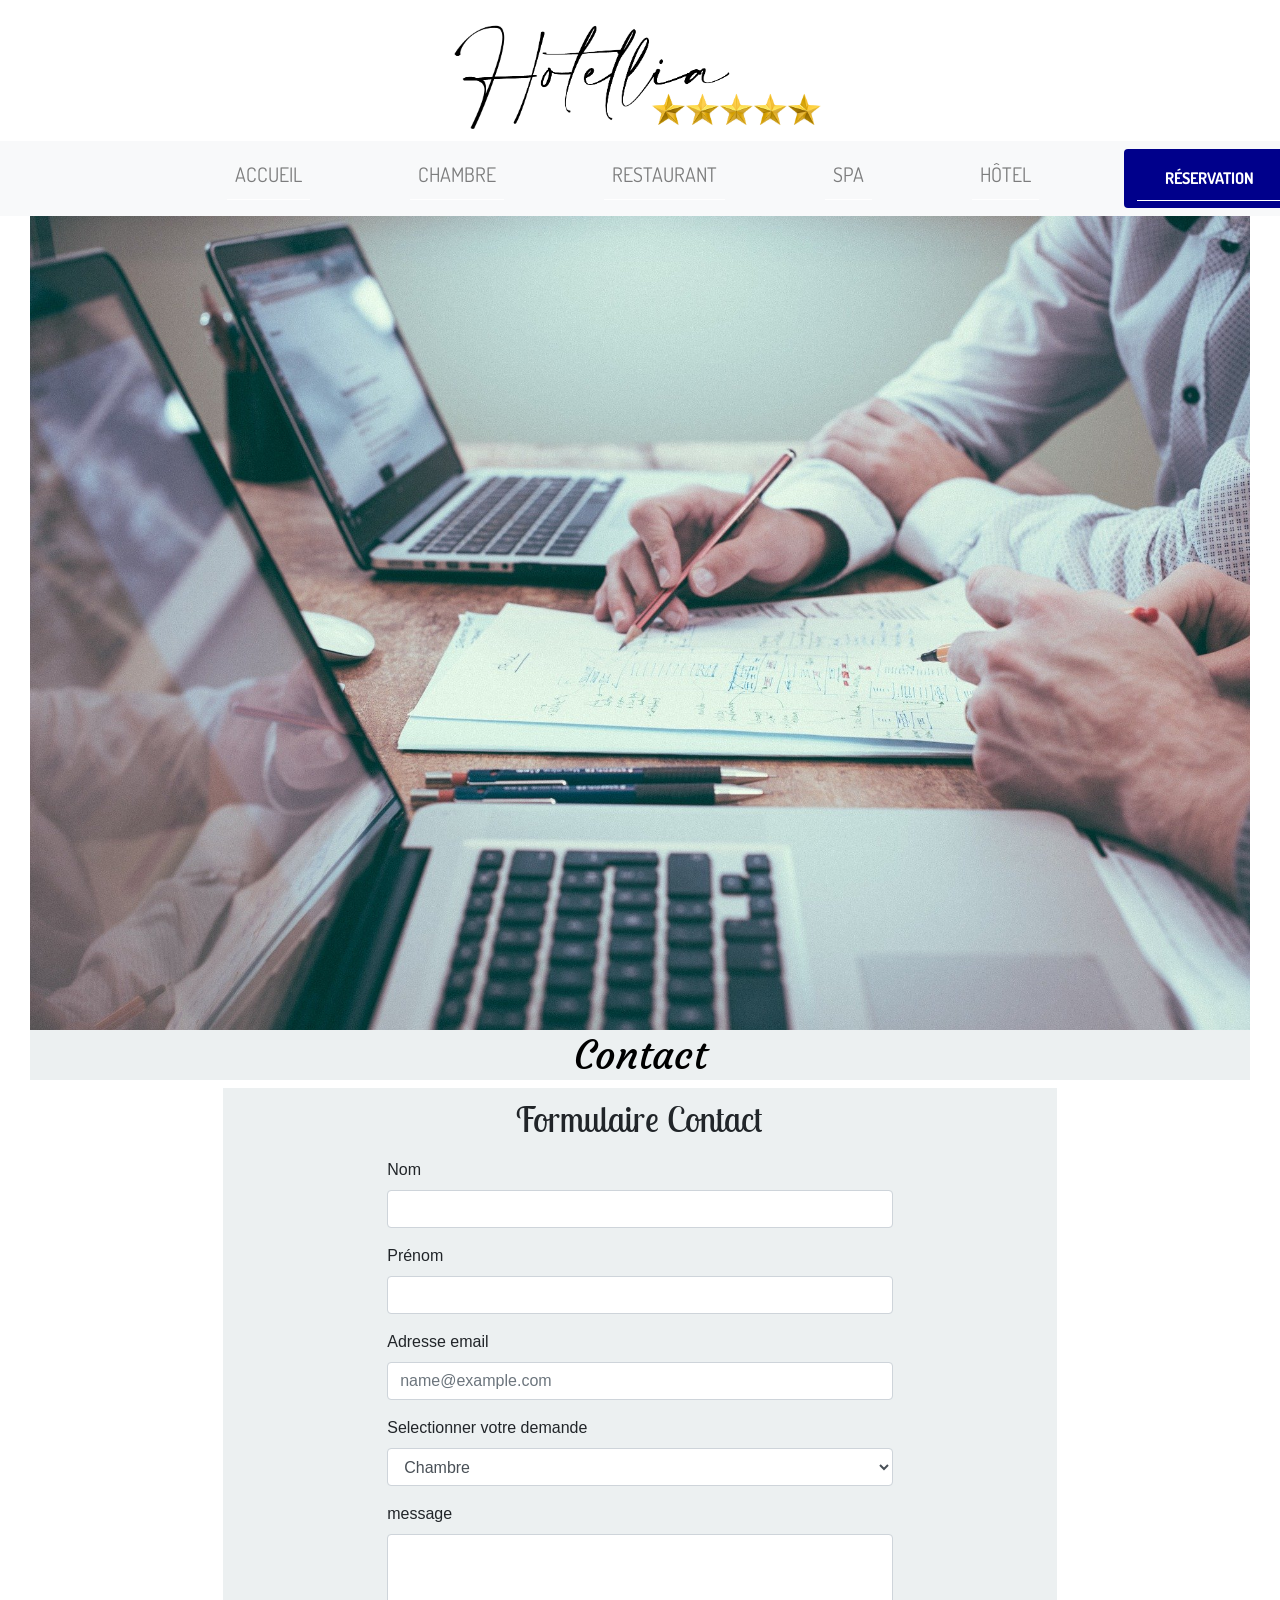
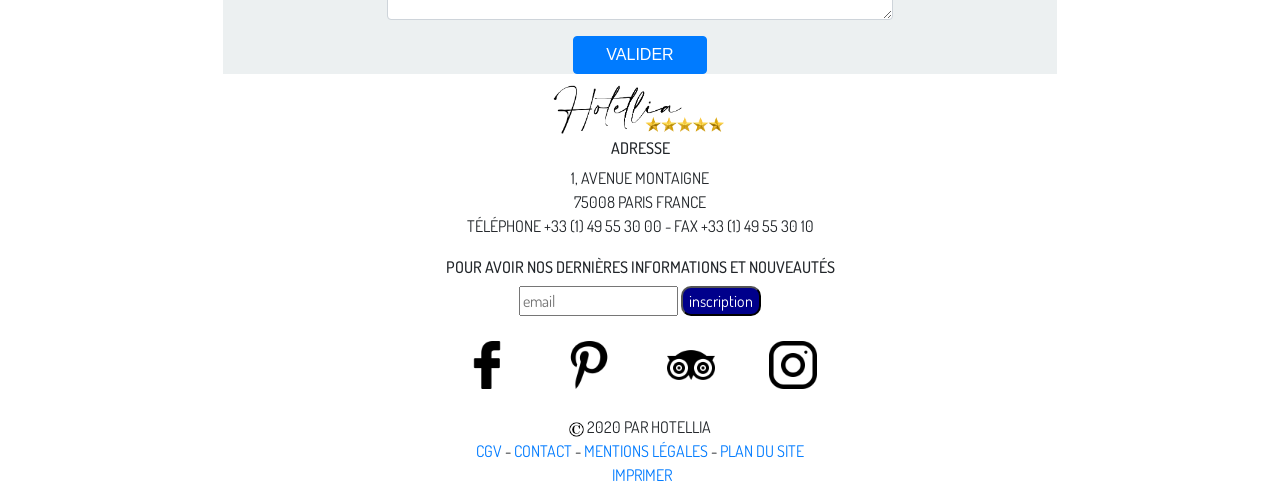
<file: formulaire/contact.html>
<!DOCTYPE html>
<html>
    <head>
    <meta charset="utf-8" />
    <meta http-equiv="X-UA-Compatible" content="IE=edge">
    <meta name="viewport" content="width=device-width, initial-scale=1, shrink-to-fit=no">
    <!-- meta pour référencement -->
    <meta name="description" content="L'hôtel Hotellia cinq étoiles vous propose ses chambres luxueuses, son restaurant avec chef étoilé ainsi qu'un spa pensé pour votre bien être en plein coeur de Paris.">
    <meta name="keywords" content="hotel Hotellia, hôtel, hotel avenue montaigne, 5 étoiles, paris, hôtellia, restaurant, restaurant parimis hotellia paris, chef étoilé, massage, massage paris, haute gastronomie, luxe, design, vue tour eiffel">
    <title>Contact</title>
    <link rel="shortcut icon" type="image/png" href="images/favicon.png">
     <link href="https://fonts.googleapis.com/css?family=Amaranth|Courgette|Dosis|Lobster+Two|Montserrat&display=swap" rel="stylesheet">
    <link rel="stylesheet" type="text/css" href="style.css">
    <link rel="stylesheet" href="https://stackpath.bootstrapcdn.com/bootstrap/4.4.1/css/bootstrap.min.css" integrity="sha384-Vkoo8x4CGsO3+Hhxv8T/Q5PaXtkKtu6ug5TOeNV6gBiFeWPGFN9MuhOf23Q9Ifjh" crossorigin="anonymous">  
    <script src="https://code.jquery.com/jquery-3.4.1.slim.min.js" integrity="sha384-J6qa4849blE2+poT4WnyKhv5vZF5SrPo0iEjwBvKU7imGFAV0wwj1yYfoRSJoZ+n" crossorigin="anonymous"></script>
    <script src="https://cdn.jsdelivr.net/npm/popper.js@1.16.0/dist/umd/popper.min.js" integrity="sha384-Q6E9RHvbIyZFJoft+2mJbHaEWldlvI9IOYy5n3zV9zzTtmI3UksdQRVvoxMfooAo" crossorigin="anonymous"></script>
    <script src="https://stackpath.bootstrapcdn.com/bootstrap/4.4.1/js/bootstrap.min.js" integrity="sha384-wfSDF2E50Y2D1uUdj0O3uMBJnjuUD4Ih7YwaYd1iqfktj0Uod8GCExl3Og8ifwB6" crossorigin="anonymous"></script>
 </head>
    
    <body>
    
<!--    haut de page-->
        <header >
        <img class="col-4 offset-4 col-sm-4 offset-sm-4  col-md-4 offset-md-4  col-lg-4 offset-lg-4" src="images/hotellia1.png" alt="logo hotellia" href="\restaurant\index.html" >
        </header>
        
<!--        nav bar-->
<nav class="navbar navbar-expand-lg navbar-light bg-light   col-md-12 col-lg-12 sticky-top ">
  
  <button class="navbar-toggler" type="button" data-toggle="collapse" data-target="#navbarNavDropdown" aria-controls="navbarNavDropdown" aria-expanded="false" aria-label="Toggle navigation">
    <span class="navbar-toggler-icon"></span>
  </button>
  <div class=" side-menu col-lg-12 collapse navbar-collapse" id="navbarNavDropdown">

    <ul class="navbar-nav">


          <li class="nav-item">
        <a class="nav-link" href="..\index.html"> Accueil <span class="sr-only">(current)</span></a>
        </li>
      
        
      
      <li class="nav-item">
        <a class="nav-link" href="..\chambre\index.html">Chambre <span class="sr-only">(current)</span></a>
        <ul>
            <li><a href="..\chambre\chbre\classique.html"> Chambre Classique</a></li>
            <li><a href="..\chambre\chbre\confort.html">Chambre Confort</a></li>
            <li><a href="..\chambre\chbre\luxe.html">Chambre De luxe</a></li>
            <li><a href="..\chambre\chbre\suit.html">Suite</a></li>        
        </ul>
      </li>
      <li class="nav-item">
        <a class="nav-link" href="..\restaurant\restaurant.html">Restaurant 
            <span class="sr-only">(current)</span></a>
      </li>
      <li class="nav-item">
        <a class="nav-link" href="..\spa\index.html#">Spa<span class="sr-only">(current)</span></a>
        <ul class="sub_menu">
            
            <li><a href="../spa/carteSpa/carteSpa.html">Nos prestations</a></li>
        </ul>
      </li>
      <li class="nav-item">
        <a class="nav-link" href="..\hotel\index.html">Hôtel <span class="sr-only">(current)</span></a>
        <ul class=" nodisplay sub-menu">
  
                 <li><a href="../hotel/quiSommesNous/index.html">Qui sommes-nous</a></li>
                <li><a href="#">Contact</a></li>
                <li><a href="recrutement.html">Recrutement</a></li>
                <li><a href="../planDuSite/plan.html">Plan Du Site</a></li>
        </ul>
      </li>
       <button type="button" class="btn boutonReserv text-uppercase text-break col-md-2 offset-md-1 col-lg-2"><a href="../formulaire/reservation.html" ><strong>Réservation</strong>
        </a></button>
      
      
    </ul>
  </div>
</nav>
<!-- Page contact-->
<div class="container-fluid">   
    <div class="col-12 col-sm-12 col-md-12 col-lg-12 ">
        <img src="contact.jpg" alt="page contact" class="paris img-fluid" >
        <h1 class="text col-lg-12">Contact</h1>
    </div>

    <!------  Form--------> 
     
 <form class="col-12 col-sm-12 col-md-12 offset-lg-2 col-lg-8 myForm">
     <h2 class=" col-12 col-sm-12 col-md-8 offset-md-4 col-lg-8 offset-lg-4">Formulaire Contact</h2>
        <div class="form-group col-12 col-sm-12 col-md-8 offset-md-2 col-lg-8 offset-lg-2">
                <label for="inputEmail4">Nom</label>
                <input type="text" class="form-control" id="inputEmail4" required="required">
        </div>
        <div class="form-group col-12 col-sm-12 col-md-8 offset-md-2 col-lg-8 offset-lg-2">
          <label for="inputEmail4">Prénom</label>
          <input type="text" class="form-control" id="inputEmail4" required="required">
        </div>
     <div class="form-group col-12 col-sm-12 col-md-8 offset-md-2 col-lg-8 offset-lg-2">
            <label for="exampleFormControlInput1">Adresse email</label>
            <input type="email" class="form-control" id="exampleFormControlInput1" placeholder="name@example.com">
        </div>
        <div class="form-group col-12 col-sm-12 col-md-8 offset-md-2 col-lg-8 offset-lg-2">
            <label for="exampleFormControlSelect1">Selectionner votre demande</label>
                <select class="form-control" id="exampleFormControlSelect1">
                    <option>Chambre</option>
                    <option>Hotel</option>
                    <option>Restaurant</option>
                    <option>Spa</option>
                    <option>Autre</option>
                </select>
        </div>
  
        <div class="form-group  col-12 col-sm-12 col-md-8 offset-md-2 col-lg-8 offset-lg-2">
            <label for="exampleFormControlTextarea1">message</label>
                <textarea class="form-control" id="exampleFormControlTextarea1" rows="3"></textarea>
        </div>

        <button type="submit" class="btn btn-primary  col-3 offset-5 col-sm-3 offset-sm-5 col-md-2 offset-md-5 col-lg-2 offset-lg-5">VALIDER</button>
    </form>

</div>    
    
<!--
    pied de page
    
-->
 <footer>
       <img src="images/hotellia1.png" class="offset-5 col-2 offset-5 offset-sm-5 col-sm-2 offset-sm-5 offset-md-5  col-md-2 offset-md-5 offset-lg-5 col-lg-2 offset-lg-5">
        
        <div>
            <h6 class="text-center"> Adresse</h6>
        </div>
     
        <div class="text-center">
            1, avenue Montaigne
        </div>
     
        <div class="text-center">
            75008 Paris FRANCE
        </div>
     
        <div class="text-center">
            Téléphone +33 (1) 49 55 30 00 - Fax +33 (1) 49 55 30 10
        </div>

        <div>
            <h6 class="text-center space">Pour avoir nos dernières informations et nouveautés</h6>
            
            <form action="" class="text-center">
                <input type="email" name="emailaddress" placeholder="email">
                <input type="submit" name="inscription" value="inscription" class="button">
            </form>
        </div>
     
        <div class="text-center">
            <a href="https://www.facebook.com/" >
                <img class="petit" src="images/facebook-logo.png">
            </a>   
            <a href="https://www.pinterest.fr/">
                <img class="petit" src="images/pinterest.png">
            </a>
            <a href="https://www.tripadvisor.fr/">
                <img class="petit" src="images/tripadvisor.png">
            </a>
            <a href="https://www.instagram.com/">
                <img class="petit" src="images/instagram.png">
            </a>
        </div>
     
        <div class="text-center">
            <img src="images/logo-symbole-copyright-images-photos-gratuites-1560x1560.jpg" class="copyright"> 2020 Par Hotellia 
        </div>
        
        <div class="text-center"> 
            <a href="../cgv/cgv.html">CGV</a> 
            <span>-</span> 
            <a href="../formulaire/contact.html">Contact</a>
            <span>-</span> 
            <a href="../mentionsLegales/mLegal.html">Mentions légales</a> 
            <span>-</span> 
            <a href="#">Plan du site</a> 
            <a href="#" title="imprimer" onclick="window.print();">
                <i class="fas fa-print"></i>
					<br>
					<p>&nbsp;Imprimer</p>
             </a>

        </div> 
    </footer>
        
   
    
    </body>
</html>
</file>
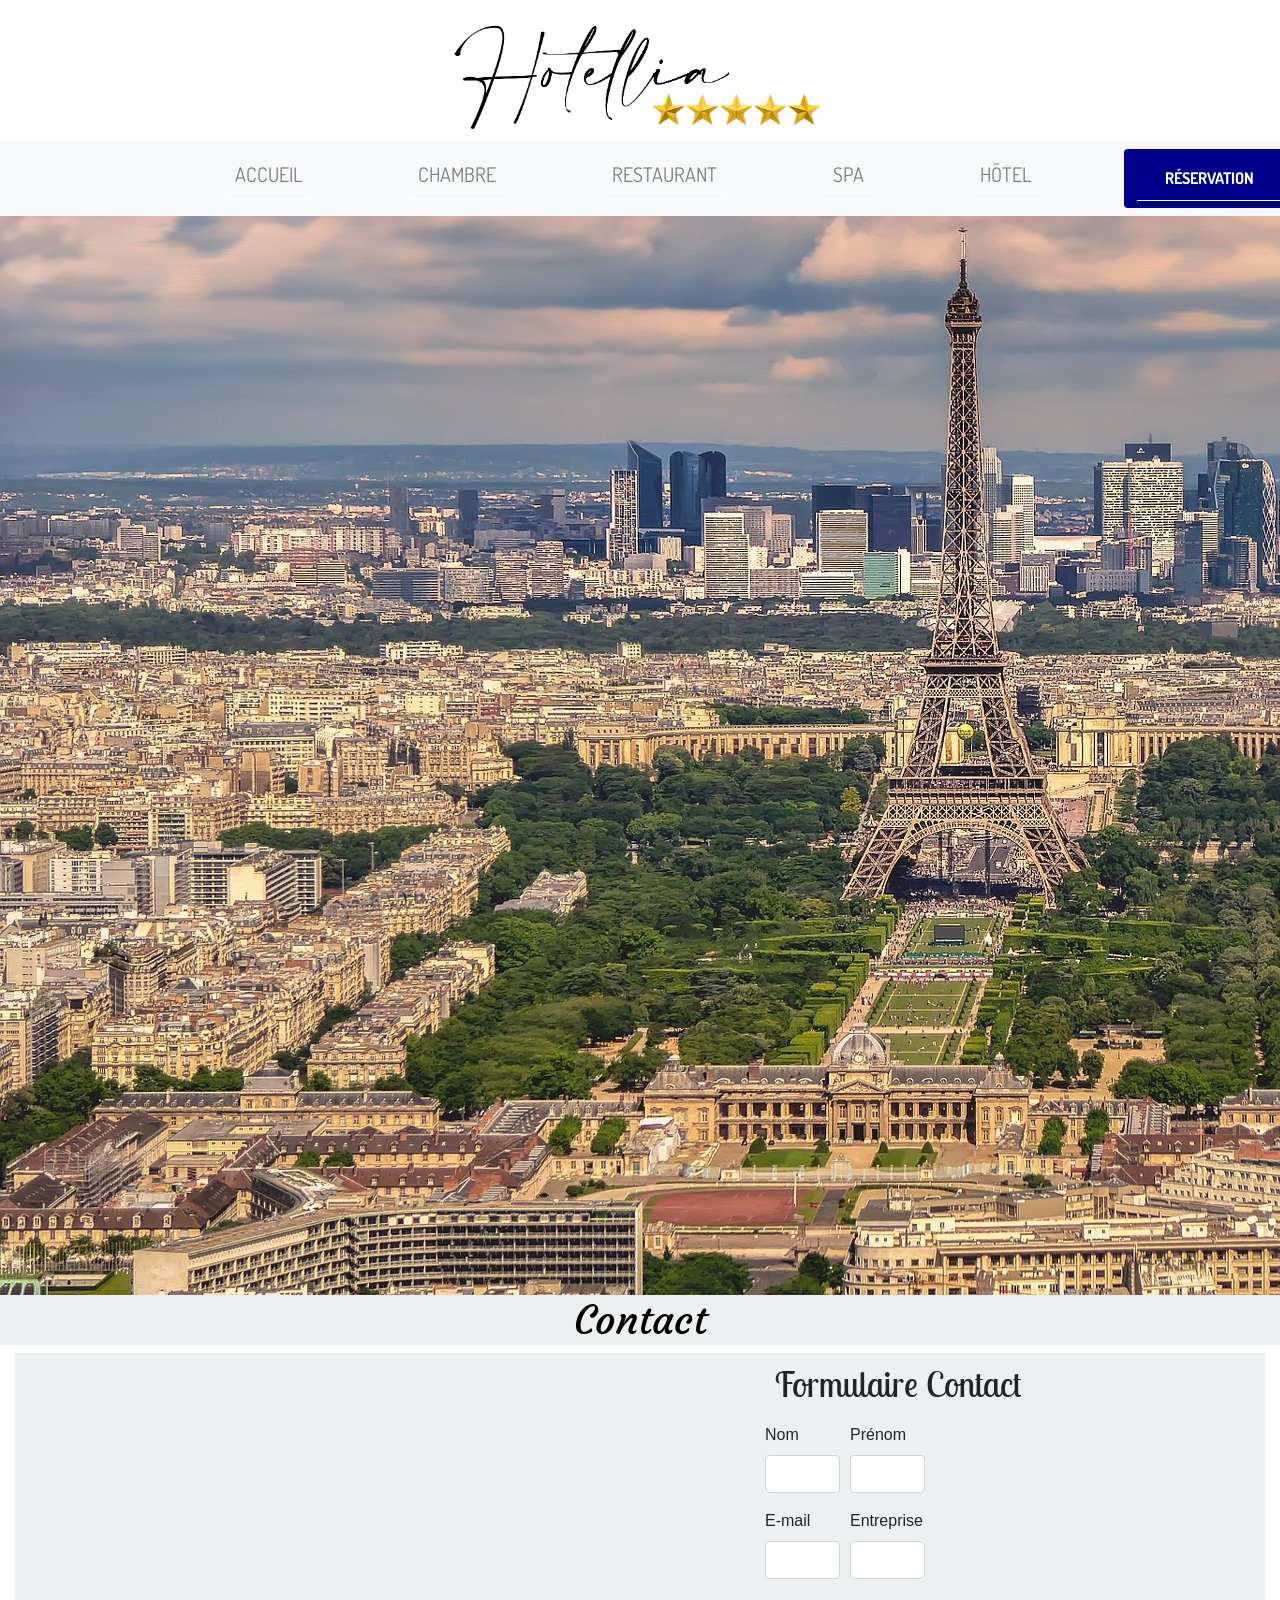
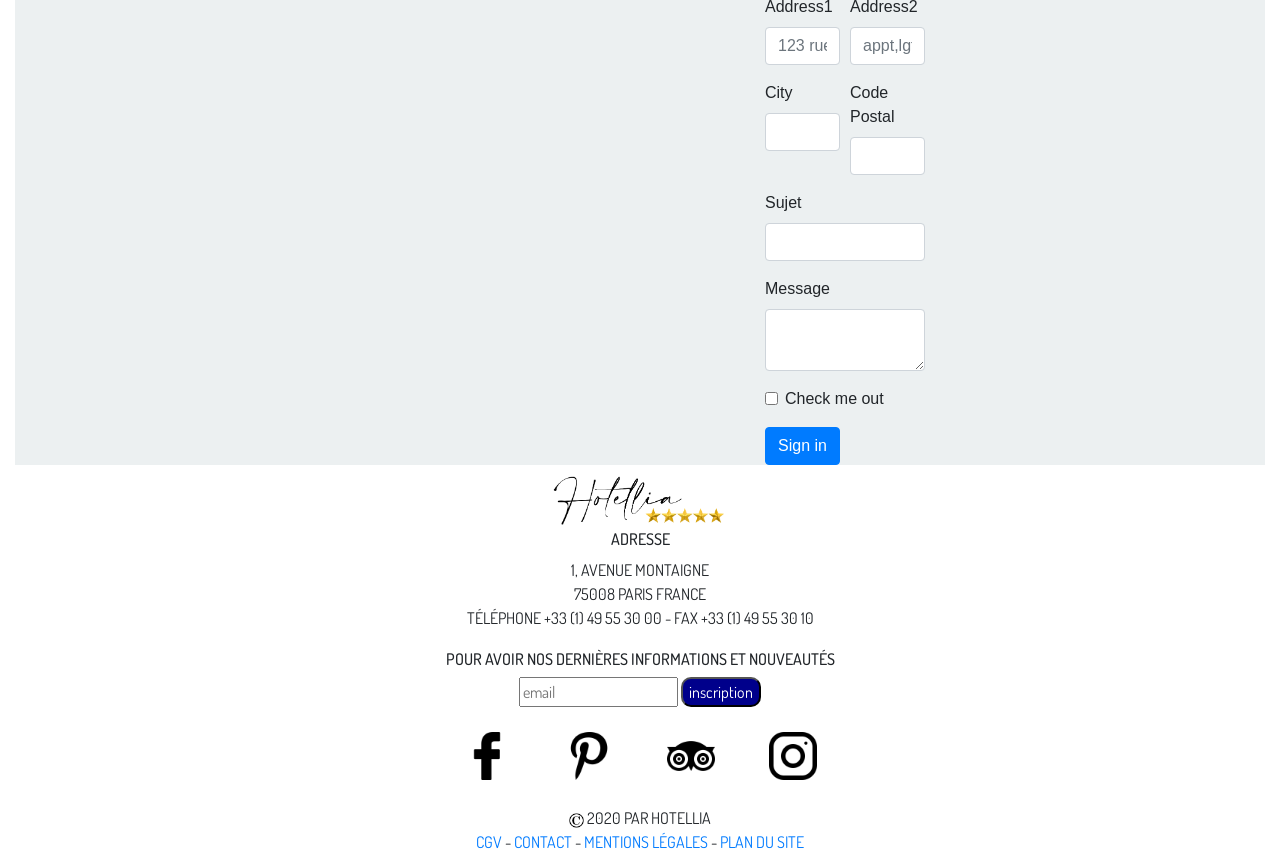
<file: formulaire/contact2.html>
<!DOCTYPE html>
<html>
  <head>
    <meta charset="utf-8" />
    <meta http-equiv="X-UA-Compatible" content="IE=edge">
    <meta name="viewport" content="width=device-width, initial-scale=1, shrink-to-fit=no">
    <!-- meta pour référencement -->
    <meta name="description" content="L'hôtel Hotellia cinq étoiles vous propose ses chambres luxueuses, son restaurant avec chef étoilé ainsi qu'un spa pensé pour votre bien être en plein coeur de Paris.">
    <meta name="keywords" content="hotel Hotellia, hôtel, hotel avenue montaigne, 5 étoiles, paris, hôtellia, restaurant, restaurant parimis hotellia paris, chef étoilé, massage, massage paris, haute gastronomie, luxe, design, vue tour eiffel">
    <title>Coontact</title>
    <link rel="shortcut icon" type="image/png" href="images/favicon.png">
     <link href="https://fonts.googleapis.com/css?family=Amaranth|Courgette|Dosis|Lobster+Two|Montserrat&display=swap" rel="stylesheet">
    <link rel="stylesheet" type="text/css" href="style.css">
    <link rel="stylesheet" href="https://stackpath.bootstrapcdn.com/bootstrap/4.4.1/css/bootstrap.min.css" integrity="sha384-Vkoo8x4CGsO3+Hhxv8T/Q5PaXtkKtu6ug5TOeNV6gBiFeWPGFN9MuhOf23Q9Ifjh" crossorigin="anonymous">  
    <script src="https://code.jquery.com/jquery-3.4.1.slim.min.js" integrity="sha384-J6qa4849blE2+poT4WnyKhv5vZF5SrPo0iEjwBvKU7imGFAV0wwj1yYfoRSJoZ+n" crossorigin="anonymous"></script>
    <script src="https://cdn.jsdelivr.net/npm/popper.js@1.16.0/dist/umd/popper.min.js" integrity="sha384-Q6E9RHvbIyZFJoft+2mJbHaEWldlvI9IOYy5n3zV9zzTtmI3UksdQRVvoxMfooAo" crossorigin="anonymous"></script>
    <script src="https://stackpath.bootstrapcdn.com/bootstrap/4.4.1/js/bootstrap.min.js" integrity="sha384-wfSDF2E50Y2D1uUdj0O3uMBJnjuUD4Ih7YwaYd1iqfktj0Uod8GCExl3Og8ifwB6" crossorigin="anonymous"></script>
 </head>
    <body>
    
<!--    haut de page-->
        <header >
        <img class="col-4 offset-4 col-sm-4 offset-sm-4  col-md-4 offset-md-4  col-lg-4 offset-lg-4" src="images/hotellia1.png"href="\restaurant\index.html" >
        </header>
        
<!--        nav bar-->
<nav class="navbar navbar-expand-lg navbar-light bg-light   col-md-12 col-lg-12 sticky-top ">
  
  <button class="navbar-toggler" type="button" data-toggle="collapse" data-target="#navbarNavDropdown" aria-controls="navbarNavDropdown" aria-expanded="false" aria-label="Toggle navigation">
    <span class="navbar-toggler-icon"></span>
  </button>
  <div class=" side-menu col-lg-12 collapse navbar-collapse" id="navbarNavDropdown">

    <ul class="navbar-nav">


          <li class="nav-item">
        <a class="nav-link" href="..\index.html"> Accueil <span class="sr-only">(current)</span></a>
        </li>
      
        
      
      <li class="nav-item">
        <a class="nav-link" href="..\chambre\index.html">Chambre <span class="sr-only">(current)</span></a>
        <ul>
            <li><a href="..\chambre\chbre\classique.html"> Chambre Classique</a></li>
            <li><a href="..\chambre\chbre\confort.html">Chambre Confort</a></li>
            <li><a href="..\chambre\chbre\luxe.html">Chambre De luxe</a></li>
            <li><a href="..\chambre\chbre\suit.html">Suite</a></li>        
        </ul>
      </li>
      <li class="nav-item">
        <a class="nav-link" href="..\restaurant\restaurant.html">Restaurant 
            <span class="sr-only">(current)</span></a>
      </li>
      <li class="nav-item">
        <a class="nav-link" href="..\spa\index.html#">Spa<span class="sr-only">(current)</span></a>
        <ul class="sub_menu">
            
            <li><a href="../spa/carteSpa/carteSpa.html">Nos prestations</a></li>
        </ul>
      </li>
      <li class="nav-item">
        <a class="nav-link" href="..\hotel\index.html">Hôtel <span class="sr-only">(current)</span></a>
        <ul class=" nodisplay sub-menu">
  
                 <li><a href="#">Qui sommes-nous</a></li>
                <li><a href="#">Contact</a></li>
                <li><a href="#">Recrutement</a></li>
        </ul>
      </li>
       <button type="button" class="btn boutonReserv text-uppercase text-break col-md-2 offset-md-1 col-lg-2"><a href="../formulaire/reservation.html" ><strong>Réservation</strong>
        </a></button>
      
      
    </ul>
  </div>
</nav>
<!-- carroussel d'images-->

    <div>
        <img src="t1.jpg" class="resto" >
        <h1 class="text col-lg-12">Contact</h1>
    </div>

    <!------  Form--------> 
<div class="container-fluid">
   <form class="myForm">
        <h2>Formulaire Contact</h2> 
  <div class="form-row">
    <div class="form-group col-md-2">
      <label for="inputEmail4">Nom</label>
      <input type="text" class="form-control" id="inputEmail4" required="required">
    </div>
    <div class="form-group col-md-2">
      <label for="inputEmail4">Prénom</label>
      <input type="text" class="form-control" id="inputEmail4" required="required">
    </div>
  </div>
  <div class="form-row">
    <div class="form-group col-md-2">
      <label for="inputEmail4">E-mail</label>
      <input type="email" class="form-control" id="inputEmail4" required="required">
    </div>
    <div class="form-group col-md-2">
      <label for="inputEmail4">Entreprise</label>
      <input type="text" class="form-control" id="inputEmail4" required="required">
    </div>
 </div>
   <div class="form-row">
    <div class="form-group col-md-2">
      <label for="inputEmail4">Address1</label>
      <input type="email" class="form-control" id="inputEmail4" placeholder="123 rue" required="required">
    </div>
    <div class="form-group col-md-2">
      <label for="inputEmail4">Address2</label>
      <input type="text" class="form-control" id="inputEmail4" placeholder="appt,lgt" required="required">
    </div>
 </div>
  <div class="form-row">
    <div class="form-group col-md-2">
      <label for="inputCity">City</label>
      <input type="text" class="form-control" id="inputCity" required="required">
    </div>
    
    <div class="form-group col-md-2">
      <label for="inputZip">Code Postal</label>
      <input type="text" class="form-control" id="inputZip" required="required">
    </div>
  </div>
  <div class="form-row">
    <div class="form-group col-md-4">
      <label for="inputSujet">Sujet</label>
      <input type="text" class="form-control" id="inputSujet">
    </div>
  </div>
   <div class="form-row">
    <div class="form-group col-md-4">
      <label for="inputMsg">Message</label>
      <textarea type="text-area" class="form-control" id="inputMsg"></textarea>
    </div>
  </div>
  <div class="form-group">
    <div class="form-check">
      <input class="form-check-input" type="checkbox" id="gridCheck">
      <label class="form-check-label" for="gridCheck">
        Check me out
      </label>
    </div>
  </div>
  <button type="submit" class="btn btn-primary">Sign in</button>
</form>

</div>        

    
<!--
    pied de page
    
-->
    <footer>
       <img src="images/hotellia1.png" class="offset-5 col-2 offset-5 offset-sm-5 col-sm-2 offset-sm-5 offset-md-5  col-md-2 offset-md-5 offset-lg-5 col-lg-2 offset-lg-5">
        
        <div>
            <h6 class="text-center"> Adresse</h6>
        </div>
        <div class="text-center">
        1, avenue Montaigne
        </div>
        <div class="text-center">
        75008 Paris FRANCE
        </div>
        <div class="text-center">
        Téléphone +33 (1) 49 55 30 00 - Fax +33 (1) 49 55 30 10
        </div>

        <div>
        <h6 class="text-center space">Pour avoir nos dernières informations et nouveautés</h6>
<form action="" class="text-center">
  <input type="email" name="emailaddress" placeholder="email">
  <input type="submit" name="inscription" value="inscription" class="button">
</form>
        </div>
        <div class="text-center">
            <a href="https://www.facebook.com/" >
                <img class="petit" src="images/facebook-logo.png">
            </a>   
            <a href="https://www.pinterest.fr/">
                <img class="petit" src="images/pinterest.png">
            </a>
            <a href="https://www.tripadvisor.fr/">
                <img class="petit" src="images/tripadvisor.png">
            </a>
            <a href="https://www.instagram.com/">
                <img class="petit" src="images/instagram.png">
            </a>
        </div>
        <div class="text-center">
        <img src="images/logo-symbole-copyright-images-photos-gratuites-1560x1560.jpg" class="copyright"> 2020 Par Hotellia 
        </div>
        
        <div class="text-center">
            
          <a href="../cgv/cgv.html">CGV</a> 
            <span>-</span> 
            <a href="../formulaire/contact.html">Contact</a>
            <span>-</span> 
            <a href="../mentionsLegales/mLegal.html">Mentions légales</a> 
            <span>-</span> 
            <a href="#">Plan du site</a>
        
        </div> 
    </footer>
        
    <script src="https://code.jquery.com/jquery-3.4.1.slim.min.js" integrity="sha384-J6qa4849blE2+poT4WnyKhv5vZF5SrPo0iEjwBvKU7imGFAV0wwj1yYfoRSJoZ+n" crossorigin="anonymous"></script>
<script src="https://cdn.jsdelivr.net/npm/popper.js@1.16.0/dist/umd/popper.min.js" integrity="sha384-Q6E9RHvbIyZFJoft+2mJbHaEWldlvI9IOYy5n3zV9zzTtmI3UksdQRVvoxMfooAo" crossorigin="anonymous"></script>
<script src="https://stackpath.bootstrapcdn.com/bootstrap/4.4.1/js/bootstrap.min.js" integrity="sha384-wfSDF2E50Y2D1uUdj0O3uMBJnjuUD4Ih7YwaYd1iqfktj0Uod8GCExl3Og8ifwB6" crossorigin="anonymous"></script>
    
    </body>
</html>
</file>
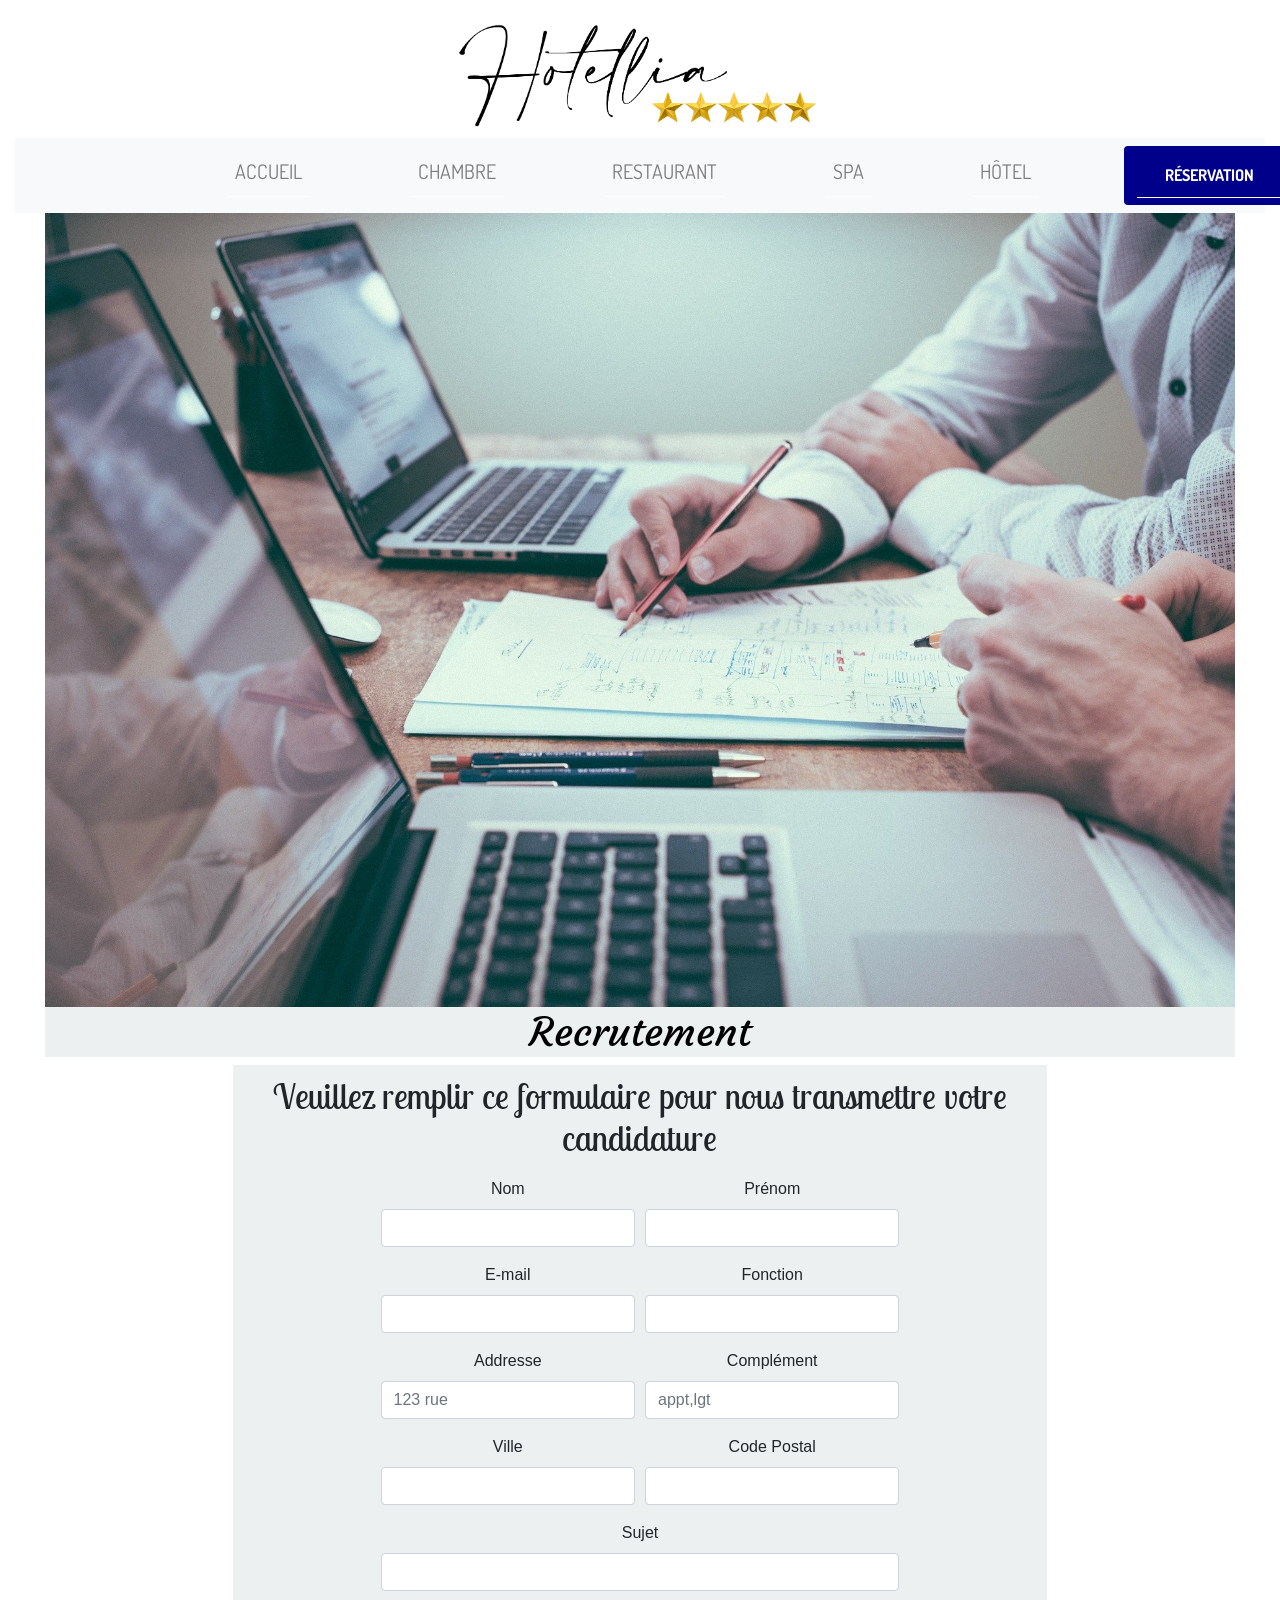
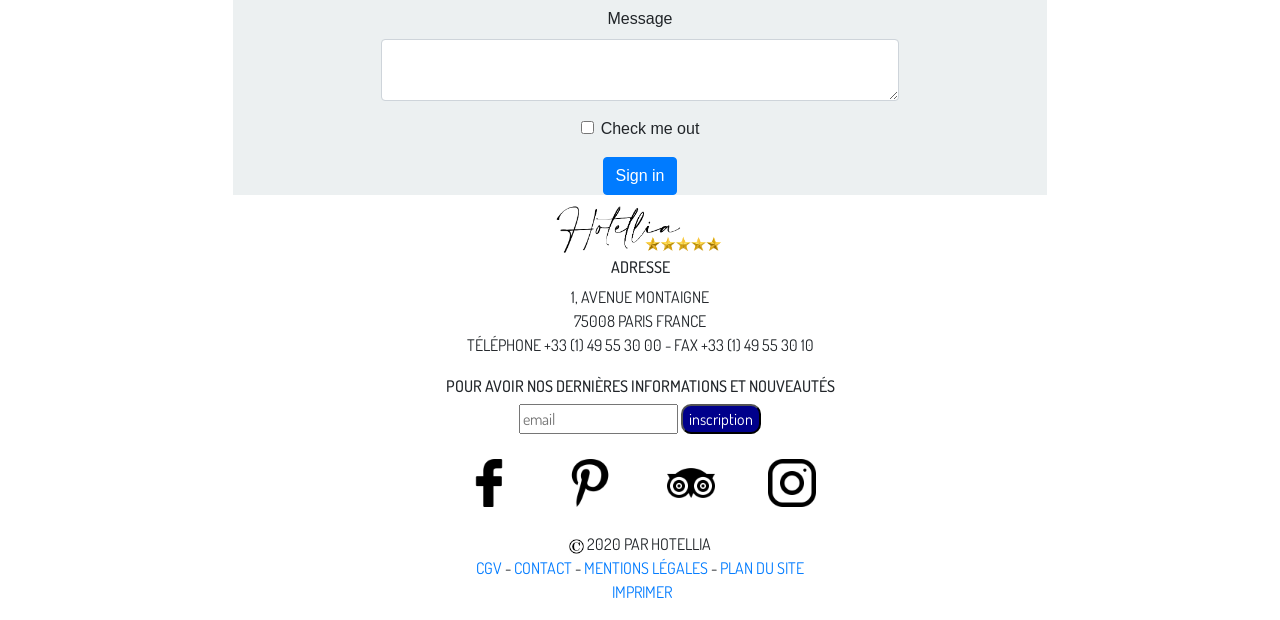
<file: formulaire/recrutement.html>
<!DOCTYPE html>
<html>
    <head>
    <meta charset="utf-8" />
    <meta http-equiv="X-UA-Compatible" content="IE=edge">
    <meta name="viewport" content="width=device-width, initial-scale=1, shrink-to-fit=no">
    <!-- meta pour référencement -->
    <meta name="description" content="L'hôtel Hotellia cinq étoiles vous propose ses chambres luxueuses, son restaurant avec chef étoilé ainsi qu'un spa pensé pour votre bien être en plein coeur de Paris.">
    <meta name="keywords" content="hotel Hotellia, hôtel, hotel avenue montaigne, 5 étoiles, paris, hôtellia, restaurant, restaurant parimis hotellia paris, chef étoilé, massage, massage paris, haute gastronomie, luxe, design, vue tour eiffel">
    <title>Recrutement</title>
    <link rel="shortcut icon" type="image/png" href="images/favicon.png">
     <link href="https://fonts.googleapis.com/css?family=Amaranth|Courgette|Dosis|Lobster+Two|Montserrat&display=swap" rel="stylesheet">
    <link rel="stylesheet" type="text/css" href="style.css">
    <link rel="stylesheet" href="https://stackpath.bootstrapcdn.com/bootstrap/4.4.1/css/bootstrap.min.css" integrity="sha384-Vkoo8x4CGsO3+Hhxv8T/Q5PaXtkKtu6ug5TOeNV6gBiFeWPGFN9MuhOf23Q9Ifjh" crossorigin="anonymous">  
    <script src="https://code.jquery.com/jquery-3.4.1.slim.min.js" integrity="sha384-J6qa4849blE2+poT4WnyKhv5vZF5SrPo0iEjwBvKU7imGFAV0wwj1yYfoRSJoZ+n" crossorigin="anonymous"></script>
    <script src="https://cdn.jsdelivr.net/npm/popper.js@1.16.0/dist/umd/popper.min.js" integrity="sha384-Q6E9RHvbIyZFJoft+2mJbHaEWldlvI9IOYy5n3zV9zzTtmI3UksdQRVvoxMfooAo" crossorigin="anonymous"></script>
    <script src="https://stackpath.bootstrapcdn.com/bootstrap/4.4.1/js/bootstrap.min.js" integrity="sha384-wfSDF2E50Y2D1uUdj0O3uMBJnjuUD4Ih7YwaYd1iqfktj0Uod8GCExl3Og8ifwB6" crossorigin="anonymous"></script>
 </head>
    
    <body class="container-fluid">
    
<!--    haut de page-->
        <header >
        <img class="col-4 offset-4 col-sm-4 offset-sm-4  col-md-4 offset-md-4  col-lg-4 offset-lg-4" src="images/hotellia1.png" alt="logo hotellia" href="\restaurant\index.html" >
        </header>
        
<!--        nav bar-->
<nav class="navbar navbar-expand-lg navbar-light bg-light   col-md-12 col-lg-12 sticky-top ">
  
  <button class="navbar-toggler" type="button" data-toggle="collapse" data-target="#navbarNavDropdown" aria-controls="navbarNavDropdown" aria-expanded="false" aria-label="Toggle navigation">
    <span class="navbar-toggler-icon"></span>
  </button>
  <div class=" side-menu col-lg-12 collapse navbar-collapse" id="navbarNavDropdown">

    <ul class="navbar-nav">


          <li class="nav-item">
        <a class="nav-link" href="..\index.html"> Accueil <span class="sr-only">(current)</span></a>
        </li>
      
        
      
      <li class="nav-item">
        <a class="nav-link" href="..\chambre\index.html">Chambre <span class="sr-only">(current)</span></a>
        <ul>
            <li><a href="..\chambre\chbre\classique.html"> Chambre Classique</a></li>
            <li><a href="..\chambre\chbre\confort.html">Chambre Confort</a></li>
            <li><a href="..\chambre\chbre\luxe.html">Chambre De luxe</a></li>
            <li><a href="..\chambre\chbre\suit.html">Suite</a></li>        
        </ul>
      </li>
      <li class="nav-item">
        <a class="nav-link" href="..\restaurant\restaurant.html">Restaurant 
            <span class="sr-only">(current)</span></a>
      </li>
      <li class="nav-item">
        <a class="nav-link" href="..\spa\index.html#">Spa<span class="sr-only">(current)</span></a>
        <ul class="sub_menu">
            
            <li><a href="../spa/carteSpa/carteSpa.html">Nos prestations</a></li>
        </ul>
      </li>
      <li class="nav-item">
        <a class="nav-link" href="..\hotel\index.html">Hôtel <span class="sr-only">(current)</span></a>
        <ul class=" nodisplay sub-menu">
  
                    <li><a href="../hotel/quiSommesNous/index.html">Qui sommes-nous</a></li>
                <li><a href="contact.html">Contact</a></li>
                <li><a href="#">Recrutement</a></li>
            <li><a href="../planDuSite/plan.html">Plan Du Site</a></li>
        </ul>
      </li>
       <button type="button" class="btn boutonReserv text-uppercase text-break col-md-2 offset-md-1 col-lg-2"><a href="../formulaire/reservation.html" ><strong>Réservation</strong>
        </a></button>
      
      
    </ul>
  </div>
</nav>
<!-- Page recrutement-->
<div class="container-fluid">
            <div class="col-12 col-sm-12 col-md-12 col-lg-12 ">
                <img src="contact.jpg" alt="page reutement" class="paris img-fluid" >
                <h1 class="text col-lg-12">Recrutement</h1>
            </div>

    <!------  Form--------> 

           <form class="myForm col-12 col-sm-12 col-md-8 offset-md-8 col-lg-8 offset-lg-2 text-center">
                <h2>Veuillez remplir ce formulaire pour nous transmettre votre candidature</h2>

          <div class="form-row">
            <div class="form-group  col-6 col-sm-6 offse-md-2 col-md-4  offset-lg-2 col-lg-4">
              <label for="inputEmail4">Nom</label>
              <input type="text" class="form-control" id="inputEmail4" required="required">
            </div>
            <div class="form-group col-6 col-sm-6 col-md-4 col-lg-4">
              <label for="inputEmail4">Prénom</label>
              <input type="text" class="form-control" id="inputEmail4" required="required">
            </div>
          </div>
          <div class="form-row">
            <div class="col-6 col-sm-6 offset-md-2 col-md-4 offset-lg-2 col-lg-4">
              <label for="inputEmail4">E-mail</label>
              <input type="email" class="form-control" id="inputEmail4" required="required">
            </div>
            <div class="form-group col-6 col-sm-6 col-md-4 col-lg-4">
              <label for="inputEmail4">Fonction</label>
              <input type="text" class="form-control" id="inputEmail4" required="required">
            </div>
         </div>
           <div class="form-row">
            <div class="form-group col-12 col-sm-12 offset-md-2 col-md-4 offset-lg-2 col-lg-4">
              <label for="inputEmail4">Addresse</label>
              <input type="email" class="form-control" id="inputEmail4" placeholder="123 rue" required="required">
            </div>
            <div class="form-group col-12 col-sm-12 col-md-4 col-lg-4">
              <label for="inputEmail4">Complément</label>
              <input type="text" class="form-control" id="inputEmail4" placeholder="appt,lgt" required="required">
            </div>
         </div>
          <div class="form-row">
            <div class="form-group col-6 col-sm-6 offset-md-2 col-md-4 offset-lg-2 col-lg-4">
              <label for="inputCity">Ville</label>
              <input type="text" class="form-control" id="inputCity" required="required">
            </div>

            <div class="form-group col-6 col-sm-6 col-md-4 col-lg-4">
              <label for="inputZip">Code Postal</label>
              <input type="text" class="form-control" id="inputZip" required="required">
            </div>
          </div>
          <div class="form-row">
            <div class="form-group col-12 col-sm-12 offset-md-2 col-md-8 offset-lg-2 col-lg-8">
              <label for="inputSujet">Sujet</label>
              <input type="text" class="form-control" id="inputSujet">
            </div>
          </div>
           <div class="form-row">
            <div class="form-group col-12 col-sm-12 offset-md-2 col-md-8 offset-lg-2 col-lg-8">
              <label for="inputMsg">Message</label>
              <textarea type="text-area" class="form-control" id="inputMsg"></textarea>
            </div>
          </div>
          <div class="form-group">
            <div class="form-check">
              <input class="form-check-input" type="checkbox" id="gridCheck">
              <label class="form-check-label" for="gridCheck">
                Check me out
              </label>
            </div>
          </div>
          <button type="submit" class="btn btn-primary">Sign in</button>
        </form>        
</div>
    
<!--
    pied de page
    
-->
    <footer>
       <img src="images/hotellia1.png" class="offset-5 col-2 offset-5 offset-sm-5 col-sm-2 offset-sm-5 offset-md-5  col-md-2 offset-md-5 offset-lg-5 col-lg-2 offset-lg-5">
        
        <div>
            <h6 class="text-center"> Adresse</h6>
        </div>
        <div class="text-center">
        1, avenue Montaigne
        </div>
        <div class="text-center">
        75008 Paris FRANCE
        </div>
        <div class="text-center">
        Téléphone +33 (1) 49 55 30 00 - Fax +33 (1) 49 55 30 10
        </div>

        <div>
        <h6 class="text-center space">Pour avoir nos dernières informations et nouveautés</h6>
<form action="" class="text-center">
  <input type="email" name="emailaddress" placeholder="email">
  <input type="submit" name="inscription" value="inscription" class="button">
</form>
        </div>
        <div class="text-center">
            <a href="https://www.facebook.com/" >
                <img class="petit" src="images/facebook-logo.png">
            </a>   
            <a href="https://www.pinterest.fr/">
                <img class="petit" src="images/pinterest.png">
            </a>
            <a href="https://www.tripadvisor.fr/">
                <img class="petit" src="images/tripadvisor.png">
            </a>
            <a href="https://www.instagram.com/">
                <img class="petit" src="images/instagram.png">
            </a>
        </div>
        <div class="text-center">
        <img src="images/logo-symbole-copyright-images-photos-gratuites-1560x1560.jpg" class="copyright"> 2020 Par Hotellia 
        </div>
        
        <div class="text-center">
            
            <a href="../cgv/cgv.html">CGV</a> 
            <span>-</span> 
            <a href="../formulaire/contact.html">Contact</a>
            <span>-</span> 
            <a href="../mentionsLegales/mLegal.html">Mentions légales</a> 
            <span>-</span> 
            <a href="#">Plan du site</a> 
            <a href="#" title="imprimer" onclick="window.print();">
				<i class="fas fa-print"></i>
				<br>
                <p>&nbsp;Imprimer</p>
            </a>

        
        </div> 
    </footer>
     
    
    </body>
</html>
</file>
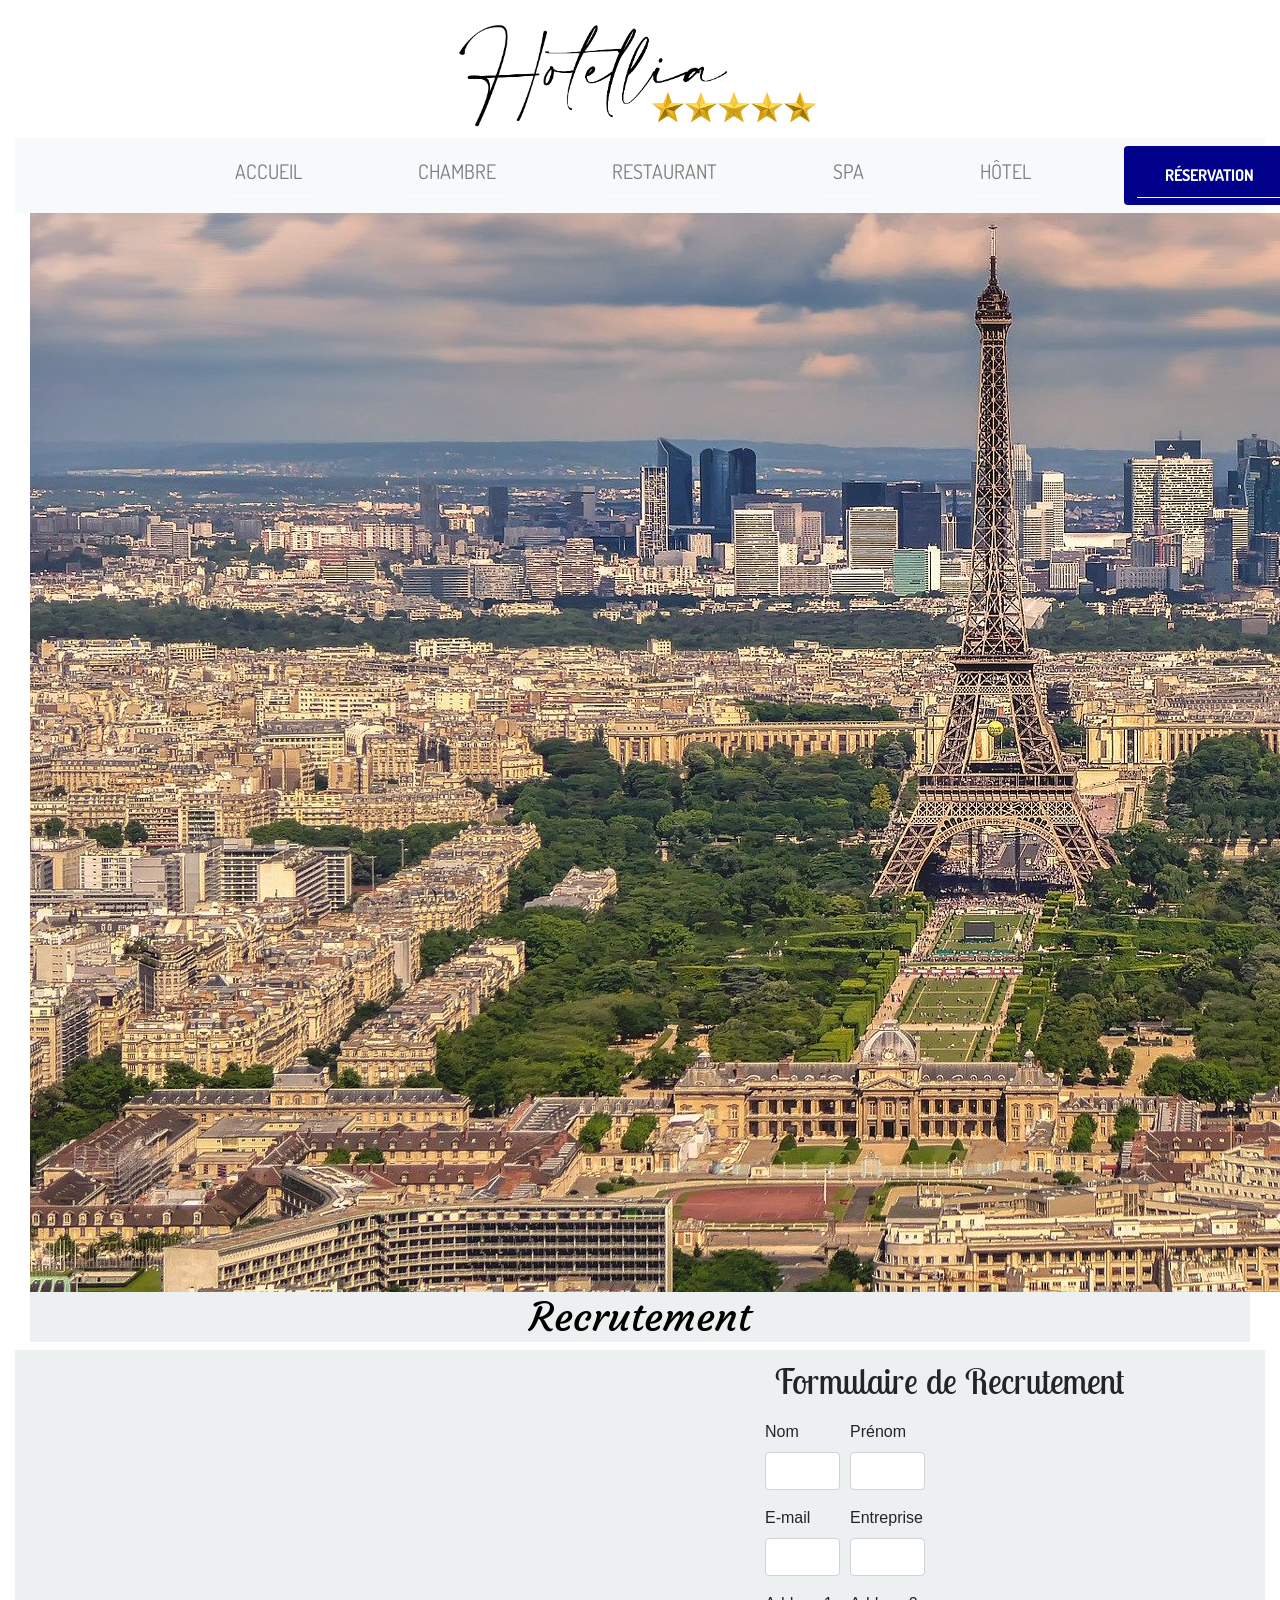
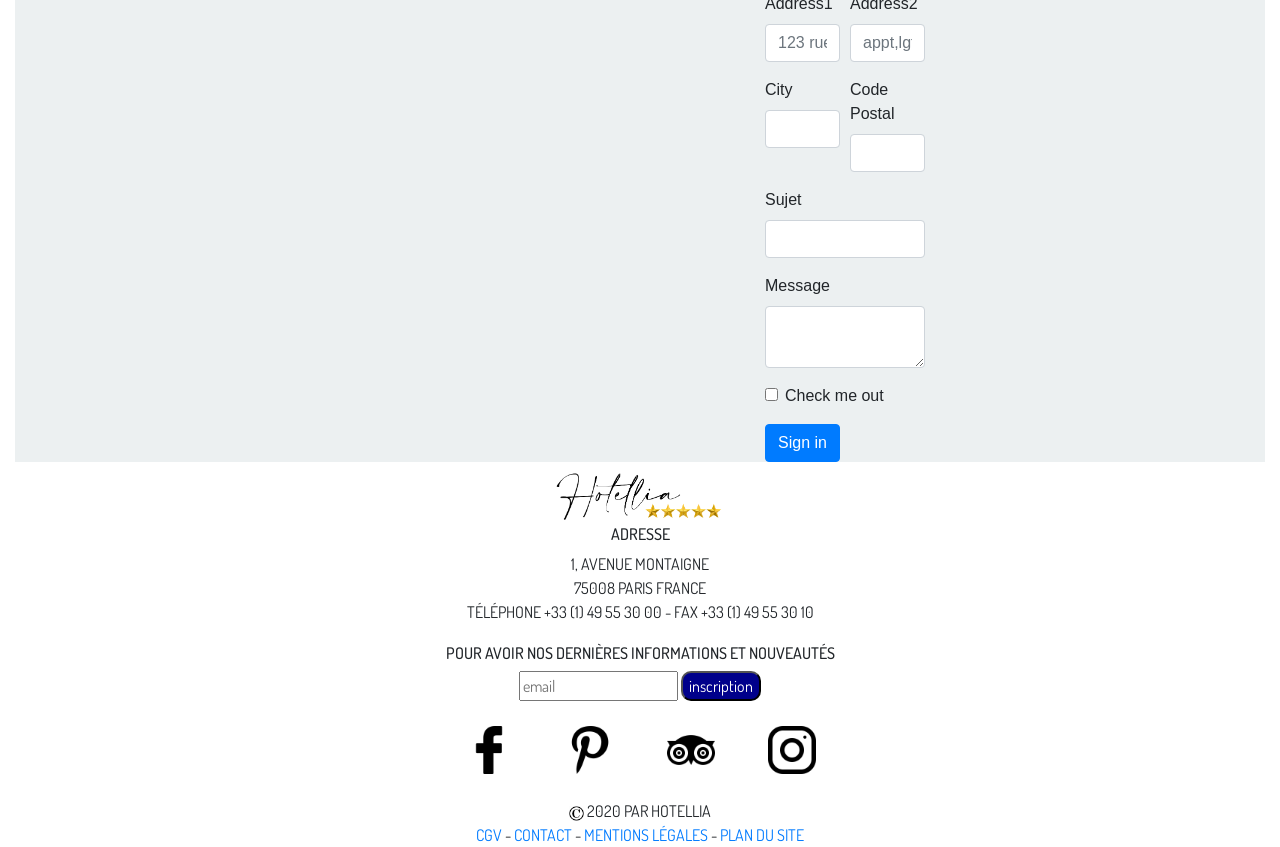
<file: formulaire/recrutement2.html>
<!DOCTYPE html>
<html>
  <head>
    <meta charset="utf-8" />
    <meta http-equiv="X-UA-Compatible" content="IE=edge">
    <meta name="viewport" content="width=device-width, initial-scale=1, shrink-to-fit=no">
    <!-- meta pour référencement -->
    <meta name="description" content="L'hôtel Hotellia cinq étoiles vous propose ses chambres luxueuses, son restaurant avec chef étoilé ainsi qu'un spa pensé pour votre bien être en plein coeur de Paris.">
    <meta name="keywords" content="hotel Hotellia, hôtel, hotel avenue montaigne, 5 étoiles, paris, hôtellia, restaurant, restaurant parimis hotellia paris, chef étoilé, massage, massage paris, haute gastronomie, luxe, design, vue tour eiffel">
    <title>Recrutement</title>
    <link rel="shortcut icon" type="image/png" href="images/favicon.png">
     <link href="https://fonts.googleapis.com/css?family=Amaranth|Courgette|Dosis|Lobster+Two|Montserrat&display=swap" rel="stylesheet">
    <link rel="stylesheet" type="text/css" href="style.css">
    <link rel="stylesheet" href="https://stackpath.bootstrapcdn.com/bootstrap/4.4.1/css/bootstrap.min.css" integrity="sha384-Vkoo8x4CGsO3+Hhxv8T/Q5PaXtkKtu6ug5TOeNV6gBiFeWPGFN9MuhOf23Q9Ifjh" crossorigin="anonymous">  
    <script src="https://code.jquery.com/jquery-3.4.1.slim.min.js" integrity="sha384-J6qa4849blE2+poT4WnyKhv5vZF5SrPo0iEjwBvKU7imGFAV0wwj1yYfoRSJoZ+n" crossorigin="anonymous"></script>
    <script src="https://cdn.jsdelivr.net/npm/popper.js@1.16.0/dist/umd/popper.min.js" integrity="sha384-Q6E9RHvbIyZFJoft+2mJbHaEWldlvI9IOYy5n3zV9zzTtmI3UksdQRVvoxMfooAo" crossorigin="anonymous"></script>
    <script src="https://stackpath.bootstrapcdn.com/bootstrap/4.4.1/js/bootstrap.min.js" integrity="sha384-wfSDF2E50Y2D1uUdj0O3uMBJnjuUD4Ih7YwaYd1iqfktj0Uod8GCExl3Og8ifwB6" crossorigin="anonymous"></script>
 </head>
    <body class="container-fluid">
    
<!--    haut de page-->
        <header >
        <img class="col-4 offset-4 col-sm-4 offset-sm-4  col-md-4 offset-md-4  col-lg-4 offset-lg-4" src="images/hotellia1.png"href="\restaurant\index.html" >
        </header>
        
<!--        nav bar-->
<nav class="navbar navbar-expand-lg navbar-light bg-light col-md-12 col-lg-12 sticky-top">
  
  <button class="navbar-toggler" type="button" data-toggle="collapse" data-target="#navbarNavDropdown" aria-controls="navbarNavDropdown" aria-expanded="false" aria-label="Toggle navigation">
    <span class="navbar-toggler-icon"></span>
  </button>
  <div class=" side-menu col-lg-12 collapse navbar-collapse" id="navbarNavDropdown">

    <ul class="navbar-nav">


          <li class="nav-item">
        <a class="nav-link" href="..\index.html"> Accueil <span class="sr-only">(current)</span></a>
        </li>
      
        
      
      <li class="nav-item">
        <a class="nav-link" href="..\chambre\index.html">Chambre <span class="sr-only">(current)</span></a>
       <ul>
            <li><a href="..\chambre\chbre\classique.html"> Chambre Classique</a></li>
            <li><a href="..\chambre\chbre\confort.html">Chambre Confort</a></li>
            <li><a href="..\chambre\chbre\luxe.html">Chambre De luxe</a></li>
            <li><a href="..\chambre\chbre\suite.html">Suite</a></li>        
        </ul>
      </li>
      <li class="nav-item">
        <a class="nav-link" href="..\restaurant\restaurant.html">Restaurant 
            <span class="sr-only">(current)</span></a>
        <ul>
            
            <li><a href="#">Carte Brasserie </a></li>
            <li><a href="#">Carte Dégustation</a></li>
            <li><a href="#">Carte Restaurant</a></li>
        </ul>
      </li>
      <li class="nav-item">
        <a class="nav-link" href="..\spa\index.html">Spa<span class="sr-only">(current)</span></a>
        <ul class="sub_menu">
            
                
            <li><a href="#">Soin Détente</a></li>
            <li><a href="#">Soin Découverte</a></li>
            <li><a href="#">Soin Relaxant</a></li>
            <li><a href="#">Soin Plaisir</a></li>
            <li><a href="#">Soin Evasion </a></li>
        </ul>
      </li>
      <li class="nav-item">
        <a class="nav-link" href="..\hotel\index.html">Hôtel <span class="sr-only">(current)</span></a>
        <ul class=" nodisplay sub-menu">
  
                <li><a href="#">Qui sommes-nous</a></li>
                <li><a href="#">Accès</a></li>
                <li><a href="#">Contact</a></li>
                <li><a href="#">Recrutement</a></li>
                <li><a href="#">Evénement</a></li>
                <li><a href="#">Presse</a></li>
        </ul>
      </li>
       <button type="button" class="btn  boutonReserv text-uppercase text-break   col-md-2 offset-md-1 col-lg-2"><a href="../formulaire/reservation.html" ><strong>Réservation</strong>
        </a></button>
      
      
    </ul>
  </div>
</nav>
<!-- carroussel d'images-->

    <div class="col-12 col-sm-12 col-md-12 col-lg-12 ">
        <img src="t1.jpg" class="resto" >
        <h1 class="text col-lg-12">Recrutement</h1>
    </div>

    <!------  Form-------->  

    <form class="myForm">
        <h2>Formulaire de Recrutement</h2>
  <div class="form-row">
    <div class="form-group col-md-2">
      <label for="inputEmail4">Nom</label>
      <input type="text" class="form-control" id="inputEmail4" required="required">
    </div>
    <div class="form-group col-md-2">
      <label for="inputEmail4">Prénom</label>
      <input type="text" class="form-control" id="inputEmail4" required="required">
    </div>
  </div>
  <div class="form-row">
    <div class="form-group col-md-2">
      <label for="inputEmail4">E-mail</label>
      <input type="email" class="form-control" id="inputEmail4" required="required">
    </div>
    <div class="form-group col-md-2">
      <label for="inputEmail4">Entreprise</label>
      <input type="text" class="form-control" id="inputEmail4" required="required">
    </div>
 </div>
   <div class="form-row">
    <div class="form-group col-md-2">
      <label for="inputEmail4">Address1</label>
      <input type="email" class="form-control" id="inputEmail4" placeholder="123 rue" required="required">
    </div>
    <div class="form-group col-md-2">
      <label for="inputEmail4">Address2</label>
      <input type="text" class="form-control" id="inputEmail4" placeholder="appt,lgt" required="required">
    </div>
 </div>
  <div class="form-row">
    <div class="form-group col-md-2">
      <label for="inputCity">City</label>
      <input type="text" class="form-control" id="inputCity" required="required">
    </div>
    
    <div class="form-group col-md-2">
      <label for="inputZip">Code Postal</label>
      <input type="text" class="form-control" id="inputZip" required="required">
    </div>
  </div>
  <div class="form-row">
    <div class="form-group col-md-4">
      <label for="inputSujet">Sujet</label>
      <input type="text" class="form-control" id="inputSujet">
    </div>
  </div>
   <div class="form-row">
    <div class="form-group col-md-4">
      <label for="inputMsg">Message</label>
      <textarea type="text-area" class="form-control" id="inputMsg"></textarea>
    </div>
  </div>
  <div class="form-group">
    <div class="form-check">
      <input class="form-check-input" type="checkbox" id="gridCheck">
      <label class="form-check-label" for="gridCheck">
        Check me out
      </label>
    </div>
  </div>
  <button type="submit" class="btn btn-primary">Sign in</button>
</form>

    
    













    




        

    
<!--
    pied de page
    
-->
    <footer>
       <img src="images/hotellia1.png" class="offset-5 col-2 offset-5 offset-sm-5 col-sm-2 offset-sm-5 offset-md-5  col-md-2 offset-md-5 offset-lg-5 col-lg-2 offset-lg-5">
        
        <div>
            <h6 class="text-center"> Adresse</h6>
        </div>
        <div class="text-center">
        1, avenue Montaigne
        </div>
        <div class="text-center">
        75008 Paris FRANCE
        </div>
        <div class="text-center">
        Téléphone +33 (1) 49 55 30 00 - Fax +33 (1) 49 55 30 10
        </div>

        <div>
        <h6 class="text-center space">Pour avoir nos dernières informations et nouveautés</h6>
<form action="" class="text-center">
  <input type="email" name="emailaddress" placeholder="email">
  <input type="submit" name="inscription" value="inscription" class="button">
</form>
        </div>
        <div class="text-center">
            <a href="https://www.facebook.com/" >
                <img class="petit" src="images/facebook-logo.png">
            </a>   
            <a href="https://www.pinterest.fr/">
                <img class="petit" src="images/pinterest.png">
            </a>
            <a href="https://www.tripadvisor.fr/">
                <img class="petit" src="images/tripadvisor.png">
            </a>
            <a href="https://www.instagram.com/">
                <img class="petit" src="images/instagram.png">
            </a>
        </div>
        <div class="text-center">
        <img src="images/logo-symbole-copyright-images-photos-gratuites-1560x1560.jpg" class="copyright"> 2020 Par Hotellia 
        </div>
        
        <div class="text-center">
            
          <a href="../cgv/cgv.html">CGV</a> 
            <span>-</span> 
            <a href="../formulaire/contact.html">Contact</a>
            <span>-</span> 
            <a href="../mentionsLegales/mLegal.html">Mentions légales</a> 
            <span>-</span> 
            <a href="#">Plan du site</a> 
        
        </div> 
    </footer>
        
    <script src="https://code.jquery.com/jquery-3.4.1.slim.min.js" integrity="sha384-J6qa4849blE2+poT4WnyKhv5vZF5SrPo0iEjwBvKU7imGFAV0wwj1yYfoRSJoZ+n" crossorigin="anonymous"></script>
<script src="https://cdn.jsdelivr.net/npm/popper.js@1.16.0/dist/umd/popper.min.js" integrity="sha384-Q6E9RHvbIyZFJoft+2mJbHaEWldlvI9IOYy5n3zV9zzTtmI3UksdQRVvoxMfooAo" crossorigin="anonymous"></script>
<script src="https://stackpath.bootstrapcdn.com/bootstrap/4.4.1/js/bootstrap.min.js" integrity="sha384-wfSDF2E50Y2D1uUdj0O3uMBJnjuUD4Ih7YwaYd1iqfktj0Uod8GCExl3Og8ifwB6" crossorigin="anonymous"></script>
    
    </body>
</html>
</file>
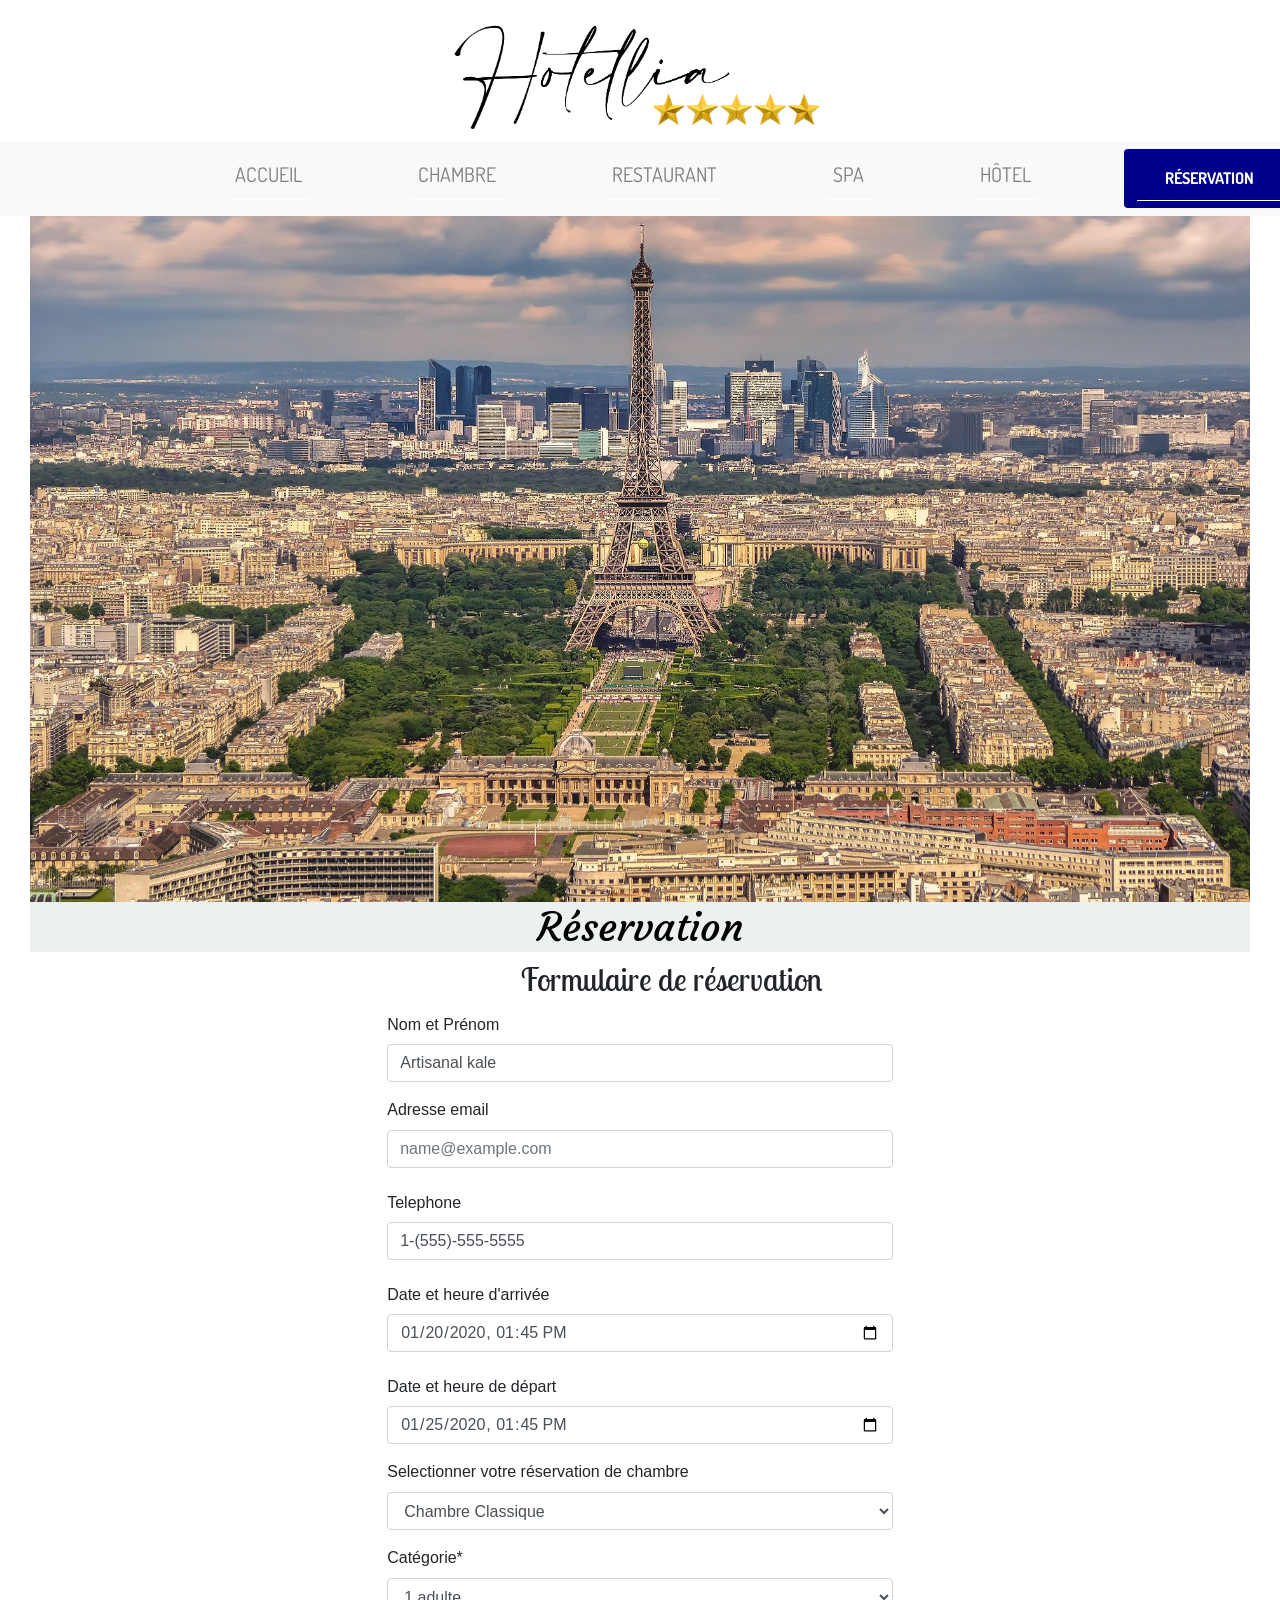
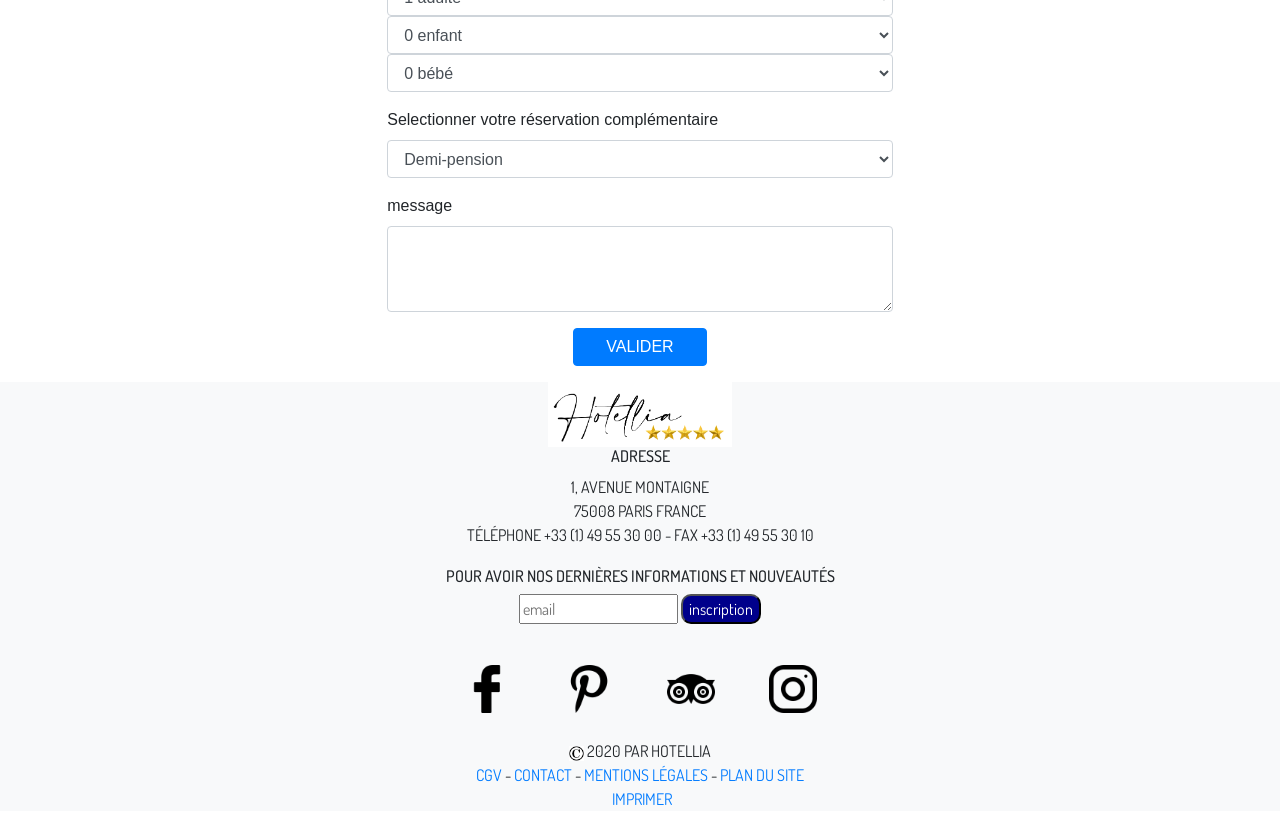
<file: formulaire/reservation.html>
<html>
    <head>
    <meta charset="utf-8" />
    <meta http-equiv="X-UA-Compatible" content="IE=edge">
    <meta name="viewport" content="width=device-width, initial-scale=1, shrink-to-fit=no">
    <!-- meta pour référencement -->
    <meta name="description" content="L'hôtel Hotellia cinq étoiles vous propose ses chambres luxueuses, son restaurant avec chef étoilé ainsi qu'un spa pensé pour votre bien être en plein coeur de Paris.">
    <meta name="keywords" content="hotel Hotellia, hôtel, hotel avenue montaigne, 5 étoiles, paris, hôtellia, restaurant, restaurant parimis hotellia paris, chef étoilé, massage, massage paris, haute gastronomie, luxe, design, vue tour eiffel">
    <title>Réservation</title>
    <link rel="shortcut icon" type="image/png" href="images/favicon.png">
     <link href="https://fonts.googleapis.com/css?family=Amaranth|Courgette|Dosis|Lobster+Two|Montserrat&display=swap" rel="stylesheet">
    <link rel="stylesheet" type="text/css" href="style.css">
    <link rel="stylesheet" href="https://stackpath.bootstrapcdn.com/bootstrap/4.4.1/css/bootstrap.min.css" integrity="sha384-Vkoo8x4CGsO3+Hhxv8T/Q5PaXtkKtu6ug5TOeNV6gBiFeWPGFN9MuhOf23Q9Ifjh" crossorigin="anonymous">  
    <script src="https://code.jquery.com/jquery-3.4.1.slim.min.js" integrity="sha384-J6qa4849blE2+poT4WnyKhv5vZF5SrPo0iEjwBvKU7imGFAV0wwj1yYfoRSJoZ+n" crossorigin="anonymous"></script>
    <script src="https://cdn.jsdelivr.net/npm/popper.js@1.16.0/dist/umd/popper.min.js" integrity="sha384-Q6E9RHvbIyZFJoft+2mJbHaEWldlvI9IOYy5n3zV9zzTtmI3UksdQRVvoxMfooAo" crossorigin="anonymous"></script>
    <script src="https://stackpath.bootstrapcdn.com/bootstrap/4.4.1/js/bootstrap.min.js" integrity="sha384-wfSDF2E50Y2D1uUdj0O3uMBJnjuUD4Ih7YwaYd1iqfktj0Uod8GCExl3Og8ifwB6" crossorigin="anonymous"></script>
 </head>
    
    <body>
    
<!--    haut de page-->
        <header >
        <img class="col-4 offset-4 col-sm-4 offset-sm-4  col-md-4 offset-md-4  col-lg-4 offset-lg-4" src="images/hotellia1.png" alt="logo hotellia" href="\restaurant\index.html" >
        </header>
        
<!--        nav bar-->
    <nav class="navbar navbar-expand-lg navbar-light bg-light   col-md-12 col-lg-12 sticky-top ">
  
  <button class="navbar-toggler" type="button" data-toggle="collapse" data-target="#navbarNavDropdown" aria-controls="navbarNavDropdown" aria-expanded="false" aria-label="Toggle navigation">
    <span class="navbar-toggler-icon"></span>
  </button>
  <div class=" side-menu col-lg-12 collapse navbar-collapse" id="navbarNavDropdown">

    <ul class="navbar-nav">


          <li class="nav-item">
        <a class="nav-link" href="..\index.html"> Accueil <span class="sr-only">(current)</span></a>
        </li>
      
        
      
      <li class="nav-item">
        <a class="nav-link" href="..\chambre\index.html">Chambre <span class="sr-only">(current)</span></a>
        <ul>
            <li><a href="..\chambre\chbre\classique.html"> Chambre Classique</a></li>
            <li><a href="..\chambre\chbre\confort.html">Chambre Confort</a></li>
            <li><a href="..\chambre\chbre\luxe.html">Chambre De luxe</a></li>
            <li><a href="..\chambre\chbre\suit.html">Suite</a></li>        
        </ul>
      </li>
      <li class="nav-item">
        <a class="nav-link" href="..\restaurant\restaurant.html">Restaurant 
            <span class="sr-only">(current)</span></a>
      </li>
      <li class="nav-item">
        <a class="nav-link" href="..\spa\index.html#">Spa<span class="sr-only">(current)</span></a>
        <ul class="sub_menu">
            
            <li><a href="../spa/carteSpa/carteSpa.html">Nos prestations</a></li>
        </ul>
      </li>
      <li class="nav-item">
        <a class="nav-link" href="..\hotel\index.html">Hôtel <span class="sr-only">(current)</span></a>
        <ul class=" nodisplay sub-menu">
  
                <li><a href="../hotel/quiSommesNous/index.html">Qui sommes-nous</a></li>
                <li><a href="contact.html">Contact</a></li>
                <li><a href="recrutement.html"^l>Recrutement</a></li>
            <li><a href="../planDuSite/plan.html">Plan Du Site</a></li>
        </ul>
      </li>
       <button type="button" class="btn boutonReserv text-uppercase text-break col-md-2 offset-md-1 col-lg-2"><a href="../formulaire/reservation.html" ><strong>Réservation</strong>
        </a></button>
      
      
    </ul>
  </div>
</nav>
<!-- Page Réservation-->
   <div class="container-fluid">
    <div class="col-12 col-sm-12 col-md-12 col-lg-12 ">
        <img src="t1.jpg" alt="page reservation" class="paris img-fluid" >
        <h1 class="text col-lg-12">Réservation</h1>
    </div>

    <!------  Form--------> 
        
 <form class="col-12 col-sm-12 col-md-12 offset-lg-2 col-lg-8">
     <h2 class=" col-12 col-sm-12 col-md-8 offset-md-4 col-lg-8 offset-lg-4">Formulaire de réservation</h2>
        <div class="form-group col-12 col-sm-12 col-md-8 offset-md-2 col-lg-8 offset-lg-2">
            <label for="example-text-input" class="col-form-label">Nom et Prénom</label>
                <input class="form-control" type="text" value="Artisanal kale" id="example-text-input">
        </div>
     
        <div class="form-group col-12 col-sm-12 col-md-8 offset-md-2 col-lg-8 offset-lg-2">
            <label for="exampleFormControlInput1">Adresse email</label>
            <input type="email" class="form-control" id="exampleFormControlInput1" placeholder="name@example.com">
        </div>
        <div class="form-group col-12 col-sm-12 col-md-8 offset-md-2 col-lg-8 offset-lg-2">
            <label for="example-tel-input" class="col-form-label">Telephone</label>
                <input class="form-control" type="tel" value="1-(555)-555-5555" id="example-tel-input">
        </div>
        <div class="form-group col-12 col-sm-12 col-md-8 offset-md-2 col-lg-8 offset-lg-2">
            <label for="example-datetime-local-input" class="col-form-label">Date et heure d'arrivée</label>
                <input class="form-control" type="datetime-local" value="2020-01-20T13:45:00" id="example-datetime-local-input">
        </div>
        <div class="form-group col-12 col-sm-12 col-md-8 offset-md-2 col-lg-8 offset-lg-2">
            <label for="example-datetime-local-input" class="col-form-label">Date et heure de départ</label>
                <input class="form-control" type="datetime-local" value="2020-01-25T13:45:00" id="example-datetime-local-input">
        </div>

        <div class="form-group col-12 col-sm-12 col-md-8 offset-md-2 col-lg-8 offset-lg-2">
            <label for="exampleFormControlSelect1">Selectionner votre réservation de chambre</label>
                <select class="form-control" id="exampleFormControlSelect1">
                    <option>Chambre Classique </option>
                    <option> Chambre Confort</option>
                    <option>Chambre Deluxe</option>
                    <option>Suite</option>
                    <option>Autre</option>
                </select>
        </div>
     <div class="form-group col-12 col-sm-12 col-md-8 offset-md-2 col-lg-8 offset-lg-2">
         	<label for="exampleFormControlSelect1">Catégorie* </label>

							<select  class="form-control" id="exampleFormControlSelect1" name="adulte">
								<option value="adulte1">1 adulte</option>
								<option value="adulte2">2 adulte</option>
								<option value="adulte3">3 adultes</option>
								<option value="adulte4">4 adultes</option>
								<option value="adulte5">5 adultes</option>
								<option value="adulte6">6 adultes</option>
								<option value="adulte7">7 adultes</option>
								<option value="adulte8">8 adultes</option>
								<option value="adulte9">9 adultes</option>
								<option value="adulte10">10 adultes</option> 
							</select>

							<select class="form-control" id="exampleFormControlSelect1" name="enfant" >
								<option value="enfant0">0 enfant</option>
								<option value="enfant1">1 enfant</option>
								<option value="enfant2">2 enfants</option>
								<option value="enfant3">3 enfants</option>
								<option value="enfant4">4 enfants</option>
								<option value="enfant5">5 enfants</option>
								<option value="enfant6">6 enfants</option>
								<option value="enfant7">7 enfants</option>
								<option value="enfant8">8 enfants</option>
								<option value="enfant9">9 enfants</option>
								<option value="enfant10">10 enfants</option> 
							</select>

							<select class="form-control" id="exampleFormControlSelect1" name="bebe" >
								<option value="bebe0">0 bébé</option>
								<option value="bebe1">1 bébé</option>
								<option value="bebe2">2 bébés</option>
								<option value="bebe3">3 bébés</option>
								<option value="bebe4">4 bébés</option>
								<option value="bebe5">5 bébés</option>
								<option value="bebe6">6 bébés</option>
								<option value="bebe7">7 bébés</option>
								<option value="bebe8">8 bébés</option>
								<option value="bebe9">9 bébés</option>
								<option value="bebe10">10 bébés</option> 
							</select>

						
     
     
     
     </div>
     
     
     
     
     
     
        <div class="form-group col-12 col-sm-12 col-md-8 offset-md-2 col-lg-8 offset-lg-2">
            <label for="exampleFormControlSelect2">Selectionner votre réservation complémentaire</label>
                <select class="form-control" id="exampleFormControlSelect1">
                    <option>Demi-pension </option>
                    <option> Pension complète</option>
                    <option>Accès VIP</option>
                    <option>Soins spécifiques</option>
                    <option>Offre découverte</option>
                </select>
        </div>
  
        <div class="form-group  col-12 col-sm-12 col-md-8 offset-md-2 col-lg-8 offset-lg-2">
            <label for="exampleFormControlTextarea1">message</label>
                <textarea class="form-control" id="exampleFormControlTextarea1" rows="3"></textarea>
        </div>

        <button type="submit" class="btn btn-primary  col-3 offset-5 col-sm-3 offset-sm-5 col-md-2 offset-md-5 col-lg-2 offset-lg-5">VALIDER</button>
    </form>
</div>
    
<!--
    pied de page
    
-->
    <footer class="bg-light">
       <img src="images/hotellia1.png" class="offset-5 col-2 offset-5 offset-sm-5 col-sm-2 offset-sm-5 offset-md-5  col-md-2 offset-md-5 offset-lg-5 col-lg-2 offset-lg-5">
        
        <div>
            <h6 class="text-center"> Adresse</h6>
        </div>
        <div class="text-center">
        1, avenue Montaigne
        </div>
        <div class="text-center">
        75008 Paris FRANCE
        </div>
        <div class="text-center">
        Téléphone +33 (1) 49 55 30 00 - Fax +33 (1) 49 55 30 10
        </div>

        <div>
        <h6 class="text-center space">Pour avoir nos dernières informations et nouveautés</h6>
<form action="" class="text-center">
  <input type="email" name="emailaddress" placeholder="email">
  <input type="submit" name="inscription" value="inscription" class="button">
</form>
        </div>
        <div class="text-center">
            <a href="https://www.facebook.com/" >
                <img class="petit" src="images/facebook-logo.png">
            </a>   
            <a href="https://www.pinterest.fr/">
                <img class="petit" src="images/pinterest.png">
            </a>
            <a href="https://www.tripadvisor.fr/">
                <img class="petit" src="images/tripadvisor.png">
            </a>
            <a href="https://www.instagram.com/">
                <img class="petit" src="images/instagram.png">
            </a>
        </div>
        <div class="text-center">
        <img src="images/logo-symbole-copyright-images-photos-gratuites-1560x1560.jpg" class="copyright"> 2020 Par Hotellia 
        </div>
        
        <div class="text-center">
            
         <a href="../cgv/cgv.html">CGV</a> 
            <span>-</span> 
            <a href="../formulaire/contact.html">Contact</a>
            <span>-</span> 
            <a href="../mentionsLegales/mLegal.html">Mentions légales</a> 
            <span>-</span> 
            <a href="#">Plan du site</a> 
            <a href="#" title="imprimer" onclick="window.print();">
                <i class="fas fa-print"></i>
                <br>
					<p>&nbsp;Imprimer</p>
            </a>

        </div> 
    </footer>
        
    <script src="https://code.jquery.com/jquery-3.4.1.slim.min.js" integrity="sha384-J6qa4849blE2+poT4WnyKhv5vZF5SrPo0iEjwBvKU7imGFAV0wwj1yYfoRSJoZ+n" crossorigin="anonymous"></script>
<script src="https://cdn.jsdelivr.net/npm/popper.js@1.16.0/dist/umd/popper.min.js" integrity="sha384-Q6E9RHvbIyZFJoft+2mJbHaEWldlvI9IOYy5n3zV9zzTtmI3UksdQRVvoxMfooAo" crossorigin="anonymous"></script>
<script src="https://stackpath.bootstrapcdn.com/bootstrap/4.4.1/js/bootstrap.min.js" integrity="sha384-wfSDF2E50Y2D1uUdj0O3uMBJnjuUD4Ih7YwaYd1iqfktj0Uod8GCExl3Og8ifwB6" crossorigin="anonymous"></script>
    
    </body>
</html>
</file>
<file: css/style.css>
/*Navbar*/
nav {
    margin: 0 auto;
    width: 100%;
 	top: 0px;
    font-size: 20px; 
}
.side-menu
{
  
  font-size: 20px; 
 
}

.side-menu ul 
{
	margin:0 auto;	
}

.side-menu >ul >li
{
	list-style-type: none;
	cursor: pointer;
    padding-left: 100px;

}


.side-menu >ul>li> ul 
{
	display: none;
	position: absolute;
    list-style-type:none;
    margin: 0px 10px 10px 10px;
    padding: 0px 10px 10px 10px;	
}

.side-menu>ul>li:hover ul 
{
	display: block;
	color: gold;
	background-color: rgba(0,0,0,0.5);
	opacity: 2;
  }

.side-menu a
{
    display: block;
    text-decoration: none;
    color: white;
    border-bottom: 1px solid white;
    padding: 10px 0px;
    box-sizing: border-box;
}

.side-menu a:hover
{
    color: blue;
    border-bottom: 2px solid blue;
    text-decoration: none;
}


/*-------------------Le Corps----------------*/

/*présentation hotel*/

.taille{
    border-radius: 4%;
    width: auto;
    height: auto;
    
}

p{
    text-align: center;
    padding: 3%;
}


.button {
  border-radius: 4px;
  background-color: darkblue;
  border: none;
  color: #FFFFFF;
  text-align: center;
  font-size: 20px;
  padding: 5px;
  width: 200px;
  transition: all 0.5s;
  cursor: pointer;
  margin: 1px;
  position: relative;
  align-self: flex-end;
}

.button span {
  cursor: pointer;
  display: inline-block;
  position: relative;
  transition: 0.5s;
}

.button span:after {
  content: '\00bb';
  position: absolute;
  opacity: 0;
  top: 0;
  right: -20px;
  transition: 0.5s;
}

.button:hover span {
  padding-right: 25px;
}

.button:hover span:after {
  opacity: 1;
  right: 0;
}


/*-------------------Le Corps----------------*/


h1{
    font-family: "courgette", "serif"; 
}

h2{
    font-family: 'Lobster Two', cursive;
    padding-top: 5%;
}


p, nav, footer{
    font-family: 'Dosis', sans-serif; 
    text-transform: uppercase;
}





/*pied de page*/
.petit{
    width: 3em;
    height: 3em;
    margin: 2%;
   
   
}


.copyright{
    width: 15px;
}

.space{
    margin-top: 20px;
}
.email{
     border-radius: 5px;
}

.btn{
    color: white;
    background: darkblue !important;
    
}



/*-----------------------------Bouton Reserve---------------*/
.boutonReserv {
  box-sizing: border-box;
  background: darkblue !important;    
  display: inline-block;
  vertical-align: middle;
  -webkit-transform: perspective(1px) translateZ(0);
  transform: perspective(1px) translateZ(0);
  box-shadow: 0 0 1px rgba(0, 0, 0, 0);
  -webkit-transition-duration: 0.3s;
  transition-duration: 0.3s;
  -webkit-transition-property: transform;
  transition-property: transform;
}
.boutonReserv:hover, .boutonReserv:focus, .boutonReserv:active {
  -webkit-transform: scale(1.1) rotate(4deg);
  transform: scale(1.1) rotate(4deg);
   
}

.boutonReserv > a
{
    text-decoration:none;
    color:white !important;
}
</file>
<file: chambre/css/style.css>
nav {
    margin: 0 auto;
    width: 100%;
    top: 0px;
   
}
.side-menu
{
  
  font-size: 20px;

  
}
.side-menu ul 
{
  margin:0 auto;
    
  
}
.side-menu >ul >li
{
  list-style-type: none;
  cursor: pointer;
    padding-left: 100px;


}


.side-menu >ul>li> ul 
{
  display: none;
  position: absolute;
    list-style-type:none;
    margin: 0px 10px 10px 10px;
    padding: 0px 10px 10px 10px;
    
    
  
  
  
}
.side-menu>ul>li:hover ul 
{
  display: block;
  color: gold;
  background-color: rgba(0,0,0,0.5);
  opacity: 2;
    
}
.side-menu a
{
    display: block;
    text-decoration: none;
    color: white;
    border-bottom: 1px solid white;
    padding: 10px 0px;
    box-sizing: border-box;   
}
.side-menu a:hover
{
    color: blue;
    border-bottom: 2px solid blue;
    text-decoration: none;
}
/*------------------------ Hover ----------------------*/
.boutonReserv {
  box-sizing: border-box;
  background: darkblue !important;    
  display: inline-block;
  vertical-align: middle;
  -webkit-transform: perspective(1px) translateZ(0);
  transform: perspective(1px) translateZ(0);
  box-shadow: 0 0 1px rgba(0, 0, 0, 0);
  -webkit-transition-duration: 0.3s;
  transition-duration: 0.3s;
  -webkit-transition-property: transform;
  transition-property: transform;
}
.boutonReserv:hover, .boutonReserv:focus, .boutonReserv:active {
  -webkit-transform: scale(1.1) rotate(4deg);
  transform: scale(1.1) rotate(4deg);
   
}

.boutonReserv > a
{
    text-decoration:none;
    color:white !important;
}



/*-------------------Le Corps----------------*/
.image
{
  width: 100%;
  height: 300px;
  z-index:3;
}



h1{
    font-family: "courgette", "serif"; 
}

h2{
    font-family: 'Lobster Two', cursive;
    padding-top: 5%;
}


p, nav, footer{
    font-family: 'Dosis', sans-serif; 
    text-transform: uppercase;
}


/*pied de page*/
.petit{
    width: 3em;
    height: 3em;
    margin: 2%;
 }


.copyright{
    width: 15px;
}

.space{
    margin-top: 20px;
}
.email{
     border-radius: 5px;
}

.button{
    color: white;
    background: darkblue !important;
  }

/*-------------------Le Corps----------------*/


.text
{
	position: absolute;
	background-color:#ecf0f1;
	color: black;
	text-align: center;
	width: 100%;
	line-height: 50px;
	overflow: none;
}

.myDiv0
{
	display: inline-flex;
	align-items: center;
	text-align: center;
	background-color: #ecf0f1;
	margin-top: 80px;
	border-radius: 10px 10px 10px 10px;
}



.button {
  border-radius: 4px;
  background-color: darkblue;
  border: none;
  color: #FFFFFF;
  text-align: center;
  font-size: 20px;
  padding: 5px;
  width: 200px;
  transition: all 0.5s;
  cursor: pointer;
  margin: 1px;
  position: relative;
  align-self: flex-end;
}

.button a {
  cursor: pointer;
  display: inline-block;
  position: relative;
  transition: 0.5s;
}

.button a:after {
  content: '\00bb';
  position: absolute;
  opacity: 0;
  top: 0;
  right: -20px;
  transition: 0.5s;
}

.button:hover a {
  padding-right: 25px;
}

.button:hover a:after {
  opacity: 1;
  right: 0;
}
</file>
<file: hotel/css/style.css>
/*navbar*/

nav {
    margin: 0 auto;
    width: 100%;
  top: 0px;
   background-color: grey;
    
}
.side-menu
{
  
  font-size: 20px;
  
  
}
.side-menu ul 
{
  margin:0 auto;
    
  
}
.side-menu >ul >li
{
  list-style-type: none;
  cursor: pointer;
    padding-left: 100px;


}


.side-menu >ul>li> ul 
{
  display: none;
  position: absolute;
    list-style-type:none;
    margin: 0px 10px 10px 10px;
    padding: 0px 10px 10px 10px;
    
    
  
  
  
}
.side-menu>ul>li:hover ul 
{
  display: block;
  color: gold;
  background-color: rgba(0,0,0,0.5);
  opacity: 2;

    
  
    
}
.side-menu a
{
    display: block;
    text-decoration: none;
    color: white;
    border-bottom: 1px solid white;
    padding: 10px 0px;
    box-sizing: border-box;


    
}
.side-menu a:hover
{
    color: blue;
    border-bottom: 2px solid blue;
    text-decoration: none;
}
/*------------------------ Hover ----------------------*/

.boutonReserv {
  box-sizing: border-box;
  background: darkblue !important;    
  display: inline-block;
  vertical-align: middle;
  -webkit-transform: perspective(1px) translateZ(0);
  transform: perspective(1px) translateZ(0);
  box-shadow: 0 0 1px rgba(0, 0, 0, 0);
  -webkit-transition-duration: 0.3s;
  transition-duration: 0.3s;
  -webkit-transition-property: transform;
  transition-property: transform;
}
.boutonReserv:hover, .boutonReserv:focus, .boutonReserv:active {
  -webkit-transform: scale(1.1) rotate(4deg);
  transform: scale(1.1) rotate(4deg);
   
}

.boutonReserv > a
{
    text-decoration:none;
    color:white !important;
}






/*Font*/
h1{
    font-family: "courgette", "serif"; 
    background-color: lightgrey;
}
 p, span, nav, footer{
    font-family: 'Dosis', sans-serif; 
    text-transform: uppercase;
}

h2{
    font-family: 'Lobster Two', cursive;
    
}


/*pres hotel*/

.hotel{
   width: 100%;
}



.taille{
    border-radius: 4%;
    width: 50%;
    height: 50%;
    height: 100%;
}


.mini{
    width:10px;
    height: 10px;
}

#carousel{
    width: 50%;
    
}









/*pied de page*/
.petit{
    width: 3em;
    height: 3em;
    margin: 2%;
   
   
}


.copyright{
    width: 15px;
}

.space{
    margin-top: 20px;
}
.email{
     border-radius: 5px;
}

.button{
    color: white;
    background: darkblue !important;
}
</file>
<file: spa/css/style.css>
/*navbar*/

nav {
    margin: 0 auto;
    width: 100%;
    top: 0px;
    background-color: grey;
    
}
.side-menu
{
  font-size: 20px;  
}
.side-menu ul 
{
  margin:0 auto;
    
  
}
.side-menu >ul >li
{
  list-style-type: none;
  cursor: pointer;
  padding-left: 100px;

}


.side-menu >ul>li> ul 
{
    display: none;
    position: absolute;
    list-style-type:none;
    margin: 0px 10px 10px 10px;
    padding: 0px 10px 10px 10px;  
}
.side-menu>ul>li:hover ul 
{
  display: block;
  background-color: rgba(0,0,0,0.5);
  opacity: 2;

}
.side-menu a
{
    display: block;
    text-decoration: none;
    color: white;
    border-bottom: 1px solid white;
    padding: 10px 0px;
    box-sizing: border-box;  
}

.side-menu a:hover
{
    color: blue;
    border-bottom: 2px solid blue;
    text-decoration: none;
}
/*--------------- ------ Bouton Reserve ------------------------*/
.boutonReserv {
  box-sizing: border-box;
  background: darkblue !important;    
  display: inline-block;
  vertical-align: middle;
  -webkit-transform: perspective(1px) translateZ(0);
  transform: perspective(1px) translateZ(0);
  box-shadow: 0 0 1px rgba(0, 0, 0, 0);
  -webkit-transition-duration: 0.3s;
  transition-duration: 0.3s;
  -webkit-transition-property: transform;
  transition-property: transform;
}
.boutonReserv:hover, .boutonReserv:focus, .boutonReserv:active {
  -webkit-transform: scale(1.1) rotate(4deg);
  transform: scale(1.1) rotate(4deg);
   
}

.boutonReserv > a
{
    text-decoration:none;
    color:white !important;
}




/*spa*/

.spa{
   width: 100%;
}
h1{
   background-color: lightgrey;
}

.top{
    margin-top: 30px;
    margin-bottom: 30px;
}



.row{
    margin-top: 5%
}
.taille{
    border-radius: 4%;
    width: 50%;
    height: 50%;
    height: 100%;
}
.reduire{
    border-radius: 4%;
    width: 20%;
}

h4{
    margin-bottom: 100px;
}


.left{
    padding-left: 10%;
}

.place{
    margin-top: 3%;
   
}

.marge {
    margin-top: 5%
}

h1{
    font-family: "courgette", "serif"; 
}

h2{
    font-family: 'Lobster Two', cursive;
    padding-top: 5%;
}


p, nav, footer{
    font-family: 'Dosis', sans-serif; 
    text-transform: uppercase;
}

.row{
    margin-top: 5%;
}



.button {
  border-radius: 4px;
  background-color: darkblue;
  border: none;
  color: #FFFFFF;
  text-align: center;
  font-size: 20px;
  padding: 5px;
  width: 200px;
  transition: all 0.5s;
  cursor: pointer;
  margin: 1px;
  position: relative;
  align-self: flex-end;
}

.button span {
  cursor: pointer;
  display: inline-block;
  position: relative;
  transition: 0.5s;
}

.button span:after {
  content: '\00bb';
  position: absolute;
  opacity: 0;
  top: 0;
  right: -20px;
  transition: 0.5s;
}

.button:hover span {
  padding-right: 25px;
}

.button:hover span:after {
  opacity: 1;
  right: 0;
}
/*------------------------ Hover ----------------------*/
.hvr-float-shadow {
  display: inline-block;
  vertical-align: middle;
  -webkit-transform: perspective(1px) translateZ(0);
  transform: perspective(1px) translateZ(0);
  box-shadow: 0 0 1px rgba(0, 0, 0, 0);
  position: relative;
  -webkit-transition-duration: 0.3s;
  transition-duration: 0.3s;
  -webkit-transition-property: transform;
  transition-property: transform;
  width:18rem;
}
.hvr-float-shadow:before {
  pointer-events: none;
  position: absolute;
  z-index: -1;
  content: '';
  top: 100%;
  left: 5%;
  height: 10px;
  width: 90%;
  opacity: 0;
  background: -webkit-radial-gradient(center, ellipse, rgba(0, 0, 0, 0.35) 0%, rgba(0, 0, 0, 0) 80%);
  background: radial-gradient(ellipse at center, rgba(0, 0, 0, 0.35) 0%, rgba(0, 0, 0, 0) 80%);
/*   W3C */
  -webkit-transition-duration: 0.3s;
  transition-duration: 0.3s;
  -webkit-transition-property: transform, opacity;
  transition-property: transform, opacity;
}
.hvr-float-shadow:hover, .hvr-float-shadow:focus, .hvr-float-shadow:active {
  -webkit-transform: translateY(-10px);
  transform: translateY(-10px);
/*   move the element up by 5px */
}
.hvr-float-shadow:hover:before, .hvr-float-shadow:focus:before, .hvr-float-shadow:active:before {
  opacity: 1;
  -webkit-transform: translateY(10px);
  transform: translateY(10px);





/*pied de page*/
    
    
.petit {
    width: 3em;
    height: 3em;
    margin: 20px 30px;
}


.copyright{
    width:15px !important;

}

.space{
    margin-top: 20px;
}
.email{
     border-radius: 5px;
}

.btn{
    color: white;
    background: darkblue !important;
    
}
</file>
<file: hotel/quiSommesNous/style.css>
/*navbar*/

nav {
    margin: 0 auto;
    width: 100%;
  top: 0px;
   background-color: grey;
    
}
.side-menu
{
  font-size: 20px;
}
.side-menu ul 
{
  margin:0 auto;
    
  
}
.side-menu >ul >li
{
  list-style-type: none;
  cursor: pointer;
    padding-left: 100px;


}


.side-menu >ul>li> ul 
{
  display: none;
  position: absolute;
    list-style-type:none;
    margin: 0px 10px 10px 10px;
    padding: 0px 10px 10px 10px;
    
    
  
  
  
}
.side-menu>ul>li:hover ul 
{
  display: block;
  color: gold;
  background-color: rgba(0,0,0,0.5);
  opacity: 2;

    
  
    
}
.side-menu a
{
    display: block;
    text-decoration: none;
    color: white;
    border-bottom: 1px solid white;
    padding: 10px 0px;
    box-sizing: border-box;


    
}
.side-menu a:hover
{
    color: blue;
    border-bottom: 2px solid blue;
    text-decoration: none;
}
/*-----------------------------Bouton Reserve---------------*/
.boutonReserv {
  box-sizing: border-box;
  background: darkblue !important;
  display: inline-block;
  vertical-align: middle;
  -webkit-transform: perspective(1px) translateZ(0);
  transform: perspective(1px) translateZ(0);
  box-shadow: 0 0 1px rgba(0, 0, 0, 0);
  -webkit-transition-duration: 0.3s;
  transition-duration: 0.3s;
  -webkit-transition-property: transform;
  transition-property: transform;
}
.boutonReserv:hover, .boutonReserv:focus, .boutonReserv:active {
  -webkit-transform: scale(1.1) rotate(4deg);
  transform: scale(1.1) rotate(4deg);
   
}

.boutonReserv > a
{
    text-decoration:none;
    color:white !important;
}







/*pied de page*/
.petit{
    width: 3em;
    height: 3em;
    margin: 2%;
   
   
}


.copyright{
    width: 15px;
}

.space{
    margin-top: 20px;
}

.button{
    border-radius: 10px;
    color: white;
    background-color: darkblue;
    
}
/**/
h1{
    font-family: "courgette", "serif"; 
}
 p, span, nav, footer{
    font-family: 'Dosis', sans-serif; 
    text-transform: uppercase;
}

h2{
    font-family: 'Lobster Two', cursive;
    
}

.text
{
  position: absolute;
  background-color: #ecf0f1;
  color: black;
  text-align: center;
  width: 100%;
  line-height: 50px;
  overflow: none;
}

.myDiv0
{
  display: inline-flex;
  align-items: center;
  text-align: center;
  background-color: #ecf0f1;
  margin-top: 80px;
  border-radius: 10px 10px 10px 10px;
}
.row{
    margin-top: 5%
}
.taille{
    border-radius: 5%;
    width: 50%;
    height: 50%;
   
}
.reduire{
    border-radius: 4%;
    width: 20%;
}

h4{
    margin-bottom: 100px;
}


.left{
    padding-left: 10%;
}

.place{
    margin-top: 3%;
   
}

.marge {
    margin-top: 5%
}

h1{
    font-family: "courgette", "serif"; 
}

h2{
    font-family: 'Lobster Two', cursive;
    padding-top: 5%;
}


p, nav, footer{
    font-family: 'Dosis', sans-serif; 
    text-transform: uppercase;
}
</file>
<file: chambre/chbre/luxe/style.css>
.side-menu
{
	
	width:100%;
	font-size: 20px;
	background-color: #ddd;
	z-index: 100;
	padding-left: 500px;
}
.side-menu ul 
{
	margin:0 auto;





}
.side-menu ul li
{
	list-style-type: none;
	font-weight: bold;
	margin-top: 10px;
	cursor: pointer;
}
.side-menu ul li:hover
{
	color: black;
	background-color: red;
	border: 1px solid red;
	height:55px;
	width: 200px;
	border-radius: 5px 5px 5px 5px;
}

.side-menu ul li ul 
{
	display: none;
	position: relative;
	
	
	
}
.side-menu ul li:hover ul
{
	display: block;
	width: 100%;
	height: 300px;
	text-align: center;
	color: grey;
	background-color: grey;

}








/*pied de page*/
.petit{
    width: 20px;
    height: 20px;
    margin-top: 20px;
    margin-bottom:20px
}

.copyright{
    width: 15px;
}

.space{
    margin-top: 20px;
}

.button{
    border-radius: 10px;
    color: white;
    background-color: darkblue;
    
}


/*-------------------Le Corps----------------*/
.resto
{
	width: 100%;
	height: 300px;
	z-index:3;
}
.resto1
{
	
	height: 680px;
	border-radius: 5px 5px 5px 5px;
}


.text
{
	position: absolute;
	background-color: rgba(1,1,1,0.6);
	color: white;
	text-align: center;
	width: 100%;
	line-height: 50px;
	overflow: none;
}
.myDiv0
{
	display: inline-flex;
	align-items: center;
	text-align: center;
	background-color: #ecf0f1;
	margin-top: 80px;
	border-radius: 10px 10px 10px 10px;
}


.menuResto
{
	padding: 25px 5%;
	

}
.menuResto > p 
{
	box-sizing: border-box;
	text-align: left;
}

.button {
  border-radius: 4px;
  background-color: darkblue;
  border: none;
  color: #FFFFFF;
  text-align: center;
  font-size: 20px;
  padding: 5px;
  width: 200px;
  transition: all 0.5s;
  cursor: pointer;
  margin: 1px;
  position: relative;
  align-self: flex-end;
}

.button span {
  cursor: pointer;
  display: inline-block;
  position: relative;
  transition: 0.5s;
}

.button span:after {
  content: '\00bb';
  position: absolute;
  opacity: 0;
  top: 0;
  right: -20px;
  transition: 0.5s;
}

.button:hover span {
  padding-right: 25px;
}

.button:hover span:after {
  opacity: 1;
  right: 0;
}
</file>
<file: cgv/css/style.css>
/*navbar*/

nav {
    margin: 0 auto;
    width: 100%;
    top: 0px;
    background-color: grey;
    
}
.side-menu
{
  
  font-size: 20px;
  
}
.side-menu ul 
{
  margin:0 auto;
    
  
}
.side-menu >ul >li
{
  list-style-type: none;
  cursor: pointer;
    padding-left: 100px;


}


.side-menu >ul>li> ul 
{
  display: none;
  position: absolute;
    list-style-type:none;
    margin: 0px 10px 10px 10px;
    padding: 0px 10px 10px 10px;
    
    
  
  
  
}
.side-menu>ul>li:hover ul 
{
  display: block;
  color: gold;
  background-color: rgba(0,0,0,0.5);
  opacity: 2;

    
  
    
}
.side-menu a
{
    display: block;
    text-decoration: none;
    color: white;
    border-bottom: 1px solid white;
    padding: 10px 0px;
    box-sizing: border-box;


    
}
.side-menu a:hover
{
    color: blue;
    border-bottom: 2px solid blue;
    text-decoration: none;
}
/*------------------------ BOUTONRESERV ----------------------*/
.boutonReserv {
  box-sizing: border-box;
  background: darkblue !important;    
  display: inline-block;
  vertical-align: middle;
  -webkit-transform: perspective(1px) translateZ(0);
  transform: perspective(1px) translateZ(0);
  box-shadow: 0 0 1px rgba(0, 0, 0, 0);
  -webkit-transition-duration: 0.3s;
  transition-duration: 0.3s;
  -webkit-transition-property: transform;
  transition-property: transform;
}
.boutonReserv:hover, .boutonReserv:focus, .boutonReserv:active {
  -webkit-transform: scale(1.1) rotate(4deg);
  transform: scale(1.1) rotate(4deg);
   
}

.boutonReserv > a
{
    text-decoration:none;
    color:white !important;
}





/*cgv*/


h1{
    font-family: "courgette", "serif"; 
}
 p, span, nav, footer{
    font-family: 'Dosis', sans-serif; 
    text-transform: uppercase;
}

h2{
    font-family: 'Lobster Two', cursive;
    
}



.row{
    margin-top: 5%;
}

/*
.button {
  border-radius: 4px;
  background-color: darkblue;
  border: none;
  color: #FFFFFF;
  text-align: center;
  font-size: 20px;
  padding: 5px;
  width: 200px;
  transition: all 0.5s;
  cursor: pointer;
  margin: 1px;
  position: relative;
  align-self: flex-end;
}

.button span {
  cursor: pointer;
  display: inline-block;
  position: relative;
  transition: 0.5s;
}
*/

/*
.button span:after {
  content: '\00bb';
  position: absolute;
  opacity: 0;
  top: 0;
  right: -20px;
  transition: 0.5s;
}

.button:hover span {
  padding-right: 25px;
}

.button:hover span:after {
  opacity: 1;
  right: 0;
}
*/



/*pied de page*/
.petit{
    width: 3%;
    height: ;
    margin: 20px 30px;
    padding-bottom: 15px;
}


.copyright{
    width: 15px;
}

.space{
    margin-top: 20px;
}
.email{
     border-radius: 5px;
}

.btn{
    color: white;
    background: darkblue !important;
    
}
</file>
<file: formulaire/style.css>
/*navbar*/

nav {
    margin: 0 auto;
    width: 100%;
  top: 0px;
   background-color: grey;
    
}
.side-menu
{
  font-size: 20px;
}
.side-menu ul 
{
  margin:0 auto;
    
  
}
.side-menu >ul >li
{
  list-style-type: none;
  cursor: pointer;
    padding-left: 100px;


}


.side-menu >ul>li> ul 
{
  display: none;
  position: absolute;
    list-style-type:none;
    margin: 0px 10px 10px 10px;
    padding: 0px 10px 10px 10px;
    
    
  
  
  
}
.side-menu>ul>li:hover ul 
{
  display: block;
  color: gold;
  background-color: rgba(0,0,0,0.5);
  opacity: 2;

    
  
    
}
.side-menu a
{
    display: block;
    text-decoration: none;
    color: white;
    border-bottom: 1px solid white;
    padding: 10px 0px;
    box-sizing: border-box;


    
}
.side-menu a:hover
{
    color: blue;
    border-bottom: 2px solid blue;
    text-decoration: none;
}
/*-----------------------------Bouton Reserve---------------*/
.boutonReserv {
  box-sizing: border-box;
  background: darkblue !important;
  display: inline-block;
  vertical-align: middle;
  -webkit-transform: perspective(1px) translateZ(0);
  transform: perspective(1px) translateZ(0);
  box-shadow: 0 0 1px rgba(0, 0, 0, 0);
  -webkit-transition-duration: 0.3s;
  transition-duration: 0.3s;
  -webkit-transition-property: transform;
  transition-property: transform;
}
.boutonReserv:hover, .boutonReserv:focus, .boutonReserv:active {
  -webkit-transform: scale(1.1) rotate(4deg);
  transform: scale(1.1) rotate(4deg);
   
}

.boutonReserv > a
{
    text-decoration:none;
    color:white !important;
}







/*pied de page*/
.petit{
    width: 3em;
    height: 3em;
    margin: 2%;
   
   
}


.copyright{
    width: 15px;
}

.space{
    margin-top: 20px;
}

.button{
    border-radius: 10px;
    color: white;
    background-color: darkblue;
    
}
/**/
h1{
    font-family: "courgette", "serif"; 
}
 p, span, nav, footer{
    font-family: 'Dosis', sans-serif; 
    text-transform: uppercase;
}

h2{
    font-family: 'Lobster Two', cursive;
    
}



/*-------------------Le Corps----------------*/

.text
{
	position: absolute;
	background-color: #ecf0f1;
	color: black;
	text-align: center;
	width: 100%;
	line-height: 50px;
	overflow: none;
}

/*--------------Form -----------------*/

.myForm
{
	padding-left: 750px;
	background-color: #ecf0f1;
}
.myForm > h2
{
	font-size: 35px;
	padding: 10px 10px 10px 10px;
}
</file>
